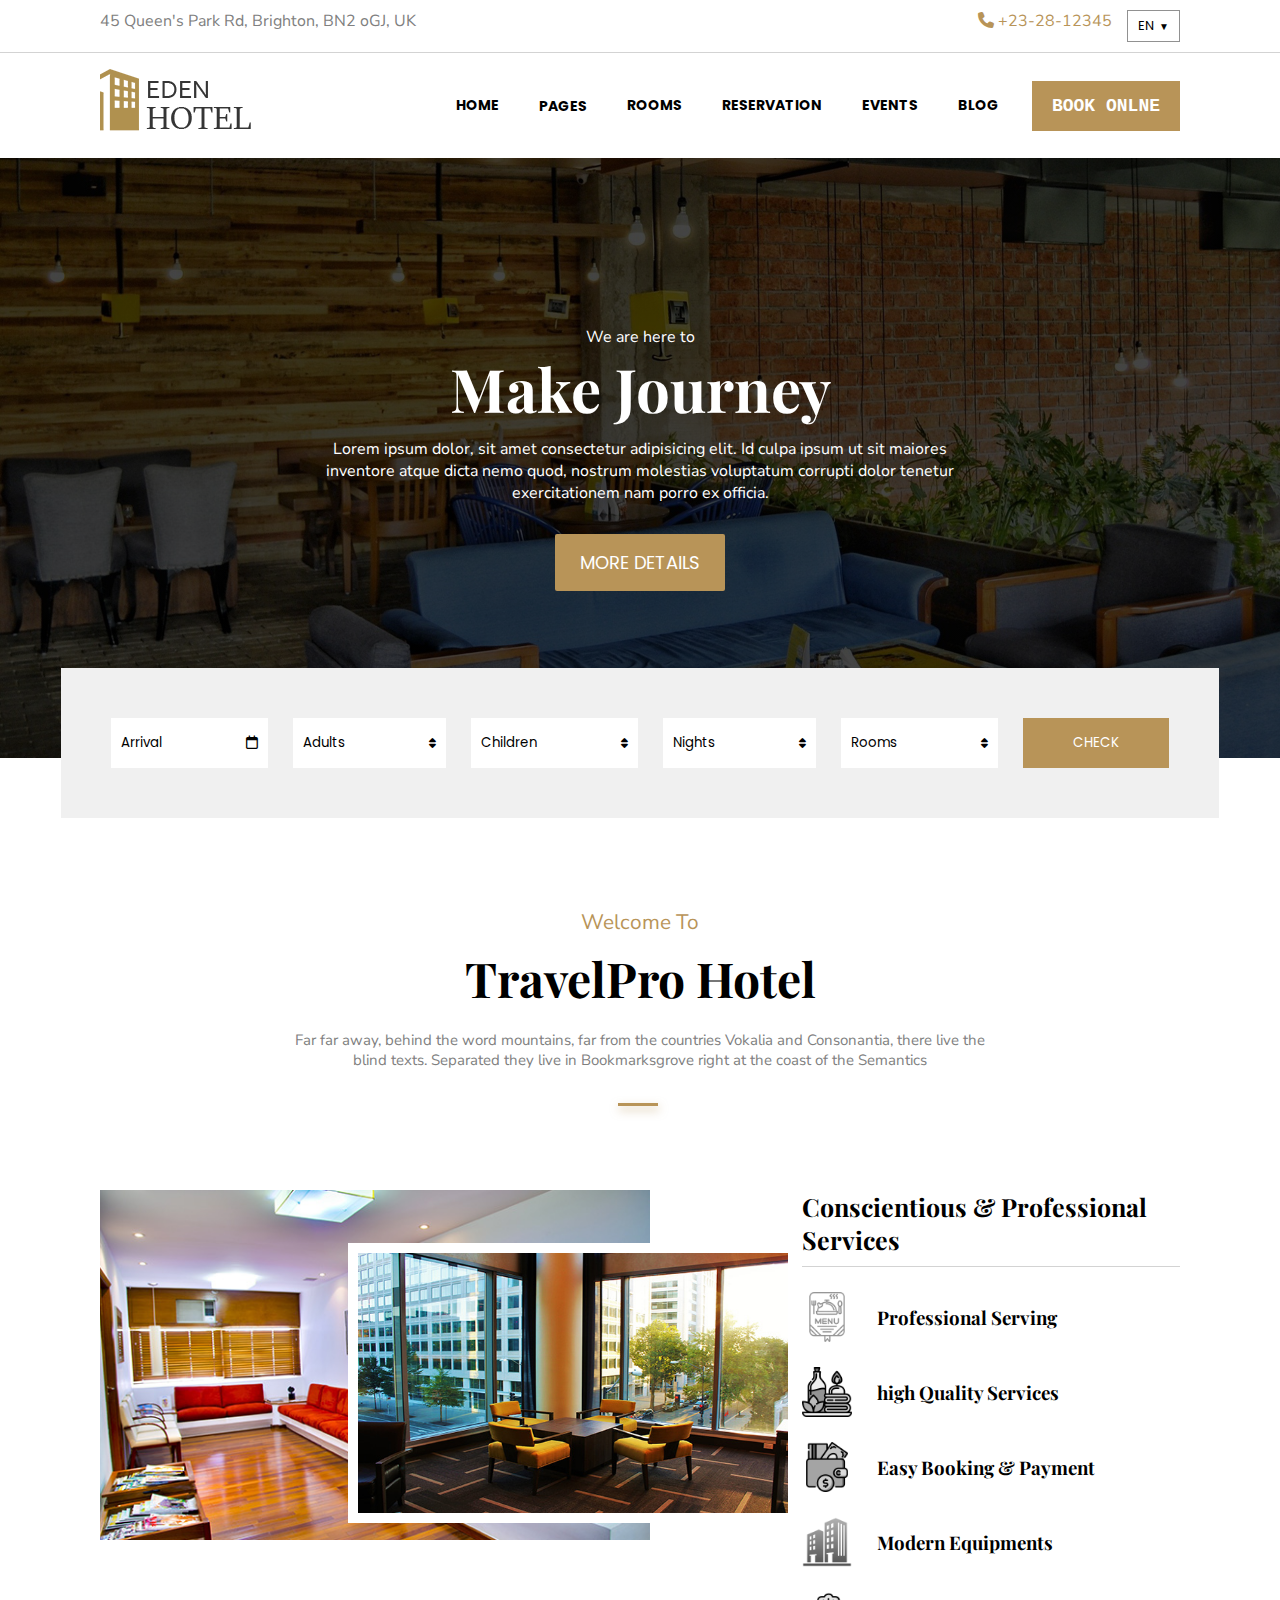
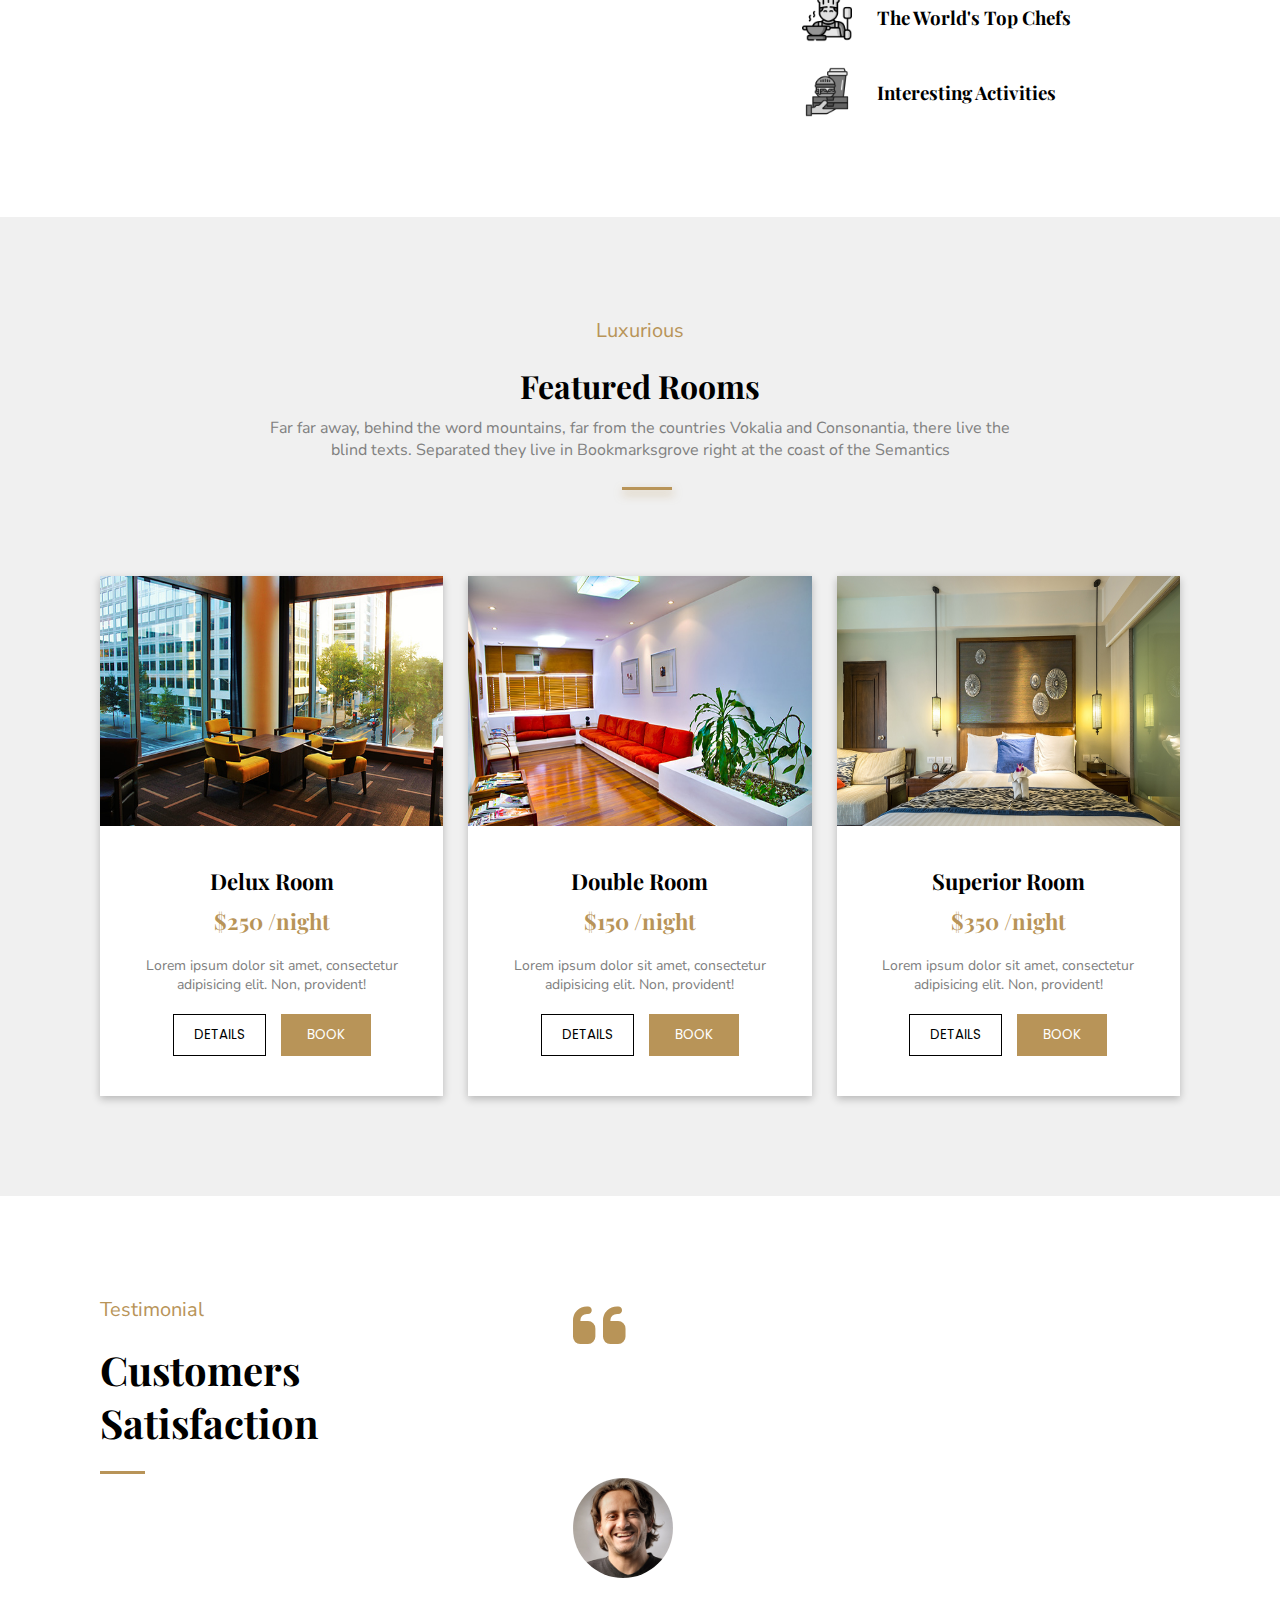
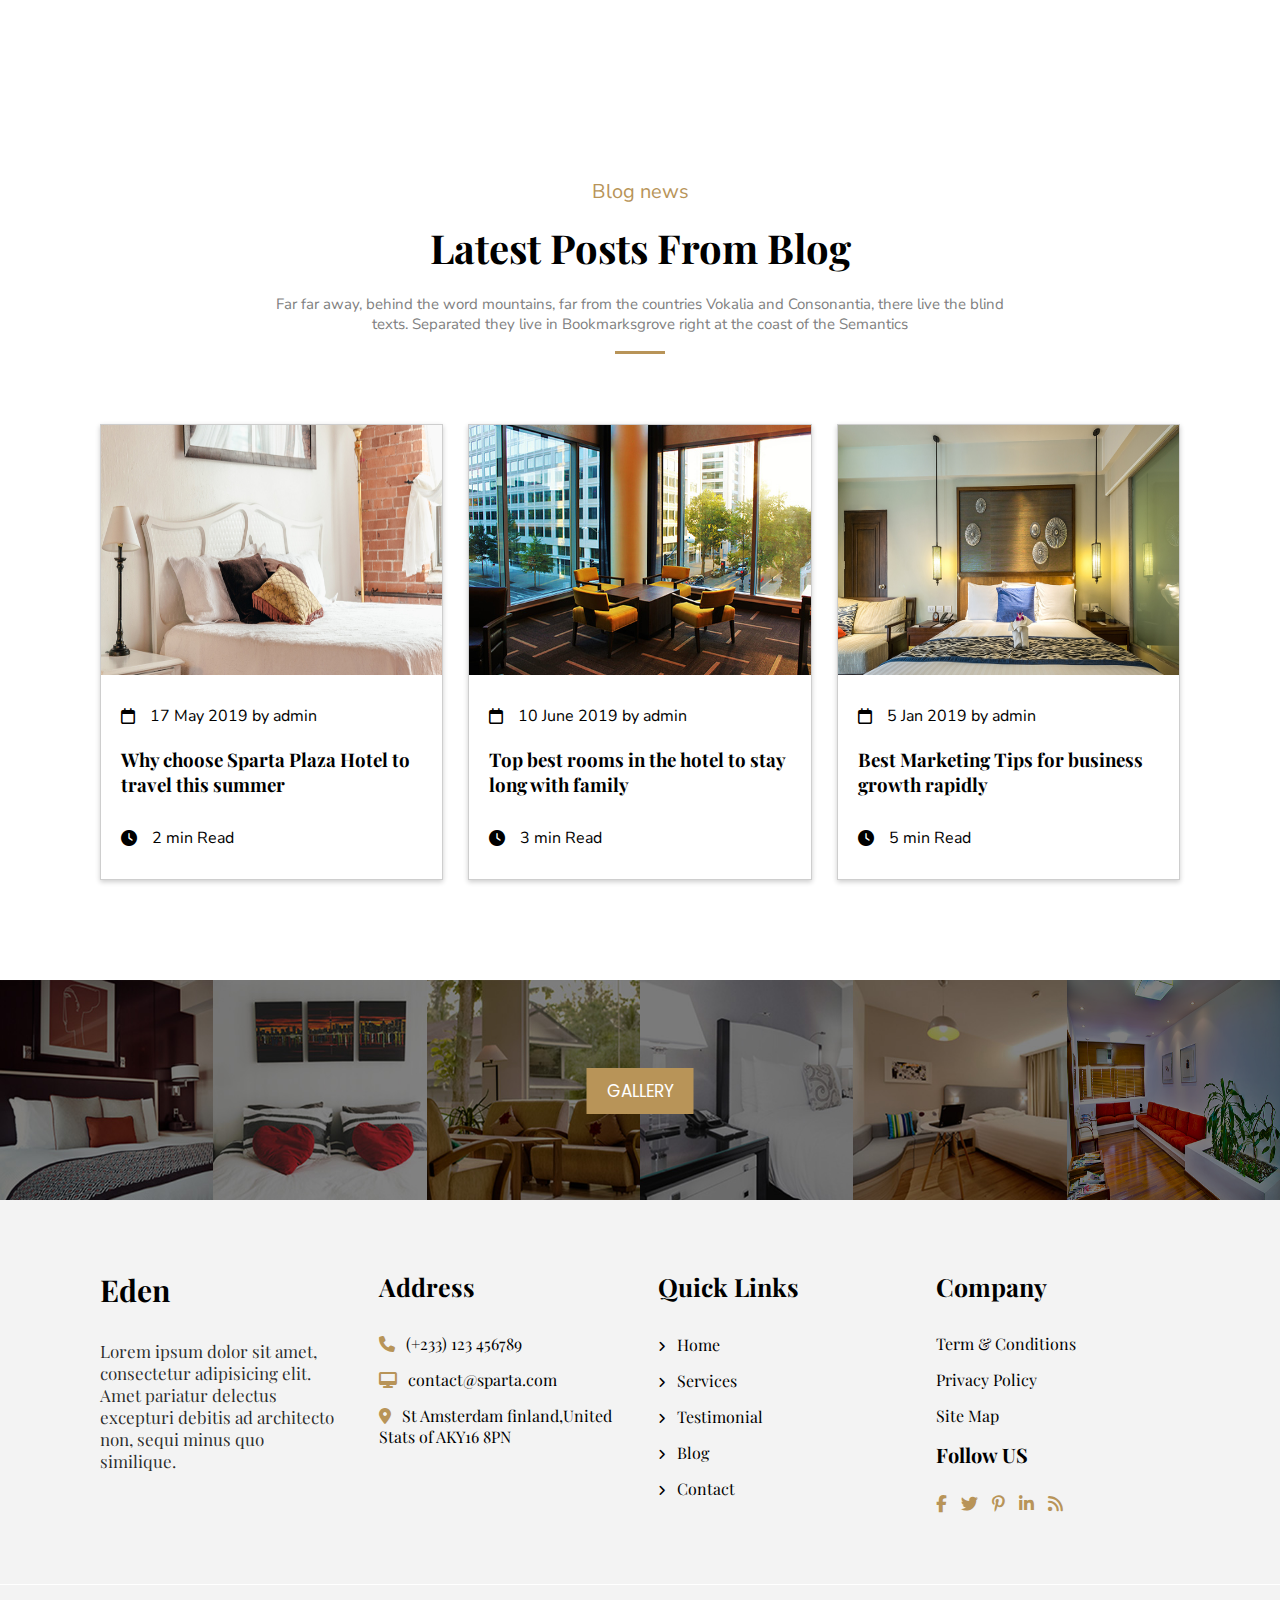
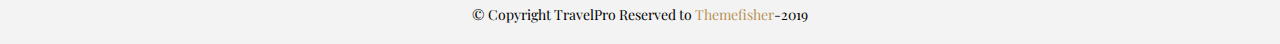
<file: index.html>
<!DOCTYPE html>
<html lang="en">
    <head>
        <meta charset="utf-8">
        <meta name="viewport" content="width=device-width, initial-scale=1.0">
        <meta http-equiv="X-UA-Compatible" content="IE=Edge">

        <title>Eden | Hotel template</title>

        <link rel="stylesheet" href="assets/style.css">
        <link href="https://fonts.googleapis.com/css2?family=Nunito+Sans:ital,opsz,wght@0,6..12,200..1000;1,6..12,200..1000&display=swap" rel="stylesheet">
        <link href="https://fonts.googleapis.com/css2?family=Playfair+Display&family=Poppins&display=swap" rel="stylesheet">
        <link href="https://fonts.googleapis.com/css2?family=Playfair+Display:wght@400;700&display=swap" rel="stylesheet">

       <link rel="stylesheet" href="https://cdnjs.cloudflare.com/ajax/libs/font-awesome/6.5.0/css/all.min.css">

    </head>

    <body>

         <div class="nav_top">
            <div class="nav_top_content1">

                <p>45 Queen's Park Rd, Brighton, BN2 oGJ, UK</p>
            </div>

              <div class="nav_top_content2">

                <p> <i class="fas fa-phone"></i>  +23-28-12345</p>

                <div class="nav_drop_down">

                    <div class="drop_down_button">
                        <button>EN</button>
                    </div>

                    <div class="drop_down_content">
                        <a href="#">EN</a>
                         <a href="#">FR</a>
                          <a href="#">JA</a>
                           <a href="#">CA</a>
                            <a href="#">FR</a>
                    </div>
                </div>
              </div>


        </div>




       <nav>

       

        <hr style="border: none; height: 1px; background-color: lightgrey;">
                       <div class="navbar">
            <div class="navlogo">
                <img src="assets/images/logo.png" alt="">
            </div>

            <ul class="navlinks">
                

                <a href="index.html">HOME</a>

                <div class="page_dropdown">

                    <div class="page_dropdown_head">
                <a href="#">PAGES</a></div>

                <div class="page_dropdown_content">
                    <a href="about.html">About Us</a>
                    <a href="service.html">Services</a>

                </div>
            
            </div>
                <a href="room_details.html">ROOMS</a>
                <a href="select_room.html">RESERVATION</a>
                <a href="make_reservation.html">EVENTS</a>
                <a href="blog.html">BLOG</a>


            </ul>
<div class="navbar_button">
    <button>BOOK ONLNE</button>
</div>
        </div>



       </nav>


       <div class="hero_section">
        <div class="hero_header">
            <p>We are here to</p>
            <h1>Make Journey</h1>
        </div>

        <div class="hero_content">
            <p>Lorem ipsum dolor, sit amet consectetur adipisicing elit.
                 Id culpa ipsum ut sit maiores inventore atque dicta nemo quod, 
                 nostrum molestias voluptatum corrupti dolor tenetur exercitationem 
                 nam porro ex officia.</p>
        </div>

        <div class="hero_button">
            <button>MORE DETAILS</button>
        </div>

        <div class="hero_footer">

            <div class="hero_footer_content">
        <button>Arrival  <i class="fa-regular fa-calendar"></i></button>

        <button class="abc">Adults  <i class="fas fa-sort"></i></button>
        <button class="abc">Children  <i class="fas fa-sort"></i></button>
        <button class="abc">Nights  <i class="fas fa-sort"></i></button>
        <button class="abc">Rooms  <i class="fas fa-sort"></i></button>
            </div>

            <div class="hero_footer_button">
                <button>CHECK</button>
            </div>
        </div>
       </div>

       <div class="about_section">

        <div class="about_head">

        <div class="about_header1">
            <p>Welcome To</p>

        </div>

        <div class="about_header2">
            <h1>TravelPro Hotel</h1>
        </div>

        <div class="about_header3">
            <p>Far far away, behind the word mountains, far from the countries Vokalia and Consonantia, there live the blind texts. 
                Separated they live in Bookmarksgrove right at the coast of the Semantics</p>
        </div></div>

        <div class="about_container">
            <div class="about_image">
                <div class="about_image1">
                    <img src="assets/images/about1.jpeg" alt="">
                    <div class="about_image2">
                    <img src="assets/images/about2.jpeg" alt="">
                </div>
                </div>

                
                
            </div>

            <div class="about_content">
                <div class="about_content_head">
                    <h1>Conscientious &
Professional Services</h1>
                </div>
                 <hr style="border: none; height: 1px; background-color: lightgrey; font: inherit;">

                <div class="about_content_content">
                   
                    <div class="about_card1">

                      

                         <img src="assets/images/menu.png" alt="">

                     
                        <h3>Professional Serving</h3>
                        
                    </div>

                    <div class="about_card1">

                         <img src="assets/images/spa.png" alt="">
                        <h3>high Quality Services</h3>
                        
                    </div>

                    <div class="about_card1">

                         <img src="assets/images/wallet.png" alt="">
                        <h3>Easy Booking & Payment</h3>
                        
                    </div>

                    <div class="about_card1">

                         <img src="assets/images/residential.png" alt="">
                        <h3>Modern Equipments</h3>
                        
                    </div>

                    <div class="about_card1">

                         <img src="assets/images/cooking.png" alt="">
                        <h3>The World's Top Chefs</h3>
                        
                    </div>

                    <div class="about_card1">

                         <img src="assets/images/food-delivery.png" alt="">
                        <h3>Interesting Activities</h3>
                        
                    </div>
                </div>

            </div>

           
        </div>
       </div>

       <div class="room_section">
        <div class="room_head">

        <div class="room_header1">
            <p>Luxurious</p>

        </div>

        <div class="room_header2">
            <h1>Featured Rooms</h1>
            
        </div>

        <div class="room_header3">
            <p>Far far away, behind the word mountains, far from the countries Vokalia and Consonantia, there live the blind texts. 
                Separated they live in Bookmarksgrove right at the coast of the Semantics</p>
            
        </div></div>

        <div class="room_container">
            <div class="room_card">

                <div class="room_card_image">

                <img src="assets/images/about2.jpeg" alt=""></div>

                <div class="room_content">
                    <div class="room_content1">
                        <h3>Delux Room</h3>
                    </div>

                    <div class="room_content2">
                        <h3>$250 /night</h3>
                    </div>

                    <div class="room_content3">
                        <p>Lorem ipsum dolor sit amet, consectetur adipisicing elit. Non, provident!</p>
                    </div>

                    <div class="room_content4">
                        <button class="details">DETAILS</button>
                        <button class="book">BOOK</button>
                    </div>
                </div>
            </div>


             <div class="room_card">
                  <div class="room_card_image">

                <img src="assets/images/about1.jpeg" alt=""></div>

                <div class="room_content">
                    <div class="room_content1">
                        <h3>Double Room</h3>
                    </div>

                    <div class="room_content2">
                        <h3>$150 /night</h3>
                    </div>

                    <div class="room_content3">
                        <p>Lorem ipsum dolor sit amet, consectetur adipisicing elit. Non, provident!</p>
                    </div>

                    <div class="room_content4">
                        <button class="details">DETAILS</button>
                        <button class="book">BOOK</button>
                    </div>
                </div>
            </div>



             <div class="room_card">
                  <div class="room_card_image">

                <img src="assets/images/about3.jpeg" alt=""></div>

                <div class="room_content">
                    <div class="room_content1">
                        <h3>Superior Room</h3>
                    </div>

                    <div class="room_content2">
                        <h3>$350 /night</h3>
                    </div>

                    <div class="room_content3">
                        <p>Lorem ipsum dolor sit amet, consectetur adipisicing elit. Non, provident!</p>
                    </div>

                    <div class="room_content4">
                        <button class="details">DETAILS</button>
                        <button class="book">BOOK</button>
                    </div>
                </div>
            </div>
        </div>
       </div>

       <div class="testimonial_section">

        <div class="testimonial_header">
            <p>Testimonial</p>
            <h1>Customers Satisfaction</h1>
        </div>

        <div class="testimonial_content">
            <i class="fas fa-quote-left"></i>
            <div class="testimonial_content1">
                <p>"This Company created an e-commerce site with the tools to make our business a success, with
                     innovative ideas we feel that our site has unique elements that make us stand out from the crowd."</p>
            </div>

            <div class="testimonial_content2">
                <div class="testimonial_profile">
                    <img src="assets/images/testimonial.jpeg" alt="">
                </div>

                <div class="testimonial_profile_content">
                    <p>Rose Ray</p>
                    <p>CEO-Themefisher</p>
                </div>
            </div>
        </div>
       </div>

       <div class="blog_section">
        <div class="blog_head">

            <div class="blog_head1">
                <p>Blog news</p>
            </div>

            <div class="blog_head2">
                <h1>Latest Posts From Blog</h1>
            </div>

            <div class="blog_head3">
                <p>Far far away, behind the word mountains, far from the countries Vokalia and Consonantia, 
there live the blind texts. Separated they live in Bookmarksgrove right at the coast of the Semantics</p>
            </div>
        </div>

        <div class="blog_container">

            <div class="blog_card">
                <div class="blog_img">
                    <img src="assets/images/blog.jpeg" alt="">
                </div>

                <div class="blog_content">

                    <div class="blog_content1">
                       
                       <i class="fa-regular fa-calendar"></i>      <p>  17 May 2019 by admin</p>

                    </div>

                    <div class="blog_content2">
                        <h3>Why choose Sparta Plaza Hotel to travel this summer</h3>
                    </div>

                    <div class="blog_content3">
                        <i class="fas fa-clock"></i><p> 2 min Read</p>
                    </div>
                </div>
            </div>


              <div class="blog_card">
                <div class="blog_img">
                    <img src="assets/images/about2.jpeg" alt="">
                </div>

                <div class="blog_content">

                    <div class="blog_content1">
                        <i class="fa-regular fa-calendar"></i>
                        <p>10 June 2019 by admin</p>

                    </div>

                    <div class="blog_content2">
                        <h3>Top best rooms in the hotel to stay long with family</h3>
                    </div>

                    <div class="blog_content3">
                        <i class="fas fa-clock"></i><p> 3 min Read</p>
                    </div>
                </div>
            </div>



              <div class="blog_card">
                <div class="blog_img">
                    <img src="assets/images/about3.jpeg" alt="">
                </div>

                <div class="blog_content">

                    <div class="blog_content1">
                        <i class="fa-regular fa-calendar"></i>
                        <p>5 Jan 2019 by admin</p>

                    </div>

                    <div class="blog_content2">
                        <h3>Best Marketing Tips for business growth rapidly</h3>
                    </div>

                    <div class="blog_content3">
                        <i class="fas fa-clock"></i><p> 5 min Read</p>
                    </div>
                </div>
            </div>
        </div>
       </div>

       <div class="gallery_section">
        <div class="gallery_card">
            <img src="assets/images/gallery1.jpeg" alt="">
        </div>
        <div class="gallery_card">
            <img src="assets/images/gallery2.jpeg" alt="">
        </div>
        <div class="gallery_card">
            <img src="assets/images/gallery3.jpeg" alt="">
        </div>
        <div class="gallery_card">
            <img src="assets/images/gallery4.jpeg" alt="">
        </div>
        <div class="gallery_card">
            <img src="assets/images/test.jpeg" alt="">
        </div>
        <div class="gallery_card">
            <img src="assets/images/about1.jpeg" alt="">
        </div>

        <div class="gallery_button">
            <button>GALLERY</button>
        </div>
       </div>

       <div class="footer_section">

        <div class="footer_container">

        <div class="footer1">
            <h1>Eden</h1>
            <p>Lorem ipsum dolor sit amet, consectetur adipisicing elit.
 Amet pariatur delectus excepturi debitis ad architecto non, sequi minus quo similique.</p>
        </div>

        <div class="footer2">
            <h1>Address</h1>

 <p><i class="fas fa-phone"></i> (+233) 123 456789</p>

 <p><i class="fas fa-desktop"></i>  contact@sparta.com </p>

 <p><i class="fas fa-map-marker-alt"></i>  St Amsterdam finland,United Stats of AKY16 8PN</p>
        </div>
        <div class="footer3">
            <h1>Quick Links</h1>

<a href="index.html"><i class="fas fa-angle-right"></i>  Home</a>
<a href="service.html"><i class="fas fa-angle-right"></i>  Services</a>
<a href="about.html"><i class="fas fa-angle-right"></i>  Testimonial</a>
<a href="blog.html"><i class="fas fa-angle-right"></i>  Blog</a>
<a href="make_reservation.html"><i class="fas fa-angle-right"></i>  Contact</a>
        </div>

        <div class="footer4">
            <h1>Company</h1>


<a href="about.html"> Term & Conditions</a>
<a href="room_details.html">  Privacy Policy</a>
<a href="select_room.html">  Site Map</a>

<p>Follow US</p>
<div class="footer4_icons">

<i class="fab fa-facebook-f"></i>
<i class="fab fa-twitter"></i>
<i class="fab fa-pinterest-p"></i>
<i class="fab fa-linkedin-in"></i>
<i class="fas fa-rss"></i></div>


        </div>


        </div>
        <hr style="border: none; height: 1px; background-color:white;">

        <div class="footer5">
            <p>© Copyright TravelPro Reserved to <span>Themefisher</span>-2019</p>
        </div>
       </div>
    


    </body>

</html>
</file>
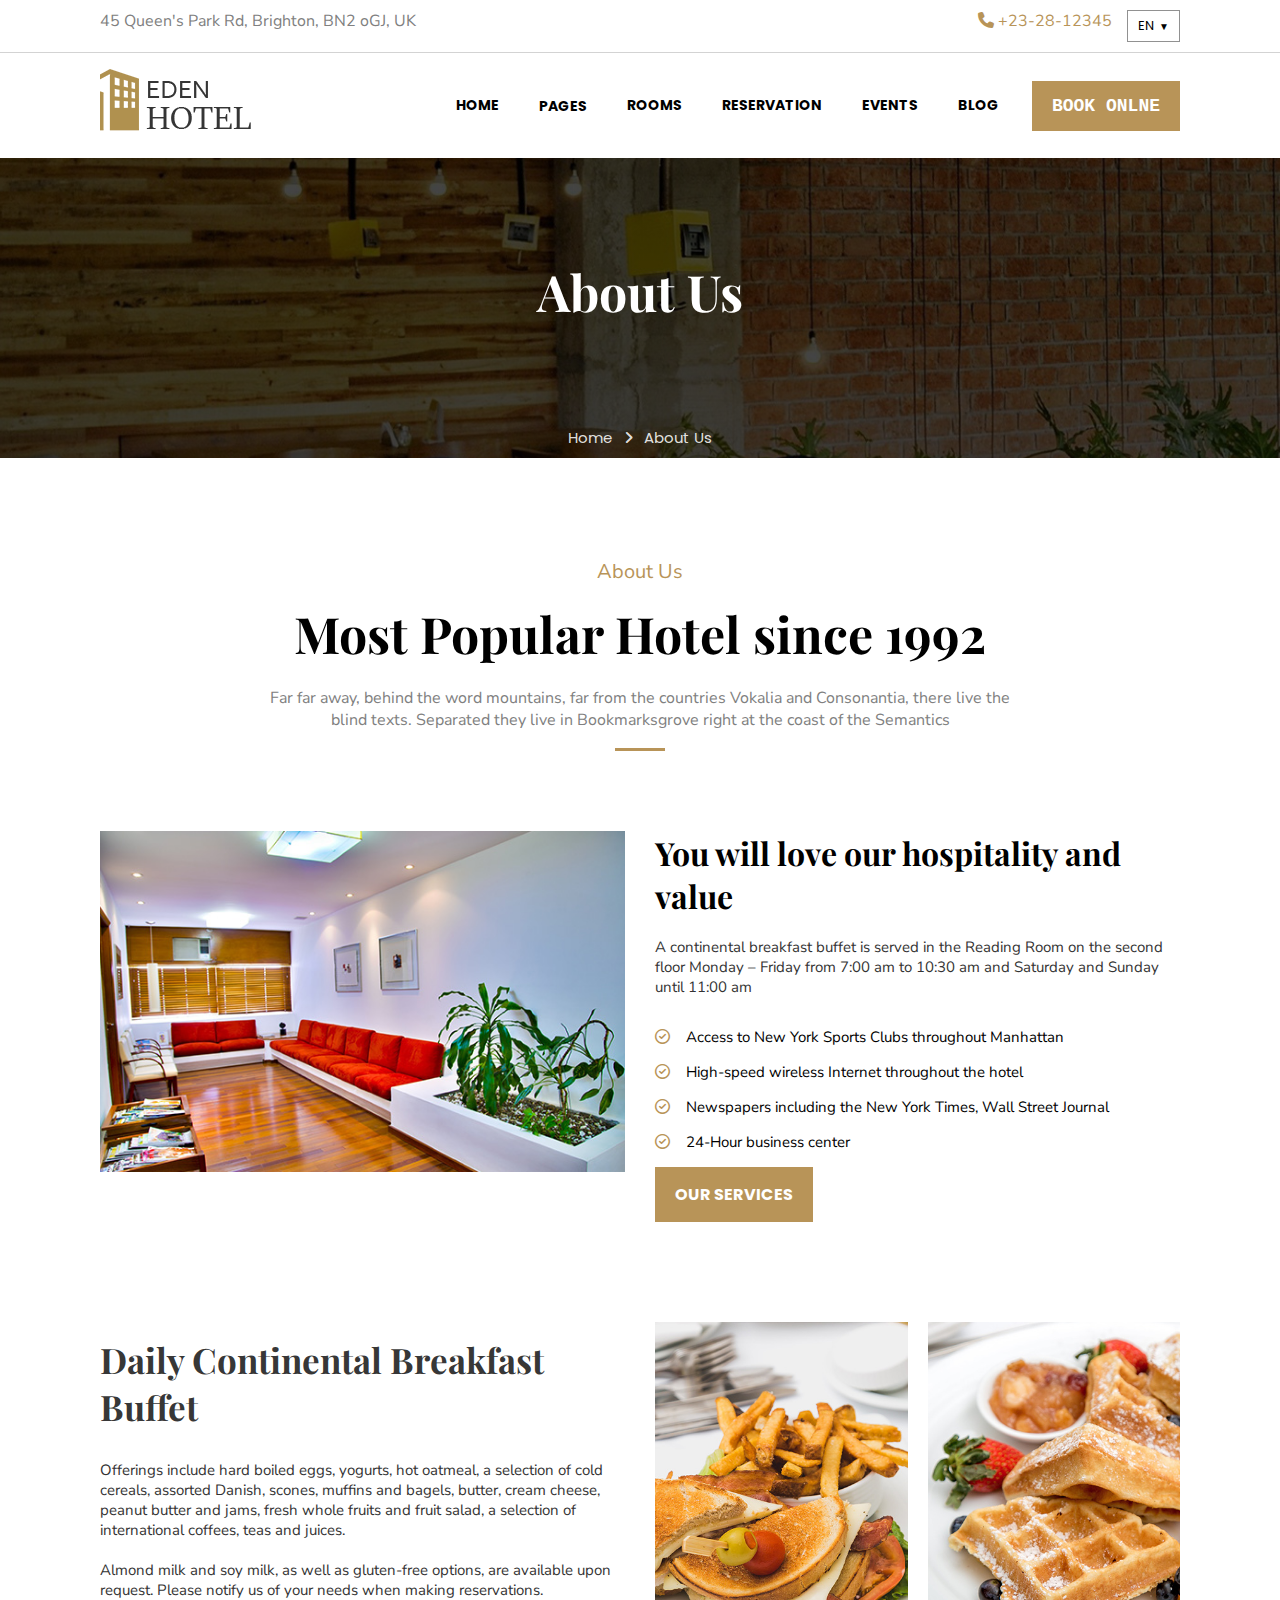
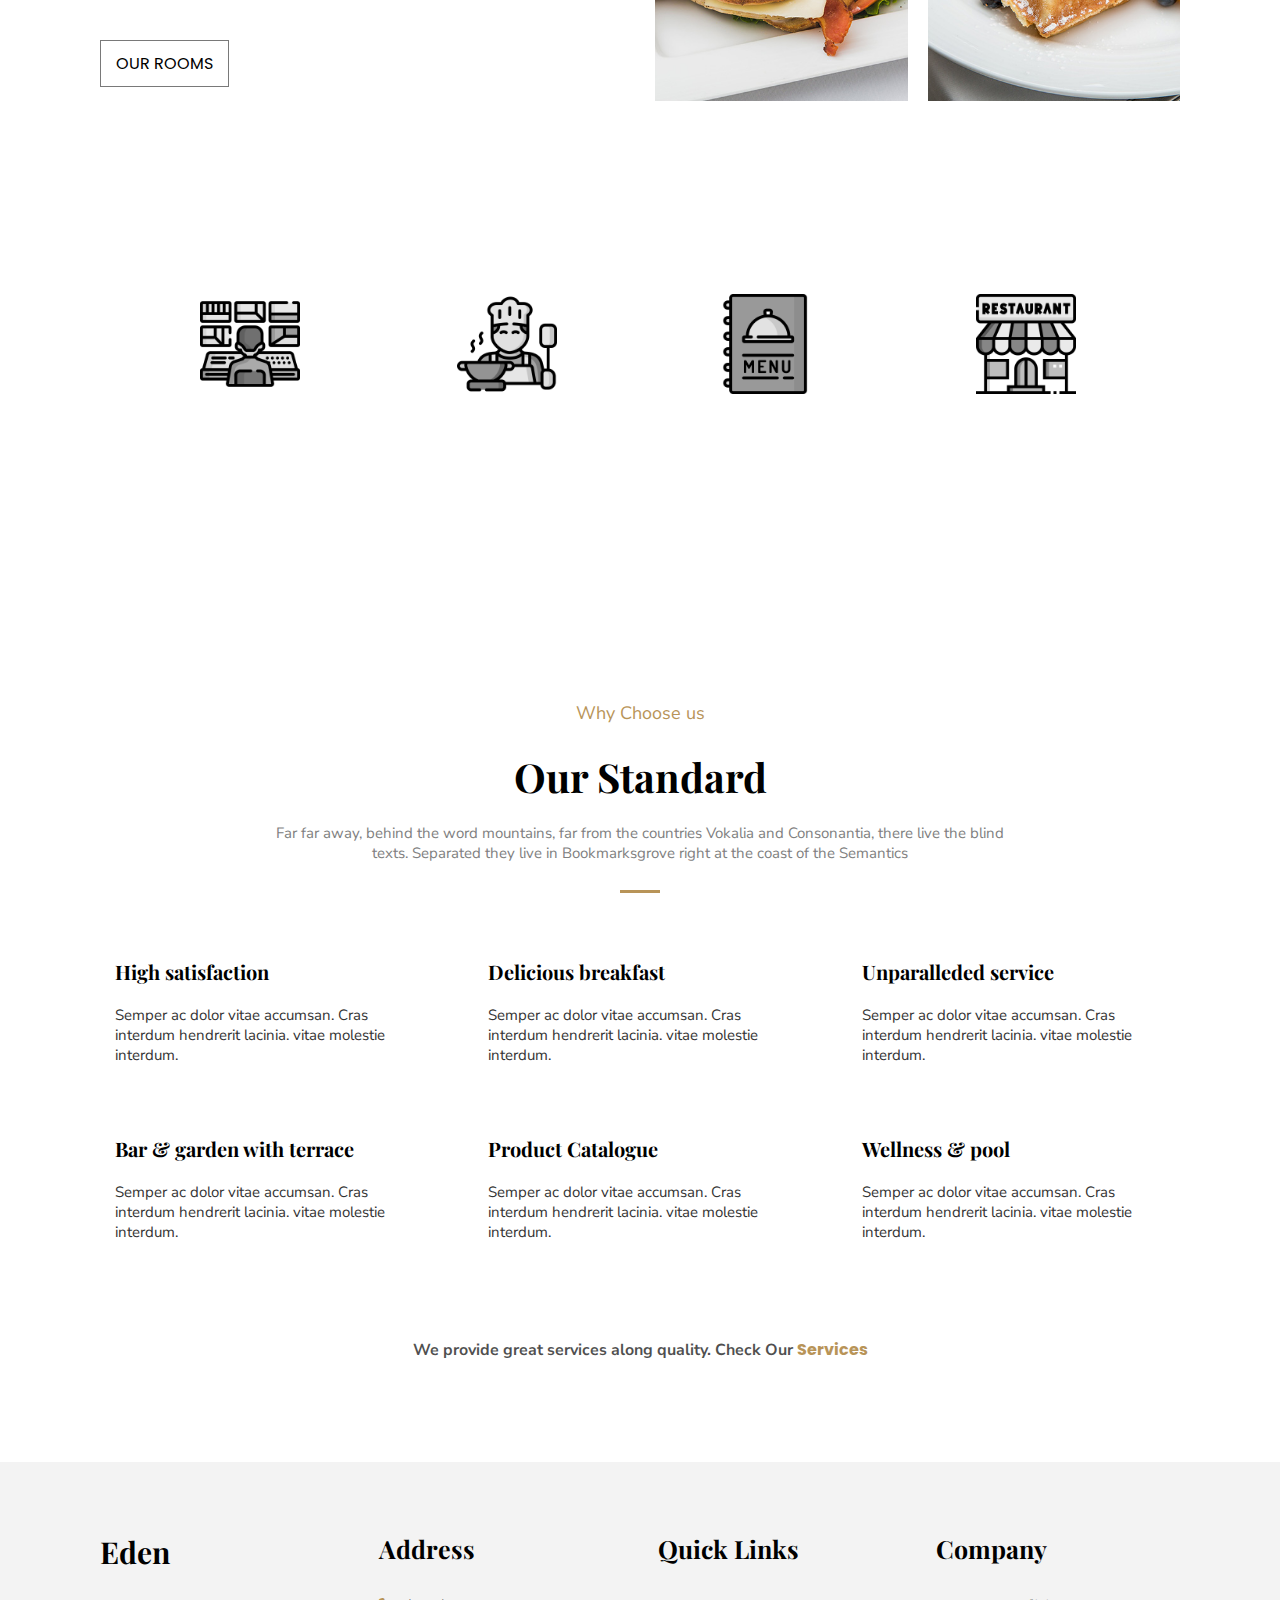
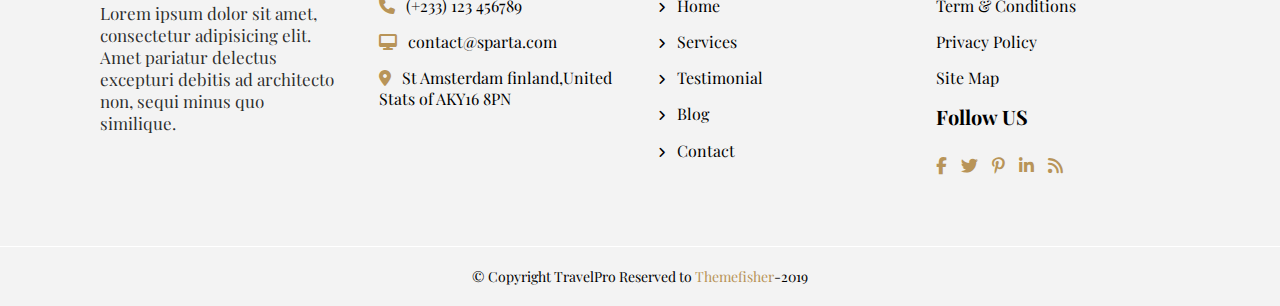
<file: about.html>
<!DOCTYPE html>
<html lang="en">
    <head>
        <meta charset="utf-8">
        <meta name="viewport" content="width=device-width, initial-scale=1.0">
        <meta http-equiv="X-UA-Compatible" content="IE=Edge">

        <title>Eden | Hotel template</title>

        <link rel="stylesheet" href="assets/style.css">
        <link href="https://fonts.googleapis.com/css2?family=Nunito+Sans:ital,opsz,wght@0,6..12,200..1000;1,6..12,200..1000&display=swap" rel="stylesheet">
        <link href="https://fonts.googleapis.com/css2?family=Playfair+Display&family=Poppins&display=swap" rel="stylesheet">
        <link href="https://fonts.googleapis.com/css2?family=Playfair+Display:wght@400;700&display=swap" rel="stylesheet">

       <link rel="stylesheet" href="https://cdnjs.cloudflare.com/ajax/libs/font-awesome/6.5.0/css/all.min.css">

    </head>

    <body>

                <div class="nav_top">
            <div class="nav_top_content1">

                <p>45 Queen's Park Rd, Brighton, BN2 oGJ, UK</p>
            </div>

              <div class="nav_top_content2">

                <p> <i class="fas fa-phone"></i>  +23-28-12345</p>

                <div class="nav_drop_down">

                    <div class="drop_down_button">
                        <button>EN</button>
                    </div>

                    <div class="drop_down_content">
                        <a href="#">EN</a>
                         <a href="#">FR</a>
                          <a href="#">JA</a>
                           <a href="#">CA</a>
                            <a href="#">FR</a>
                    </div>
                </div>
              </div>


        </div>




       <nav>


        <hr style="border: none; height: 1px; background-color: lightgrey;">


        <div class="navbar">
            <div class="navlogo">
                <img src="assets/images/logo.png" alt="">
            </div>

            <ul class="navlinks">
                

                <a href="index.html">HOME</a>

                <div class="page_dropdown">

                    <div class="page_dropdown_head">
                <a href="#">PAGES</a></div>

                <div class="page_dropdown_content">
                    <a href="about.html">About Us</a>
                    <a href="service.html">Services</a>

                </div>
            
            </div>
                <a href="room_details.html">ROOMS</a>
                <a href="select_room.html">RESERVATION</a>
                <a href="make_reservation.html">EVENTS</a>
                <a href="blog.html">BLOG</a>


            </ul>
<div class="navbar_button">
    <button>BOOK ONLNE</button>
</div>
        </div>
       </nav>

       <div class="about_hero">

        <h1>About Us</h1>
       
        <div class="about_hero_content">
        <a href="#">Home</a>
         <a href="#"><i class="fas fa-angle-right"></i> About Us</a>
         </div>
        
       </div>

       <div class="about_room">

        <div class="about_room_head">

            <div class="about_room_head1">
                <p>About Us</p>
            </div>

             <div class="about_room_head2">
                <h1>Most Popular Hotel since 1992</h1>
             </div>

              <div class="about_room_head3">
                <p>Far far away, behind the word mountains, far from the countries Vokalia and Consonantia, there live the blind texts. 
                    Separated they live in Bookmarksgrove right at the coast of the Semantics</p>
              </div>

        </div>

        <div class="about_room_container">
            <div class="about_room_image">
                <img src="assets/images/about1.jpeg" alt="">
            </div>

            <div class="about_room_content">

                <div class="about_room_content1">
                    <h1>You will love our hospitality and value</h1>
                </div>

                <div class="about_room_content2">
                    <p>A continental breakfast buffet is served in the Reading Room on the second floor 
                        Monday – Friday from 7:00 am to 10:30 am and Saturday and Sunday until 11:00 am</p>
                </div>

                 <div class="about_room_content3">

 <p> <i class="far fa-check-circle"></i> Access to New York Sports Clubs throughout Manhattan</p>
<p> <i class="far fa-check-circle"></i> High-speed wireless Internet throughout the hotel</p>
<p> <i class="far fa-check-circle"></i> Newspapers including the New York Times, Wall Street Journal</p>
<p> <i class="far fa-check-circle"></i> 24-Hour business center</p>


                 </div>

                 <div class="about_room_content4">
                    <button>OUR SERVICES</button>

                 </div>

            </div>
        </div>

       </div>

       <div class="breakfast_container">
        <div class="breakfast_content">
            <div class="breakfast_content1">
                <h1>Daily Continental Breakfast Buffet</h1>
            </div>

            <div class="breakfast_content2">
                <p>Offerings include hard boiled eggs, yogurts, hot oatmeal, a selection of cold cereals, assorted Danish, scones, muffins and bagels, butter, cream cheese, peanut butter and jams, 
                    fresh whole fruits and fruit salad, a selection of international coffees, teas and juices.</p>
            </div>

            <div class="breakfast_content3">
                <p>Almond milk and soy milk, as well as gluten-free options, are available upon request. 
                    Please notify us of your needs when making reservations.</p>
            </div>

            <div class="breakfast_content4">
                <button>OUR ROOMS</button>
            </div>

        </div>

        <div class="breakfast_image">
            <img src="assets/images/breakfast1.jpeg" alt="">

            <img src="assets/images/breakfast2.jpeg" alt="">
        </div>
       </div>

       <div class="about_icons">
        <div class="about_icons_card">
            <img src="assets/images/rooms.png" alt="">

            <h1>250</h1>
            <p>ROOMS</p>
        </div>

          <div class="about_icons_card">
            <img src="assets/images/cooking.png" alt="">

            <h1>150</h1>
            <p>STAFFS</p>
        </div>

          <div class="about_icons_card">
            <img src="assets/images/menu1.png" alt="">

            <h1>120</h1>
            <p>MENUS</p>
        </div>

          <div class="about_icons_card">
            <img src="assets/images/restaurant.png" alt="">

            <h1>4</h1>
            <p>RESTAURANT</p>
        </div>
       </div>

       <div class="standard_section">

        <div class="standard_head">
            <div class="standard_head1">
                <p>Why Choose us</p>

            </div>

            <div class="standard_head2">
                <h1>Our Standard</h1>
                
            </div>

            <div class="standard_head3">
                <p>Far far away, behind the word mountains, far from the 
                    countries Vokalia and Consonantia, there live the blind texts.
                     Separated they live in Bookmarksgrove right at the coast of the Semantics</p>
                
            </div>
        </div>

        <div class="standard_container">

            <div class="standard_card">
                <h3>High satisfaction</h3>
                <p>Semper ac dolor vitae accumsan. Cras interdum hendrerit lacinia. vitae molestie interdum.</p>
            </div>

              <div class="standard_card">
                <h3>Delicious breakfast</h3>
                <p>Semper ac dolor vitae accumsan. Cras interdum hendrerit lacinia. vitae molestie interdum.</p>
            </div>

              <div class="standard_card">
                <h3>Unparalleded service</h3>
                <p>Semper ac dolor vitae accumsan. Cras interdum hendrerit lacinia. vitae molestie interdum.</p>
            </div>

              <div class="standard_card">
                <h3>Bar & garden with terrace</h3>
                <p>Semper ac dolor vitae accumsan. Cras interdum hendrerit lacinia. vitae molestie interdum.</p>
            </div>

              <div class="standard_card">
                <h3>Product Catalogue</h3>
                <p>Semper ac dolor vitae accumsan. Cras interdum hendrerit lacinia. vitae molestie interdum.</p>
            </div>

              <div class="standard_card">
                <h3>Wellness & pool</h3>
                <p>Semper ac dolor vitae accumsan. Cras interdum hendrerit lacinia. vitae molestie interdum.</p>
            </div>
           
        </div>
         <div class="standard_bottom">
            <p>We provide great services along quality. Check Our <span>Services</span></p>
        </div>

        
       </div>


              <div class="footer_section">

        <div class="footer_container">

        <div class="footer1">
            <h1>Eden</h1>
            <p>Lorem ipsum dolor sit amet, consectetur adipisicing elit.
 Amet pariatur delectus excepturi debitis ad architecto non, sequi minus quo similique.</p>
        </div>

        <div class="footer2">
            <h1>Address</h1>

 <p><i class="fas fa-phone"></i> (+233) 123 456789</p>

 <p><i class="fas fa-desktop"></i>  contact@sparta.com </p>

 <p><i class="fas fa-map-marker-alt"></i>  St Amsterdam finland,United Stats of AKY16 8PN</p>
        </div>

        <div class="footer3">
            <h1>Quick Links</h1>

<a href="index.html"><i class="fas fa-angle-right"></i>  Home</a>
<a href="service.html"><i class="fas fa-angle-right"></i>  Services</a>
<a href="about.html"><i class="fas fa-angle-right"></i>  Testimonial</a>
<a href="blog.html"><i class="fas fa-angle-right"></i>  Blog</a>
<a href="make_reservation.html"><i class="fas fa-angle-right"></i>  Contact</a>
        </div>

        <div class="footer4">
            <h1>Company</h1>


<a href="about.html"> Term & Conditions</a>
<a href="room_details.html">  Privacy Policy</a>
<a href="select_room.html">  Site Map</a>

<p>Follow US</p>
<div class="footer4_icons">

<i class="fab fa-facebook-f"></i>
<i class="fab fa-twitter"></i>
<i class="fab fa-pinterest-p"></i>
<i class="fab fa-linkedin-in"></i>
<i class="fas fa-rss"></i></div>


        </div>
        
        </div>
        <hr style="border: none; height: 1px; background-color:white;">

        <div class="footer5">
            <p>© Copyright TravelPro Reserved to <span>Themefisher</span>-2019</p>
        </div>
       </div>
    

       </body>

       </html>
</file>
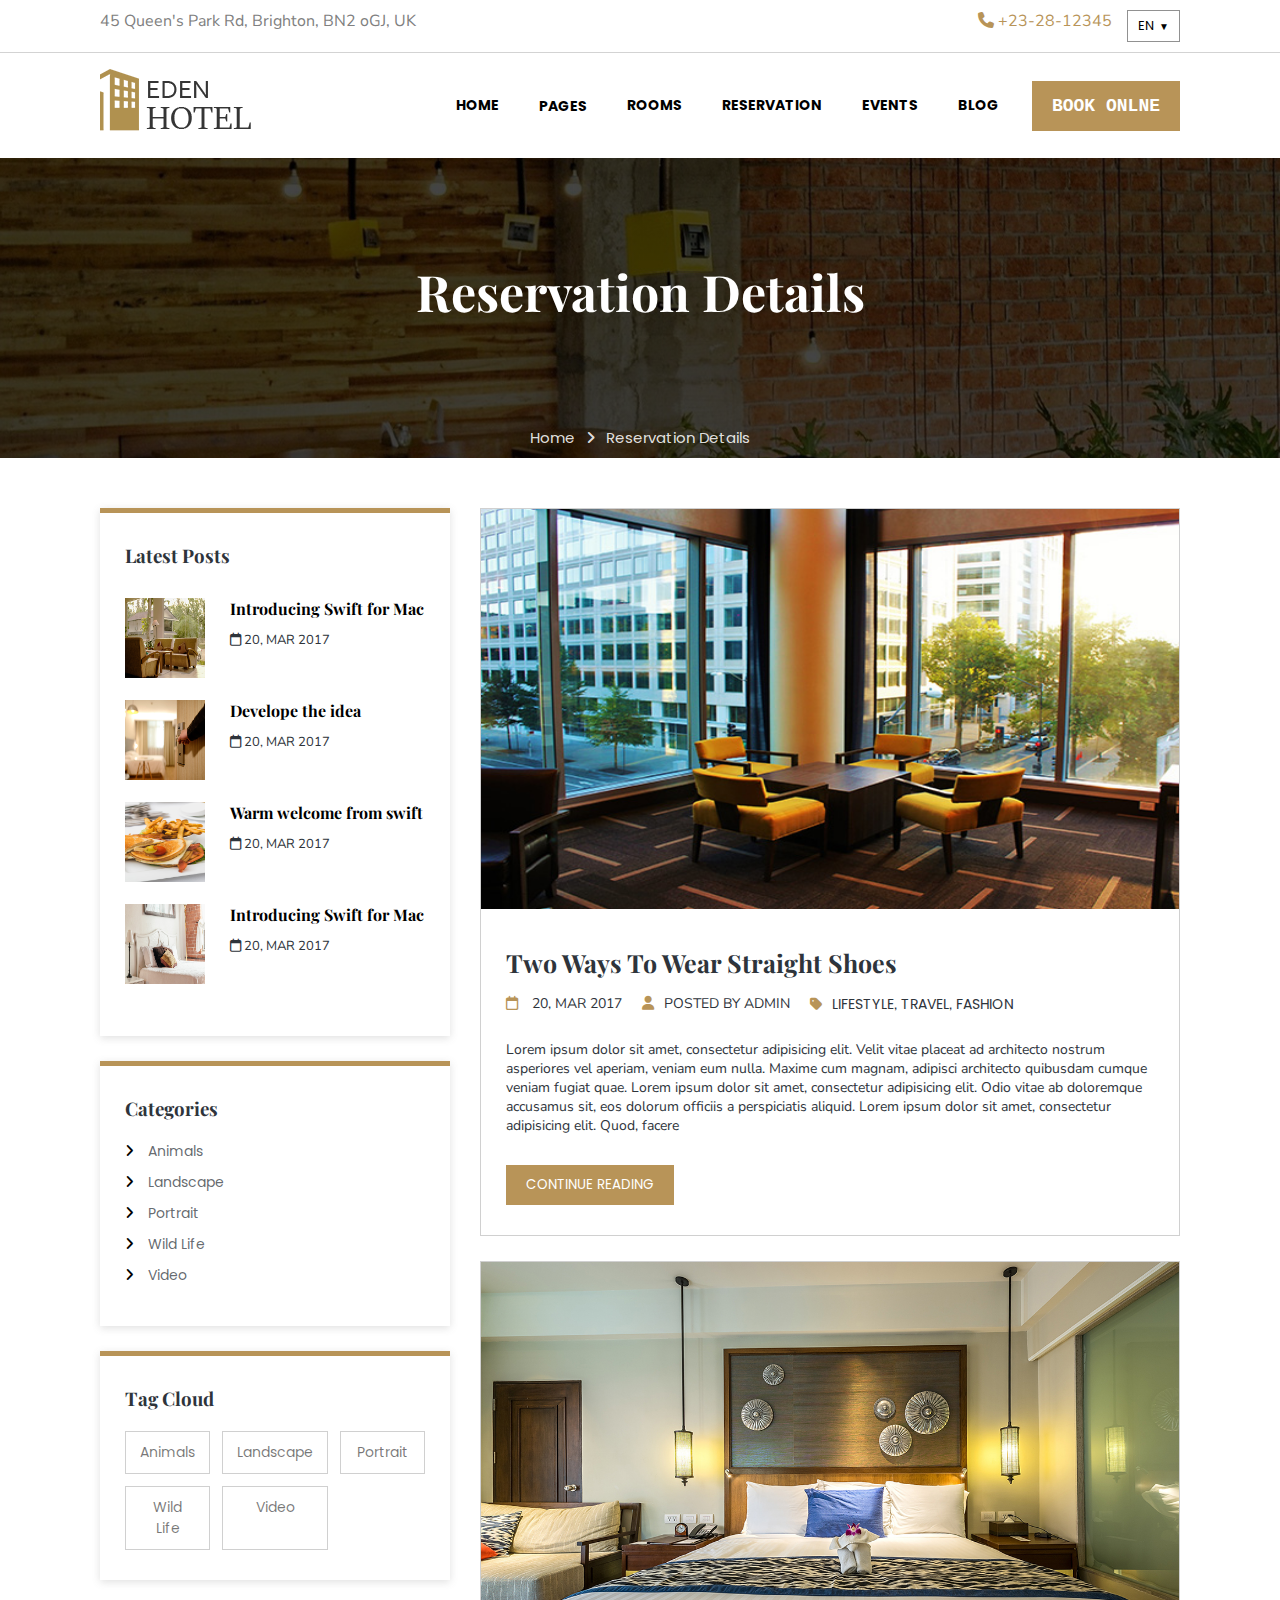
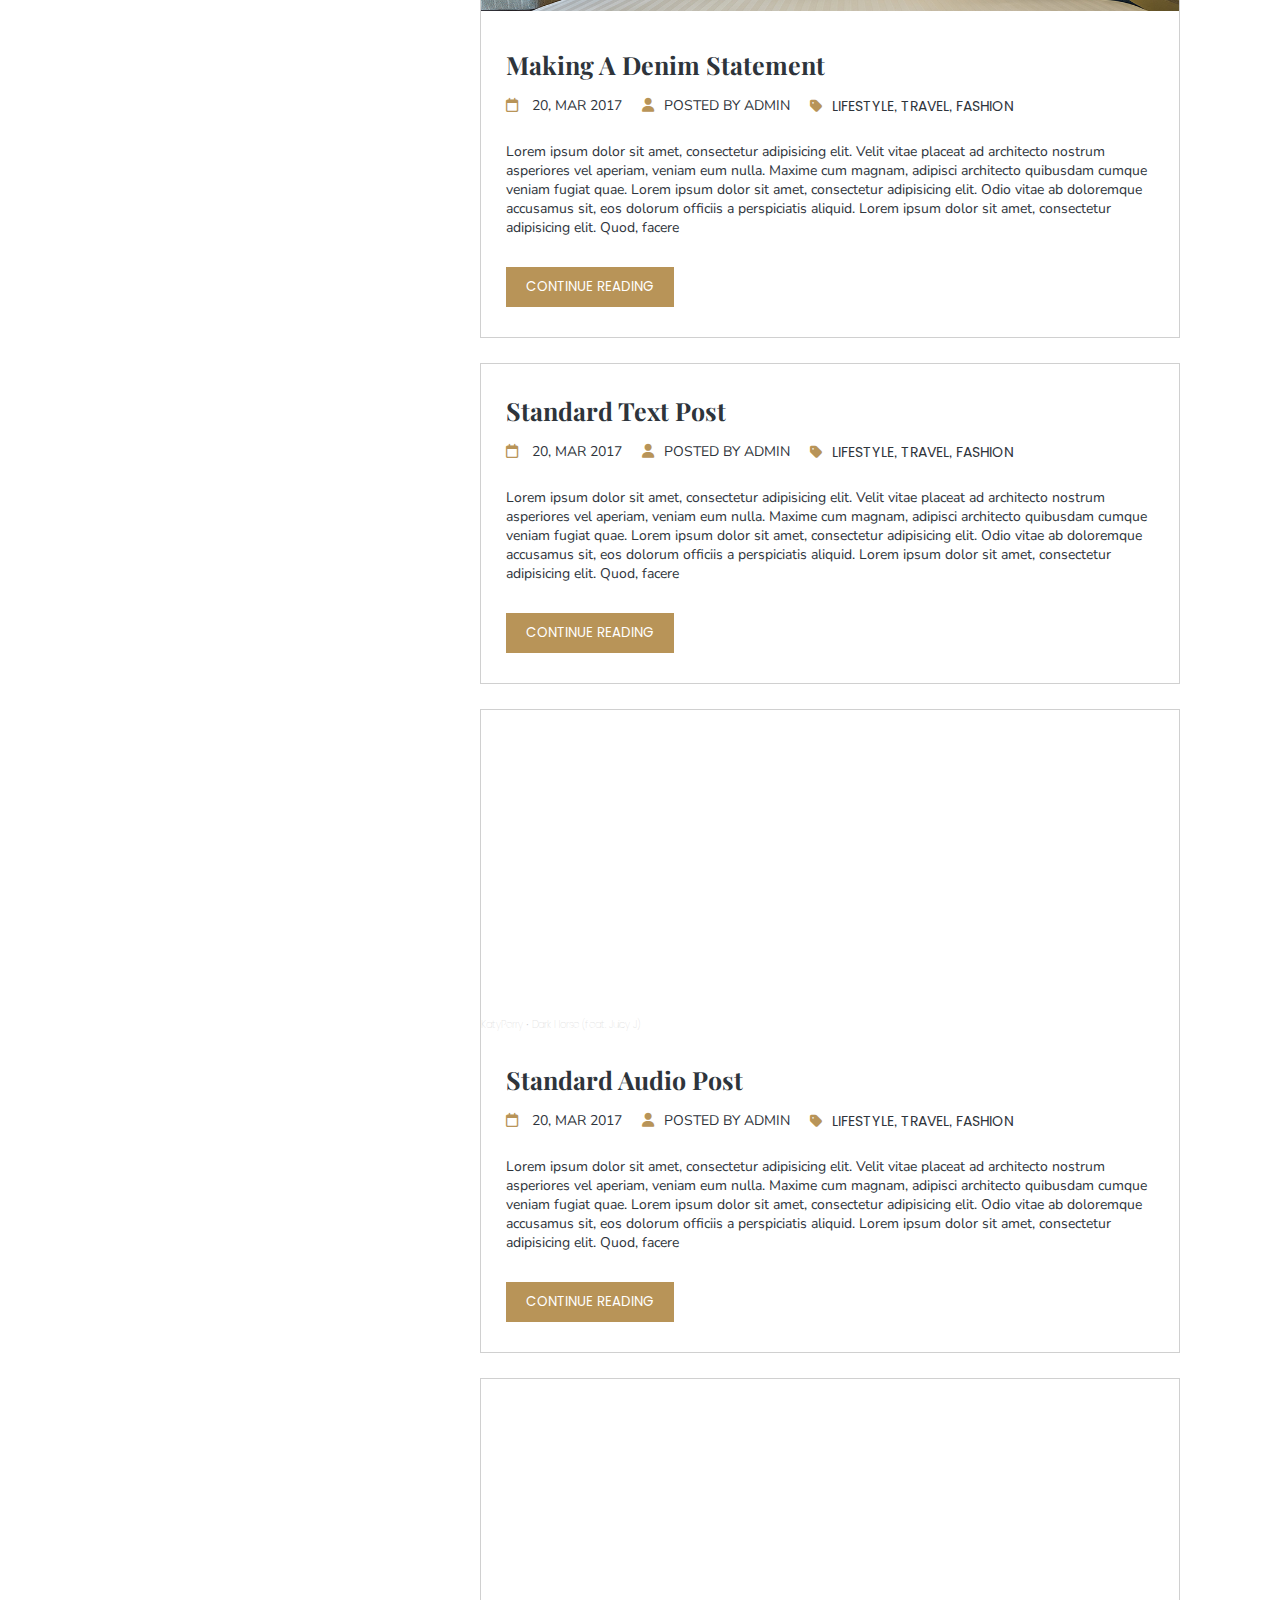
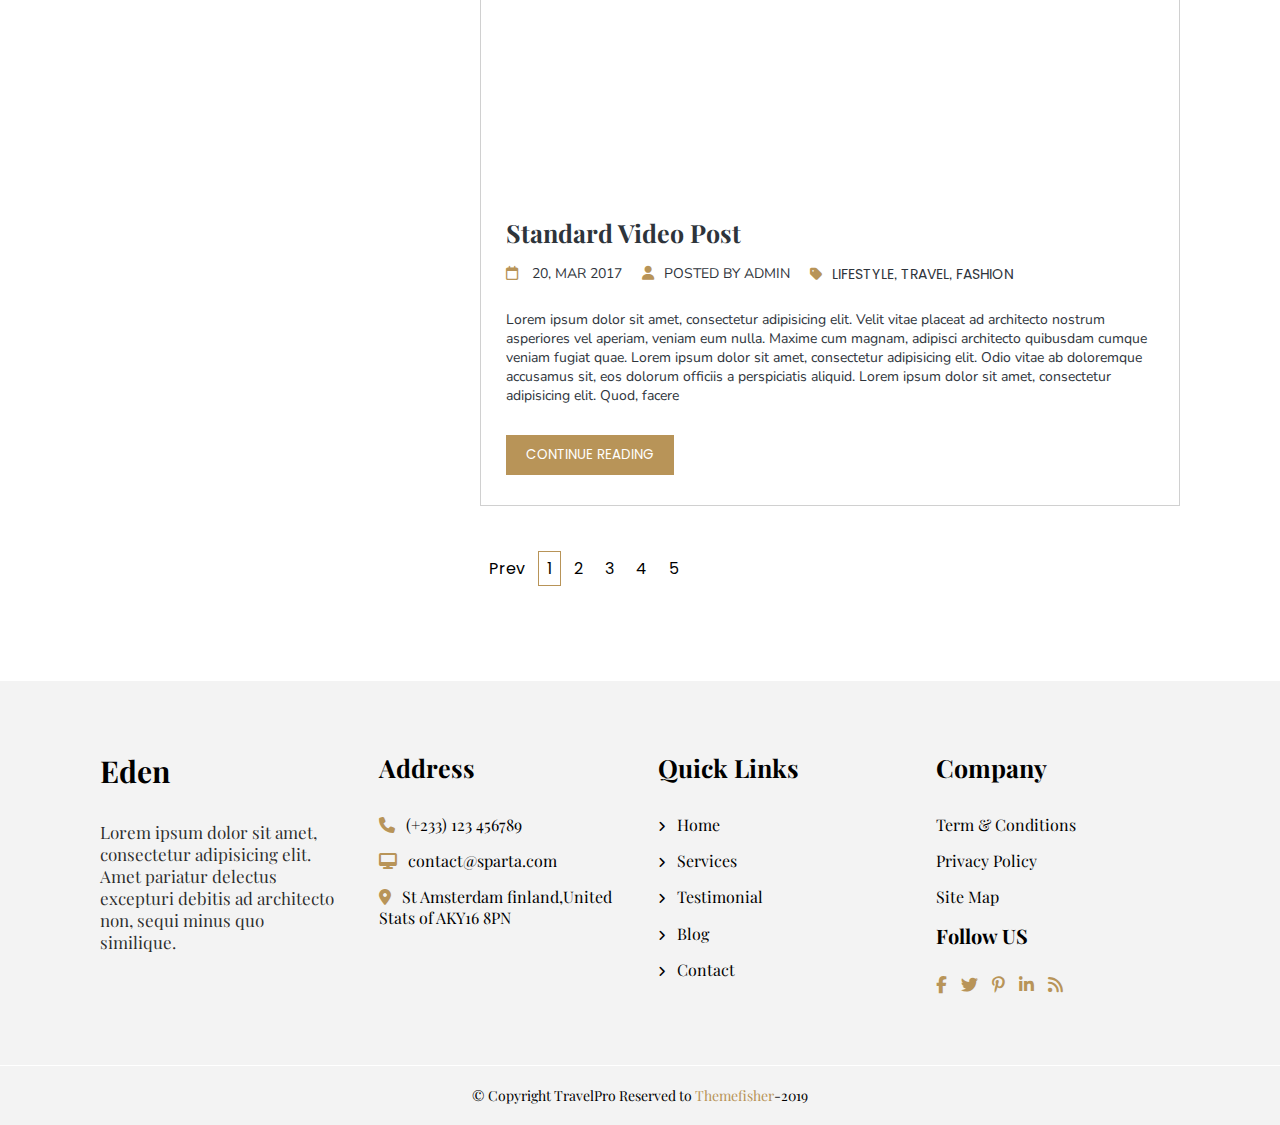
<file: blog.html>
<!DOCTYPE html>
<html lang="en">
    <head>
        <meta charset="utf-8">
        <meta name="viewport" content="width=device-width, initial-scale=1.0">
        <meta http-equiv="X-UA-Compatible" content="IE=Edge">

        <title>Eden | Hotel template</title>

        <link rel="stylesheet" href="assets/style.css">
        <link href="https://fonts.googleapis.com/css2?family=Nunito+Sans:ital,opsz,wght@0,6..12,200..1000;1,6..12,200..1000&display=swap" rel="stylesheet">
        <link href="https://fonts.googleapis.com/css2?family=Montserrat:wght@400;500;600;700&display=swap" rel="stylesheet">

        <link href="https://fonts.googleapis.com/css2?family=Playfair+Display&family=Poppins&display=swap" rel="stylesheet">
        <link href="https://fonts.googleapis.com/css2?family=Playfair+Display:wght@400;700&display=swap" rel="stylesheet">

       <link rel="stylesheet" href="https://cdnjs.cloudflare.com/ajax/libs/font-awesome/6.5.0/css/all.min.css">

    </head>

    <body>

                <div class="nav_top">
            <div class="nav_top_content1">

                <p>45 Queen's Park Rd, Brighton, BN2 oGJ, UK</p>
            </div>

              <div class="nav_top_content2">

                <p> <i class="fas fa-phone"></i>  +23-28-12345</p>

                <div class="nav_drop_down">

                    <div class="drop_down_button">
                        <button>EN</button>
                    </div>

                    <div class="drop_down_content">
                        <a href="#">EN</a>
                         <a href="#">FR</a>
                          <a href="#">JA</a>
                           <a href="#">CA</a>
                            <a href="#">FR</a>
                    </div>
                </div>
              </div>


        </div>




       <nav>


        <hr style="border: none; height: 1px; background-color: lightgrey;">


        <div class="navbar">
            <div class="navlogo">
                <img src="assets/images/logo.png" alt="">
            </div>

            <ul class="navlinks">
                

                <a href="index.html">HOME</a>

                <div class="page_dropdown">

                    <div class="page_dropdown_head">
                <a href="#">PAGES</a></div>

                <div class="page_dropdown_content">
                    <a href="about.html">About Us</a>
                    <a href="service.html">Services</a>

                </div>
            
            </div>
                <a href="room_details.html">ROOMS</a>
                <a href="select_room.html">RESERVATION</a>
                <a href="make_reservation.html">EVENTS</a>
                <a href="blog.html">BLOG</a>


            </ul>
<div class="navbar_button">
    <button>BOOK ONLNE</button>
</div>
        </div>
       </nav>

       <div class="about_hero">

        <h1>Reservation Details</h1>
       
        <div class="about_hero_content">
        <a href="#">Home</a>
         <a href="#"><i class="fas fa-angle-right"></i> Reservation Details</a>
         </div>
        
       </div>

       <div class="blog_section1">
        <div class="blog_Section1_left">

            <div class="blog_Section1_card1">
             <h3>Latest Posts</h3>
            <div class="blog_card1_content1">

                
                 <div class="blog_card1_image">
                    <div class="blog_card1_image1">
                    <img src="assets/images/sroom3.jpeg" alt=""></div>
                    <div class="blog_card1_image_content">

                        <h3>Introducing Swift for Mac</h3>
                        <p><i class="fa-regular fa-calendar"></i> 20, MAR 2017</p>
                    </div>


                 </div>

            </div>


            <div class="blog_card1_content1">

                
                 <div class="blog_card1_image">
                    <div class="blog_card1_image1">
                    <img src="assets/images/sroom6.jpeg" alt=""></div>
                    <div class="blog_card1_image_content">

                        <h3>Develope the idea</h3>
                        <p><i class="fa-regular fa-calendar"></i> 20, MAR 2017</p>
                    </div>


                 </div>

            </div>


            <div class="blog_card1_content1">

                 
                 <div class="blog_card1_image">
                    <div class="blog_card1_image1">
                    <img src="assets/images/breakfast1.jpeg" alt=""></div>
                    <div class="blog_card1_image_content">

                        <h3>Warm welcome from swift</h3>
                        <p><i class="fa-regular fa-calendar"></i> 20, MAR 2017</p>
                    </div>
                 </div>
            </div>


            <div class="blog_card1_content1">

                 
                 <div class="blog_card1_image">
                    <div class="blog_card1_image1">
                    <img src="assets/images/blog.jpeg" alt=""></div>
                    <div class="blog_card1_image_content">

                        <h3>Introducing Swift for Mac</h3>
                        <p><i class="fa-regular fa-calendar"></i> 20, MAR 2017</p>
                    </div>
                 </div>
            </div>
            </div>


            <div class="blog_card1_categories">
                <h3>Categories</h3>

                <a href="#"><i class="fas fa-angle-right"></i> Animals</a>
                <a href="#"><i class="fas fa-angle-right"></i> Landscape</a>
                <a href="#"><i class="fas fa-angle-right"></i> Portrait</a>
                <a href="#"><i class="fas fa-angle-right"></i> Wild Life</a>
                <a href="#"><i class="fas fa-angle-right"></i> Video</a>
                
               
            </div>


            <div class="blog_card1_cloud">

                <h3>Tag Cloud</h3>

                <div class="cloud_links">

                <a href="#">Animals </a>
                <a href="#">Landscape </a>
                <a href="#">Portrait</a>
                <a href="#">Wild Life</a>
                <a href="#">Video</a></div>
            </div>
           



        </div>

        <div class="blog_Section1_right">

            <div class="Section1_right_card1">

                <div class="right_card1_image">
                    <img src="assets/images/about2.jpeg" alt="">
                </div>
                <div class="card1_main_content">

                <div class="right_card1_head1">
                    <h1>Two Ways To Wear Straight Shoes</h1>
                </div>

                <div class="right_card1_head2">

                    <p><i class="fa-regular fa-calendar"></i> 20, MAR 2017 </p>
                    <p><i class="fas fa-user"></i>POSTED BY ADMIN  </p>
                    <p><i class="fas fa-tag"></i><span>LIFESTYLE</span>, <span>TRAVEL</span>, <span>FASHION</span></p>
                    
                </div>

                <div class="right_card1_content">
                    <p>Lorem ipsum dolor sit amet, consectetur adipisicing elit. Velit vitae placeat ad 
                        architecto nostrum asperiores vel aperiam, veniam eum nulla. Maxime cum magnam, 
                        adipisci architecto quibusdam cumque veniam fugiat quae. Lorem ipsum dolor sit amet, 
                        consectetur adipisicing elit. Odio vitae ab doloremque accusamus sit, eos dolorum officiis
                         a perspiciatis aliquid. Lorem ipsum dolor sit amet, consectetur adipisicing elit. Quod, facere</p>
                </div>

                <div class="right_card1_button">
                    <button>CONTINUE READING</button>
                </div></div>

            </div>

             <div class="section1_right_card5">

                <div class="right_card5_image">
                    <img src="assets/images/about3.jpeg" alt="">
                </div>

                <div class="card5_main_content">

                <div class="right_card5_head1">
                <h1>Making A Denim Statement</h1></div>

                <div class="right_card5_head2">

                     <p><i class="fa-regular fa-calendar"></i> 20, MAR 2017 </p>
                    <p><i class="fas fa-user"></i>POSTED BY ADMIN  </p>
                    <p><i class="fas fa-tag"></i><span>LIFESTYLE</span>, <span>TRAVEL</span>, <span>FASHION</span></p>
                    

                </div>

                <div class="right_card5_content">
                    <p>Lorem ipsum dolor sit amet, consectetur adipisicing elit. Velit vitae placeat ad architecto 
                        nostrum asperiores vel aperiam, veniam eum nulla. Maxime cum magnam, adipisci 
                        architecto quibusdam cumque veniam fugiat quae. Lorem ipsum dolor sit amet,
                         consectetur adipisicing elit. Odio vitae ab doloremque accusamus sit, eos dolorum officiis a
                         perspiciatis aliquid. Lorem ipsum dolor sit amet, consectetur adipisicing elit. Quod, facere</p>
                </div>

                <div class="right_card5_button">
                    <button>CONTINUE READING</button>
                </div>
            </div></div>

            



            <div class="section1_right_card2">

                 <div class="card2_main_content">
                <div class="right_card2_head1">
                <h1>Standard Text Post</h1></div>

                <div class="right_card2_head2">

                     <p><i class="fa-regular fa-calendar"></i> 20, MAR 2017 </p>
                    <p><i class="fas fa-user"></i>POSTED BY ADMIN  </p>
                    <p><i class="fas fa-tag"></i><span>LIFESTYLE</span>, <span>TRAVEL</span>, <span>FASHION</span></p>
                    

                </div>

                <div class="right_card2_content">
                    <p>Lorem ipsum dolor sit amet, consectetur adipisicing elit. Velit vitae placeat ad architecto 
                        nostrum asperiores vel aperiam, veniam eum nulla. Maxime cum magnam, adipisci 
                        architecto quibusdam cumque veniam fugiat quae. Lorem ipsum dolor sit amet,
                         consectetur adipisicing elit. Odio vitae ab doloremque accusamus sit, eos dolorum officiis a
                         perspiciatis aliquid. Lorem ipsum dolor sit amet, consectetur adipisicing elit. Quod, facere</p>
                </div>

                <div class="right_card2_button">
                    <button>CONTINUE READING</button>
                </div></div>
            </div>



            <div class="section1_right_card3">

                <div class="audio">
                    
       <iframe width="100%" height="300" scrolling="no" frameborder="no" allow="autoplay" 
       src="https://w.soundcloud.com/player/?url=https%3A//api.soundcloud.com/tracks/115637399&color=%23ff5500&auto_play=false&hide_related=false&show_comments=true&show_user=true&show_reposts=false&show_teaser=true&visual=true"></iframe>
       <div style="font-size: 10px; color: #cccccc;line-break: anywhere;word-break: normal;overflow: hidden;white-space: nowrap;text-overflow: ellipsis; font-family: Interstate,Lucida Grande,Lucida Sans Unicode,Lucida Sans,Garuda,Verdana,Tahoma,sans-serif;font-weight: 100;"><a href="https://soundcloud.com/katyperry" title="KatyPerry" target="_blank" style="color: #cccccc; text-decoration: none;">KatyPerry</a> · <a href="https://soundcloud.com/katyperry/dark-horse-feat-juicy-j" title="Dark Horse (feat. Juicy J)" target="_blank" style="color: #cccccc; text-decoration: none;">Dark Horse (feat. Juicy J)</a></div>

                </div>

                 <div class="card3_main_content">

                <div class="right_card3_head1">
                <h1>Standard Audio Post</h1></div>

                <div class="right_card3_head2">

                     <p><i class="fa-regular fa-calendar"></i> 20, MAR 2017 </p>
                    <p><i class="fas fa-user"></i>POSTED BY ADMIN  </p>
                    <p><i class="fas fa-tag"></i><span>LIFESTYLE</span>, <span>TRAVEL</span>, <span>FASHION</span></p>
                    

                </div>

                <div class="right_card3_content">
                    <p>Lorem ipsum dolor sit amet, consectetur adipisicing elit. Velit vitae placeat ad architecto 
                        nostrum asperiores vel aperiam, veniam eum nulla. Maxime cum magnam, adipisci 
                        architecto quibusdam cumque veniam fugiat quae. Lorem ipsum dolor sit amet,
                         consectetur adipisicing elit. Odio vitae ab doloremque accusamus sit, eos dolorum officiis a
                         perspiciatis aliquid. Lorem ipsum dolor sit amet, consectetur adipisicing elit. Quod, facere</p>
                </div>

                <div class="right_card3_button">
                    <button>CONTINUE READING</button></div>
                </div>



            </div>



            <div class="section1_right_card4">

                <div class="youtube">
                    <iframe width="560" height="315" src="https://www.youtube.com/embed/J5ZZaxGePTc?si=zYjTl_f7IVx00b-I" title="YouTube video player" frameborder="0" allow="accelerometer; autoplay; clipboard-write; encrypted-media; gyroscope; picture-in-picture; web-share" referrerpolicy="strict-origin-when-cross-origin" allowfullscreen></iframe>
                </div>

                <div class="card4_main_content">

                <div class="right_card4_head1">
                <h1>Standard Video Post</h1></div>

                <div class="right_card4_head2">

                     <p><i class="fa-regular fa-calendar"></i> 20, MAR 2017 </p>
                    <p><i class="fas fa-user"></i>POSTED BY ADMIN  </p>
                    <p><i class="fas fa-tag"></i><span>LIFESTYLE</span>, <span>TRAVEL</span>, <span>FASHION</span></p>
                    

                </div>

                <div class="right_card4_content">
                    <p>Lorem ipsum dolor sit amet, consectetur adipisicing elit. Velit vitae placeat ad architecto 
                        nostrum asperiores vel aperiam, veniam eum nulla. Maxime cum magnam, adipisci 
                        architecto quibusdam cumque veniam fugiat quae. Lorem ipsum dolor sit amet,
                         consectetur adipisicing elit. Odio vitae ab doloremque accusamus sit, eos dolorum officiis a
                         perspiciatis aliquid. Lorem ipsum dolor sit amet, consectetur adipisicing elit. Quod, facere</p>
                </div>

                <div class="right_card4_button">
                    <button>CONTINUE READING</button></div>
                </div>

            </div>

                   <div class="next_page">
        <a href="#">Prev</a>
        <a href="#">1</a>
        <a href="#">2</a>
        <a href="#">3</a>
        <a href="#">4</a>
        <a href="#">5</a>
       </div>
            
        </div>
       </div>









       
                     <div class="footer_section">

        <div class="footer_container">

        <div class="footer1">
            <h1>Eden</h1>
            <p>Lorem ipsum dolor sit amet, consectetur adipisicing elit.
 Amet pariatur delectus excepturi debitis ad architecto non, sequi minus quo similique.</p>
        </div>

        <div class="footer2">
            <h1>Address</h1>

 <p><i class="fas fa-phone"></i> (+233) 123 456789</p>

 <p><i class="fas fa-desktop"></i>  contact@sparta.com </p>

 <p><i class="fas fa-map-marker-alt"></i>  St Amsterdam finland,United Stats of AKY16 8PN</p>
        </div>

        <div class="footer3">
            <h1>Quick Links</h1>

<a href="index.html"><i class="fas fa-angle-right"></i>  Home</a>
<a href="service.html"><i class="fas fa-angle-right"></i>  Services</a>
<a href="about.html"><i class="fas fa-angle-right"></i>  Testimonial</a>
<a href="blog.html"><i class="fas fa-angle-right"></i>  Blog</a>
<a href="make_reservation.html"><i class="fas fa-angle-right"></i>  Contact</a>
        </div>

        <div class="footer4">
            <h1>Company</h1>


<a href="about.html"> Term & Conditions</a>
<a href="room_details.html">  Privacy Policy</a>
<a href="select_room.html">  Site Map</a>

<p>Follow US</p>
<div class="footer4_icons">

<i class="fab fa-facebook-f"></i>
<i class="fab fa-twitter"></i>
<i class="fab fa-pinterest-p"></i>
<i class="fab fa-linkedin-in"></i>
<i class="fas fa-rss"></i></div>


        </div>


        </div>
        <hr style="border: none; height: 1px; background-color:white;">

        <div class="footer5">
            <p>© Copyright TravelPro Reserved to <span>Themefisher</span>-2019</p>
        </div>
       </div>

       </body>
       </html>
</file>
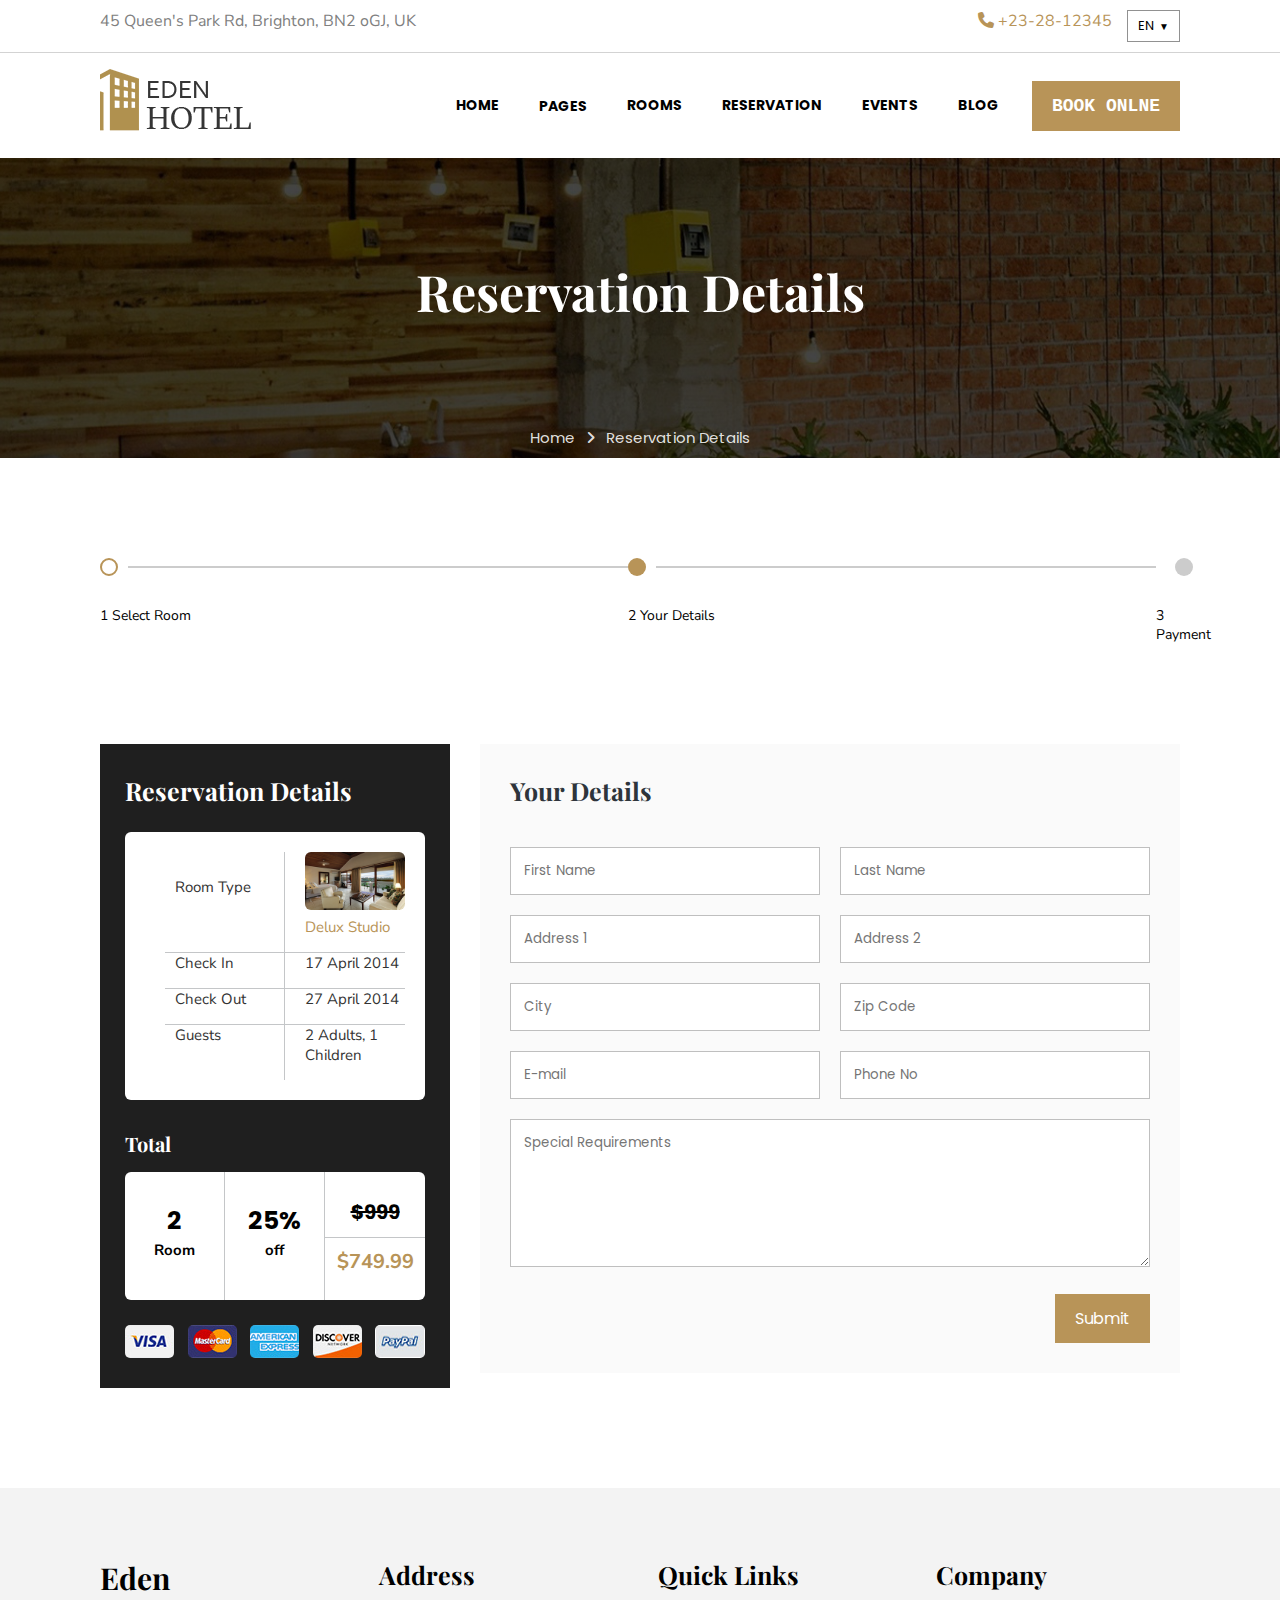
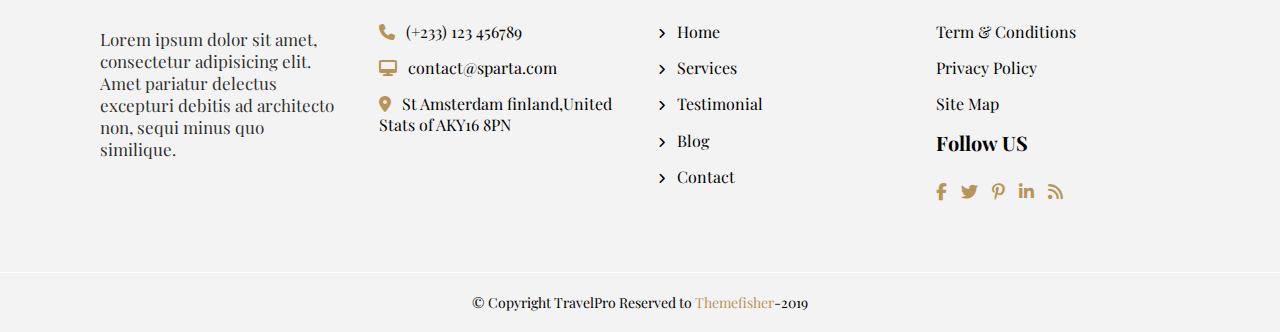
<file: make_reservation.html>
<!DOCTYPE html>
<html lang="en">
    <head>
        <meta charset="utf-8">
        <meta name="viewport" content="width=device-width, initial-scale=1.0">
        <meta http-equiv="X-UA-Compatible" content="IE=Edge">

        <title>Eden | Hotel template</title>

        <link rel="stylesheet" href="assets/style.css">
        <link href="https://fonts.googleapis.com/css2?family=Nunito+Sans:ital,opsz,wght@0,6..12,200..1000;1,6..12,200..1000&display=swap" rel="stylesheet">
        <link href="https://fonts.googleapis.com/css2?family=Montserrat:wght@400;500;600;700&display=swap" rel="stylesheet">

        <link href="https://fonts.googleapis.com/css2?family=Playfair+Display&family=Poppins&display=swap" rel="stylesheet">
        <link href="https://fonts.googleapis.com/css2?family=Playfair+Display:wght@400;700&display=swap" rel="stylesheet">

       <link rel="stylesheet" href="https://cdnjs.cloudflare.com/ajax/libs/font-awesome/6.5.0/css/all.min.css">

    </head>

    <body>

                <div class="nav_top">
            <div class="nav_top_content1">

                <p>45 Queen's Park Rd, Brighton, BN2 oGJ, UK</p>
            </div>

              <div class="nav_top_content2">

                <p> <i class="fas fa-phone"></i>  +23-28-12345</p>

                <div class="nav_drop_down">

                    <div class="drop_down_button">
                        <button>EN</button>
                    </div>

                    <div class="drop_down_content">
                        <a href="#">EN</a>
                         <a href="#">FR</a>
                          <a href="#">JA</a>
                           <a href="#">CA</a>
                            <a href="#">FR</a>
                    </div>
                </div>
              </div>


        </div>



       <nav>



        <hr style="border: none; height: 1px; background-color: lightgrey;">


        <div class="navbar">
            <div class="navlogo">
                <img src="assets/images/logo.png" alt="">
            </div>

            <ul class="navlinks">
                

                <a href="index.html">HOME</a>

                <div class="page_dropdown">

                    <div class="page_dropdown_head">
                <a href="#">PAGES</a></div>

                <div class="page_dropdown_content">
                    <a href="about.html">About Us</a>
                    <a href="service.html">Services</a>

                </div>
            
            </div>
                <a href="room_details.html">ROOMS</a>
                <a href="select_room.html">RESERVATION</a>
                <a href="make_reservation.html">EVENTS</a>
                <a href="blog.html">BLOG</a>


            </ul>
<div class="navbar_button">
    <button>BOOK ONLNE</button>
</div>
        </div>
       </nav>

       <div class="about_hero">

        <h1>Reservation Details</h1>
       
        <div class="about_hero_content">
        <a href="#">Home</a>
         <a href="#"><i class="fas fa-angle-right"></i> Reservation Details</a>
         </div>
        
       </div>


    <div class="reservation_details_section1">
  <a href="select_room.html" class="reservation steper1">
    <div class="def">
      <div class="circle"></div>
      <div class="line"></div>
    </div>
    <p>1 Select Room</p>
  </a>

  <a href="#" class="reservation steper2">
    <div class="def">
      <div class="circle"></div>
      <div class="line"></div>
    </div>
    <p>2 Your Details</p>
  </a>

  <a href="#" class="reservation steper3">
    <div class="def">
      <div class="circle"></div>
      
    </div>
    <p>3 Payment</p>
  </a>
</div>


<div class="reservation_section2">

    <div class="reservation_card1">
        <div class="reservation_card1_head">
            <h1>Reservation Details</h1>
        </div>

        <div class="reservation_card1_table">
            <div class="card1_table_head">

                <div class="card1_table_left1">
                    <p>Room Type</p>
                </div>

                  <div class="card1_table_right1">
                    <img src="assets/images/tableimg.jpeg" alt="">
                    <p>Delux Studio</p>
                </div>

            </div>

            <div class="card1_table_content1">
                <div class="card1_table_left2">
                    <p>Check In	</p>
                </div>

                <div class="card1_table_right2">
                    <p>17 April 2014</p>
                </div>
            </div>


             <div class="card1_table_content2">
                <div class="card1_table_left2">
                    <p>Check Out</p>
                </div>

                <div class="card1_table_right2">
                    <p>27 April 2014</p>
                </div>
            </div>


                  <div class="card1_table_content3">
                <div class="card1_table_left2">
                    <p>Guests</p>
                </div>

                <div class="card1_table_right2">
                    <p>2 Adults, 1 Children</p>
                </div>
            </div>
        </div>

        <div class="reservation_card1_bottom">

            <div class="card1_bottom_head">
                <h1>Total</h1>
            </div>

            <div class="card1_bottom_grid">

                <div class="card1_bottom_grid1">
                    <p><span>2</span> Room</p>

                </div>

                <div class="card1_bottom_grid2">
                     <p><span>25%</span> off</p>
                    
                </div>

                <div class="card1_bottom_grid3">

                    <div class="bottom_grid3_up">
                        <p><del>$999</del></p>

                    </div>

                    <div class="bottom_grid3_down">
                        <p>$749.99</p>

                    </div>      
                </div>

            </div>

            <div class="card1_payments">
                <img src="assets/images/pay1.jpeg" alt="">
                <img src="assets/images/pay2.jpeg" alt="">
                <img src="assets/images/pay3.jpeg" alt="">
                <img src="assets/images/pay4.jpeg" alt="">
                <img src="assets/images/pay5.jpeg" alt="">
            </div>
        </div>
    </div>

    
    <div class="reservation_card2">

        <div class="reservation_card2_head">
            <h1>Your Details</h1>
        </div>

        <div class="reservation_card2_message">
            <form action="blog.html">

            <div class="card2_message_row1">
                <div class="message_row1_column1">
                    <input type="text" placeholder="First Name" required>
                </div>

                <div class="message_row1_column2">
                    <input type="text" placeholder="Last Name" required>
                </div>
            </div>

              <div class="card2_message_row2">
                <div class="message_row1_column1">
                    <input type="text" placeholder="Address 1" required>
                </div>

                <div class="message_row1_column2">
                    <input type="text" placeholder="Address 2" required>
                </div>
            </div>

              <div class="card2_message_row3">
                <div class="message_row1_column1">
                    <input type="text" placeholder="City" required>
                </div>

                <div class="message_row1_column2">
                    <input type="text" inputmode="numeric" pattern="\d*" placeholder="Zip Code" required>
                </div>
            </div>

              <div class="card2_message_row4">
                <div class="message_row1_column1">
                    <input type="email" placeholder="E-mail" required>
                </div>

                <div class="message_row1_column2">
                    <input type="tel" pattern="\d{10}" maxlength="10" placeholder="Phone No" required>
                </div>
            </div>

            <div class="card2_message_row5">
                <textarea name="" id="" rows="6" placeholder="Special Requirements" required></textarea>
            </div>

            <div class="card2_submit">
                <input type="submit" value="Submit">
            </div>
            </form>

        </div>


        
    </div>
</div>



                     <div class="footer_section">

        <div class="footer_container">

        <div class="footer1">
            <h1>Eden</h1>
            <p>Lorem ipsum dolor sit amet, consectetur adipisicing elit.
 Amet pariatur delectus excepturi debitis ad architecto non, sequi minus quo similique.</p>
        </div>

        <div class="footer2">
            <h1>Address</h1>

 <p><i class="fas fa-phone"></i> (+233) 123 456789</p>

 <p><i class="fas fa-desktop"></i>  contact@sparta.com </p>

 <p><i class="fas fa-map-marker-alt"></i>  St Amsterdam finland,United Stats of AKY16 8PN</p>
        </div>

        <div class="footer3">
            <h1>Quick Links</h1>

<a href="index.html"><i class="fas fa-angle-right"></i>  Home</a>
<a href="service.html"><i class="fas fa-angle-right"></i>  Services</a>
<a href="about.html"><i class="fas fa-angle-right"></i>  Testimonial</a>
<a href="blog.html"><i class="fas fa-angle-right"></i>  Blog</a>
<a href="make_reservation.html"><i class="fas fa-angle-right"></i>  Contact</a>
        </div>

        <div class="footer4">
            <h1>Company</h1>


<a href="about.html"> Term & Conditions</a>
<a href="room_details.html">  Privacy Policy</a>
<a href="select_room.html">  Site Map</a>

<p>Follow US</p>
<div class="footer4_icons">

<i class="fab fa-facebook-f"></i>
<i class="fab fa-twitter"></i>
<i class="fab fa-pinterest-p"></i>
<i class="fab fa-linkedin-in"></i>
<i class="fas fa-rss"></i></div>


        </div>
        </div>
        <hr style="border: none; height: 1px; background-color:white;">

        <div class="footer5">
            <p>© Copyright TravelPro Reserved to <span>Themefisher</span>-2019</p>
        </div>
       </div>


</body>
</html>
</file>
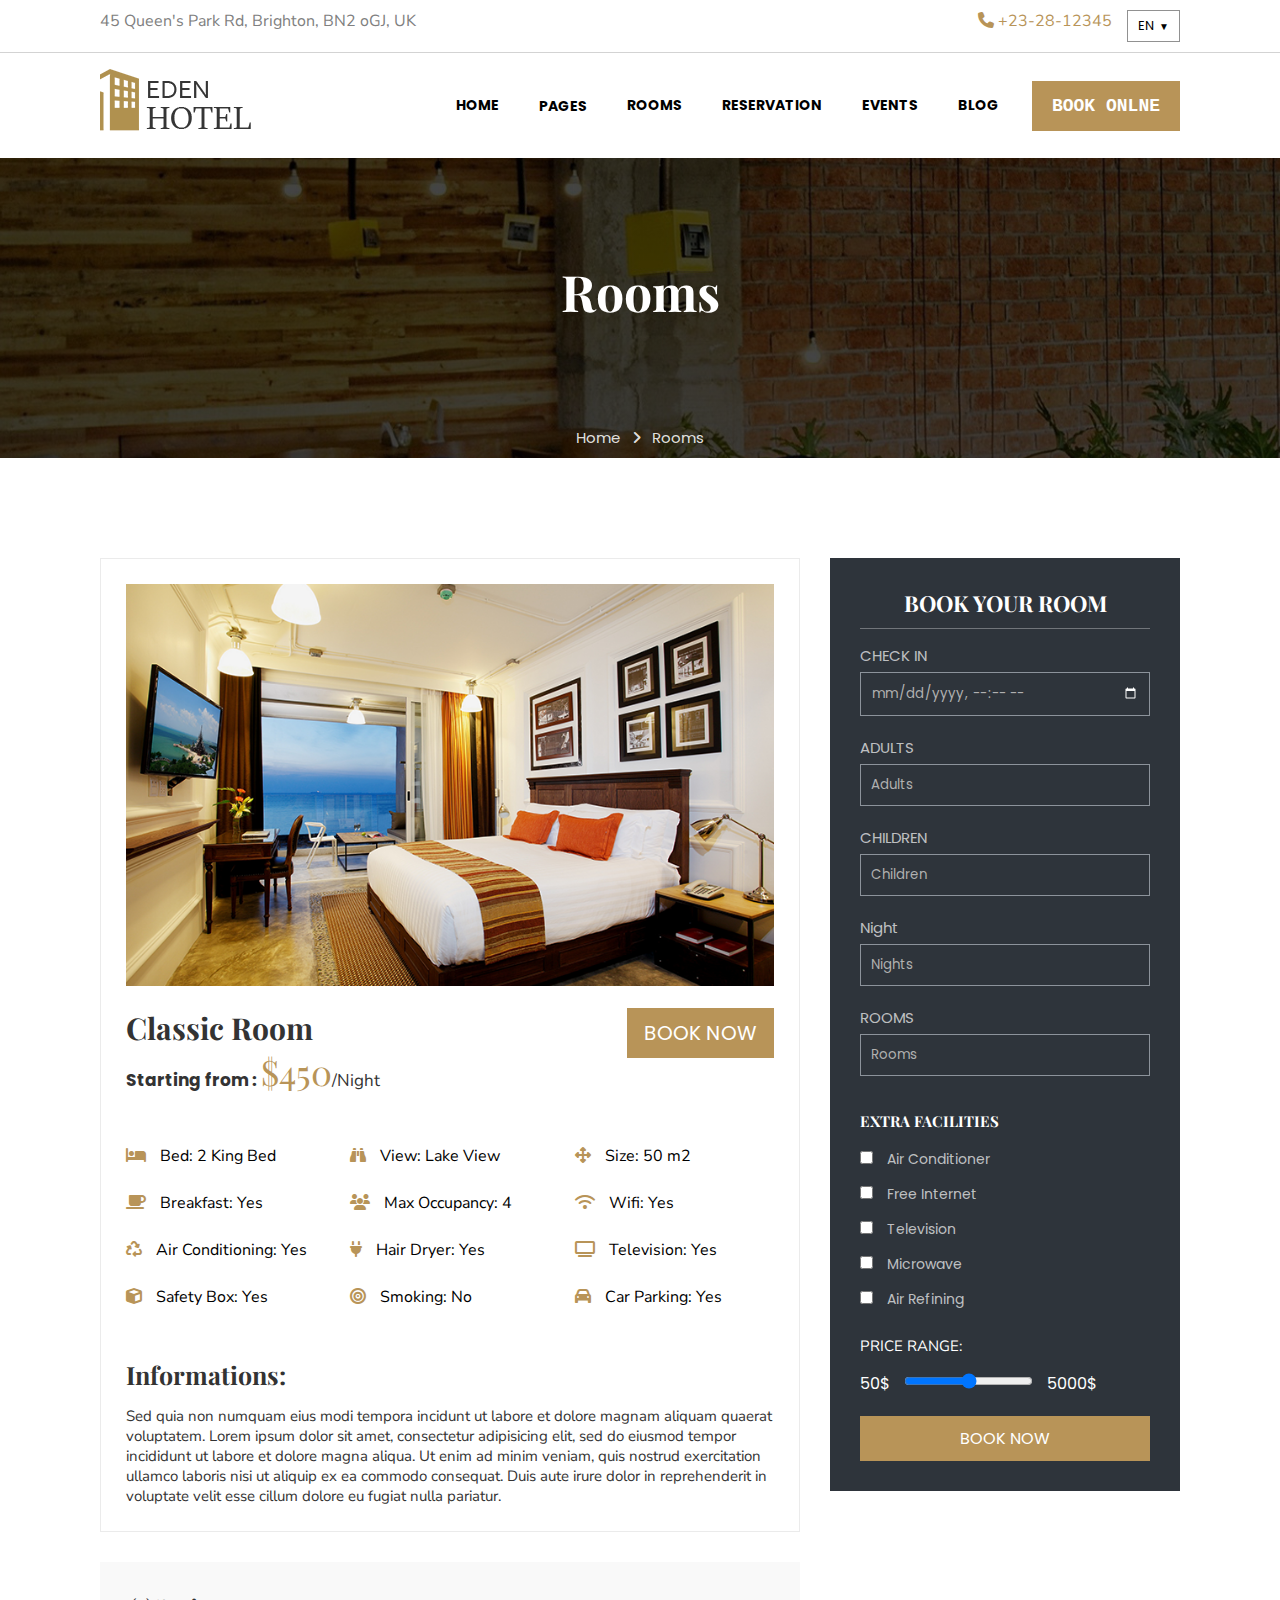
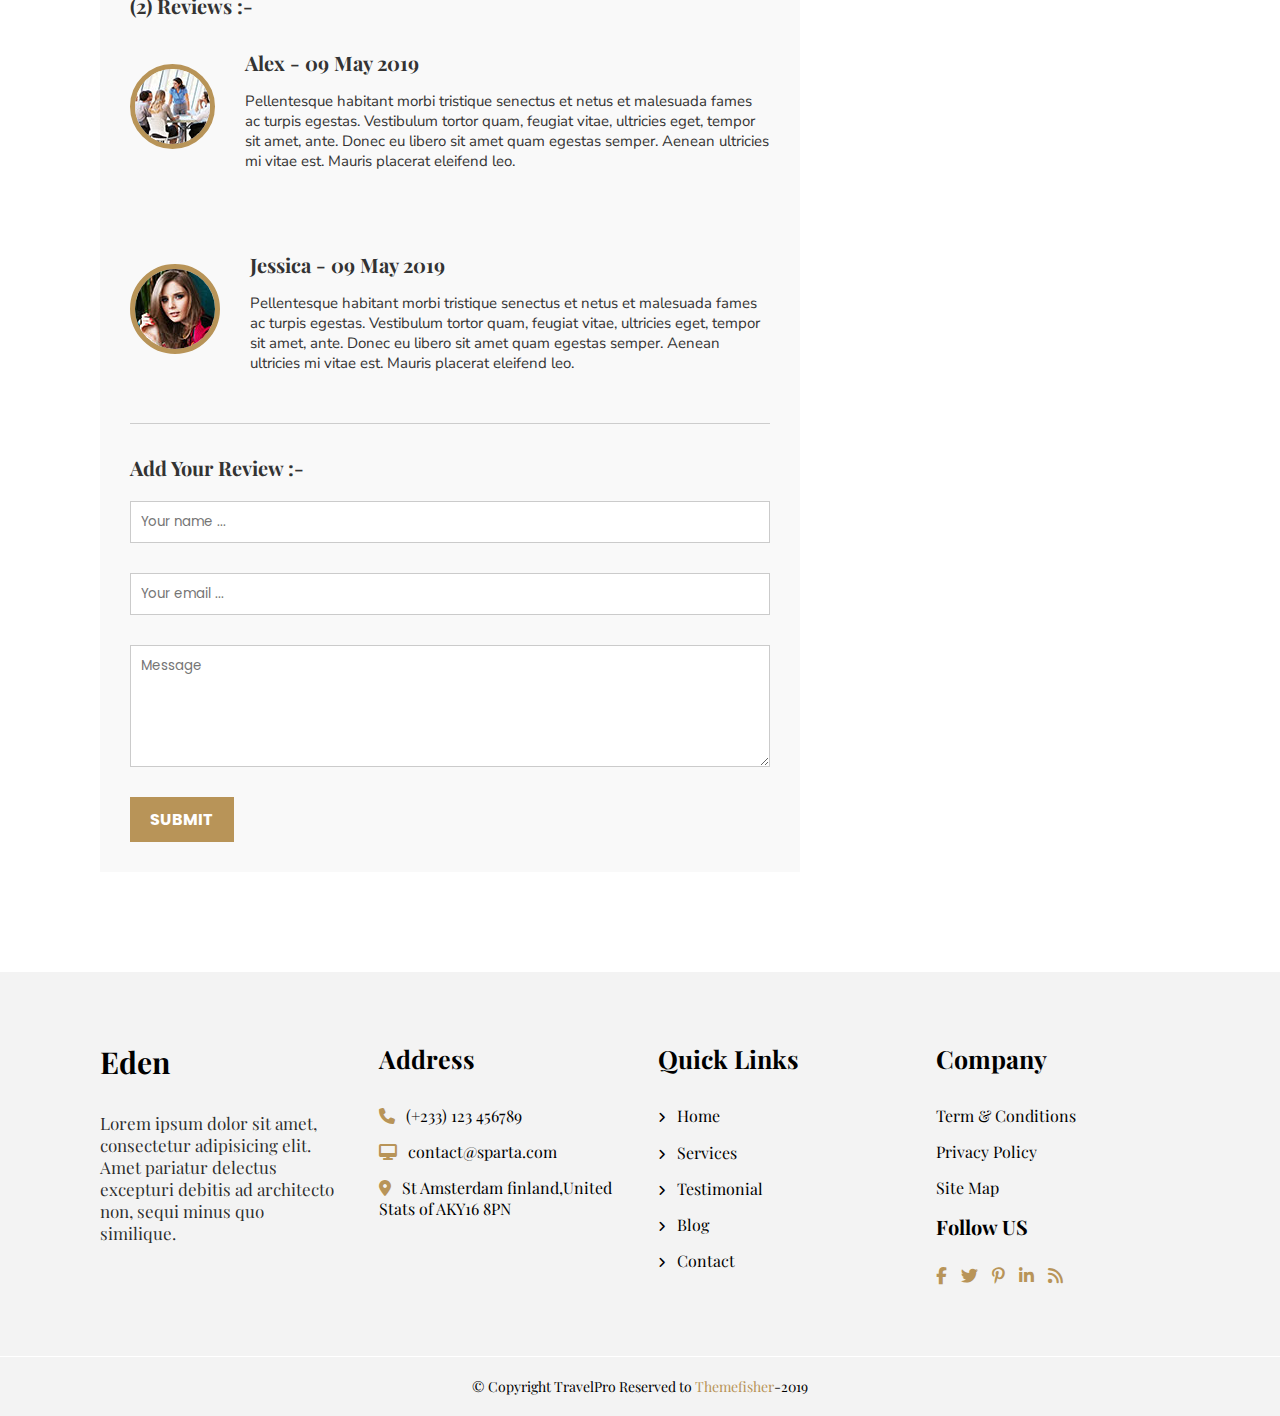
<file: room_details.html>
<!DOCTYPE html>
<html lang="en">
    <head>
        <meta charset="utf-8">
        <meta name="viewport" content="width=device-width, initial-scale=1.0">
        <meta http-equiv="X-UA-Compatible" content="IE=Edge">

        <title>Eden | Hotel template</title>

        <link rel="stylesheet" href="assets/style.css">
        <link href="https://fonts.googleapis.com/css2?family=Nunito+Sans:ital,opsz,wght@0,6..12,200..1000;1,6..12,200..1000&display=swap" rel="stylesheet">
        <link href="https://fonts.googleapis.com/css2?family=Playfair+Display&family=Poppins&display=swap" rel="stylesheet">
        <link href="https://fonts.googleapis.com/css2?family=Playfair+Display:wght@400;700&display=swap" rel="stylesheet">

       <link rel="stylesheet" href="https://cdnjs.cloudflare.com/ajax/libs/font-awesome/6.5.0/css/all.min.css">

    </head>

    <body>
         <div class="nav_top">
            <div class="nav_top_content1">

                <p>45 Queen's Park Rd, Brighton, BN2 oGJ, UK</p>
            </div>

              <div class="nav_top_content2">

                <p> <i class="fas fa-phone"></i>  +23-28-12345</p>

                <div class="nav_drop_down">

                    <div class="drop_down_button">
                        <button>EN</button>
                    </div>

                    <div class="drop_down_content">
                        <a href="#">EN</a>
                         <a href="#">FR</a>
                          <a href="#">JA</a>
                           <a href="#">CA</a>
                            <a href="#">FR</a>
                    </div>
                </div>
              </div>


        </div>



       <nav>
       


        <hr style="border: none; height: 1px; background-color: lightgrey;">


        <div class="navbar">
            <div class="navlogo">
                <img src="assets/images/logo.png" alt="">
            </div>

            <ul class="navlinks">
                

                <a href="index.html">HOME</a>

                <div class="page_dropdown">

                    <div class="page_dropdown_head">
                <a href="#">PAGES</a></div>

                <div class="page_dropdown_content">
                    <a href="about.html">About Us</a>
                    <a href="service.html">Services</a>

                </div>
            
            </div>
                <a href="room_details.html">ROOMS</a>
                <a href="select_room.html">RESERVATION</a>
                <a href="make_reservation.html">EVENTS</a>
                <a href="blog.html">BLOG</a>


            </ul>
<div class="navbar_button">
    <button>BOOK ONLNE</button>
</div>
        </div>
       </nav>

       <div class="about_hero">

        <h1>Rooms</h1>
       
        <div class="about_hero_content">
        <a href="#">Home</a>
         <a href="#"><i class="fas fa-angle-right"></i> Rooms</a>
         </div>
        
       </div>


       <div class="room_section1">

        <div class="room_section1_card1">

            <div class="room_section1_image">
                <img src="assets/images/room_section.png" alt="">
            </div>

            <div class="room_card1_head">
            <div class="room_card1_head1">
                <h1>Classic Room</h1>
                <p><span class="start">Starting from :</span> <span class="dollar">$450</span>/Night</p></div>

                <div class="room_head_button">
                <button>BOOK NOW</button></div>
            </div>

            

            <div class="room_card1_amenties">

                 
               
                 <p><i class="fa fa-bed"></i> Bed: 2 King Bed</p>
                  <p><i class="fa fa-binoculars"></i>  View: Lake View</p>
                   <p><i class="fa fa-arrows-alt" ></i> Size: 50 m2</p>
                   <p><i class="fa fa-coffee" ></i>  Breakfast: Yes</p>
                   <p><i class="fa fa-users"></i> Max Occupancy: 4</p>
                   <p><i class="fa fa-wifi"></i> Wifi: Yes</p>
                   <p><i class="fa fa-recycle" ></i>  Air Conditioning: Yes</p>
                   <p><i class="fa fa-plug"></i> Hair Dryer: Yes</p>
                   <p><i class="fa fa-tv"></i>  Television: Yes</p>
                   <p><i class="fa fa-cube" ></i>  Safety Box: Yes</p>
                   <p><i class="fa fa-bullseye"></i>  Smoking: No</p>
                   <p><i class="fa fa-car" aria-hidden="true"></i>  Car Parking: Yes</p>
            </div>

            <div class="room_card1_content">
                <h1>Informations:</h1>
                <p>
Sed quia non numquam eius modi tempora incidunt ut labore et dolore magnam aliquam quaerat voluptatem.
Lorem ipsum dolor sit amet, consectetur adipisicing elit, sed do eiusmod tempor 
incididunt ut labore et dolore magna aliqua. Ut enim ad minim veniam, quis nostrud exercitation
 ullamco laboris nisi ut aliquip ex ea commodo consequat. Duis aute irure dolor in reprehenderit
  in voluptate velit esse cillum dolore eu fugiat nulla pariatur.
            </p>

</div>
        </div>

            <div class="room_section1_card2">

                <div class="room_card2_head">
                    <h1>BOOK YOUR ROOM</h1>
                </div>

                <hr style="border: none; height: 1px ; background-color: rgba(255, 255, 255, 0.322);">

                <form action="index.html">

                <div class="room_card2_inputs">

                    <div class="room_inputs">

                    <label>CHECK IN</label>
                    <input type="datetime-local" required></div>

                    <div class="room_inputs">
                    <label>ADULTS</label>
                    <input type="text" placeholder="Adults" required></div>

                    <div class="room_inputs">

                    <label>CHILDREN</label>
                    <input type="text" placeholder="Children" required></div>

                    <div class="room_inputs">

                     <label>Night</label>
                    <input type="text" placeholder="Nights" required></div>

                    <div class="room_inputs">

                     <label>ROOMS</label>
                    <input type="text" placeholder="Rooms" required></div>
                </div>

                <div class="room_checkbox">
                    <h1>EXTRA FACILITIES</h1>

                    <div class="room_check">

                    <input type="checkbox" id="air" name="facilities">
                    <label for="air">Air Conditioner</label></div>

                    <div class="room_check">

                     <input type="checkbox" name="facilities" id="Free Internet">
                    <label for="Free Internet">Free Internet</label></div>

                    <div class="room_check">

                     <input type="checkbox" name="facilities" id="Television">
                    <label for="Television">Television</label></div>

                    <div class="room_check">

                     <input type="checkbox" name="facilities" id="Microwave">
                    <label for="Microwave">Microwave</label></div>

                    <div class="room_check">

                     <input type="checkbox" name="facilities" id="Air Refining">
                    <label for="Air Refining">Air Refining</label></div>
                </div>

                <div class="room_range">

                    <p>PRICE RANGE:</p>
                    <label for="">50$</label>

                    <input type="range" required>

                    <label for="">5000$</label>
                </div>

                <div class="room_button">
                    <input type="submit" value="BOOK NOW">
                </div>
                </form>


            
        </div>

         <div class="room_section1_card3">

            <div class="room_card3_head">
                <h1>(2) Reviews :-</h1>
            </div>

            <div class="room_card3_profile">

                <div class="profile1_img">
                    <img src="assets/images/roomprofile1.jpeg" alt="">
                </div>

                <div class="profile1_content">
                    <h1>Alex - 09 May 2019</h1>

                    <p>Pellentesque habitant morbi tristique senectus et netus et malesuada fames ac turpis egestas. 
Vestibulum tortor quam, feugiat vitae, ultricies eget, tempor sit amet, ante.
 Donec eu libero sit amet quam egestas semper.
 Aenean ultricies mi vitae est. Mauris placerat eleifend leo.</p>
                </div>
            </div>

                <div class="room_card3_profile">

                <div class="profile1_img">
                    <img src="assets/images/roomprofile2.jpeg" alt="">
                </div>

                <div class="profile1_content">
                    <h1>Jessica - 09 May 2019</h1>

                    <p>Pellentesque habitant morbi tristique senectus et netus et malesuada fames ac turpis egestas. 
Vestibulum tortor quam, feugiat vitae, ultricies eget, tempor sit amet, ante.
 Donec eu libero sit amet quam egestas semper.
 Aenean ultricies mi vitae est. Mauris placerat eleifend leo.</p>
                </div>
            </div>

            <hr style="border: none; height: 1px; background-color: rgba(0, 0, 0, 0.178);">

            <div class="room_message">
                <h1>Add Your Review :-</h1>
                <form action="index.html">

                <div class="room_message_inputs">
                    
                    <input type="text" placeholder="Your name ..." required> 

                     <input type="email" placeholder="Your email ..." required>

                     <textarea name="" id="" rows="5" placeholder="Message" required></textarea>

                     <input type="submit" value="SUBMIT">
                     
                </div></form>
            </div>


            
        </div>
       </div>





       
              <div class="footer_section">

        <div class="footer_container">

        <div class="footer1">
            <h1>Eden</h1>
            <p>Lorem ipsum dolor sit amet, consectetur adipisicing elit.
 Amet pariatur delectus excepturi debitis ad architecto non, sequi minus quo similique.</p>
        </div>

        <div class="footer2">
            <h1>Address</h1>

 <p><i class="fas fa-phone"></i> (+233) 123 456789</p>

 <p><i class="fas fa-desktop"></i>  contact@sparta.com </p>

 <p><i class="fas fa-map-marker-alt"></i>  St Amsterdam finland,United Stats of AKY16 8PN</p>
        </div>
        <div class="footer3">
            <h1>Quick Links</h1>

<a href="index.html"><i class="fas fa-angle-right"></i>  Home</a>
<a href="service.html"><i class="fas fa-angle-right"></i>  Services</a>
<a href="about.html"><i class="fas fa-angle-right"></i>  Testimonial</a>
<a href="blog.html"><i class="fas fa-angle-right"></i>  Blog</a>
<a href="make_reservation.html"><i class="fas fa-angle-right"></i>  Contact</a>
        </div>

        <div class="footer4">
            <h1>Company</h1>


<a href="about.html"> Term & Conditions</a>
<a href="room_details.html">  Privacy Policy</a>
<a href="select_room.html">  Site Map</a>

<p>Follow US</p>
<div class="footer4_icons">

<i class="fab fa-facebook-f"></i>
<i class="fab fa-twitter"></i>
<i class="fab fa-pinterest-p"></i>
<i class="fab fa-linkedin-in"></i>
<i class="fas fa-rss"></i></div>


        </div>
        </div>
        <hr style="border: none; height: 1px; background-color:white;">

        <div class="footer5">
            <p>© Copyright TravelPro Reserved to <span>Themefisher</span>-2019</p>
        </div>
       </div>



       </body>
       </html>
</file>
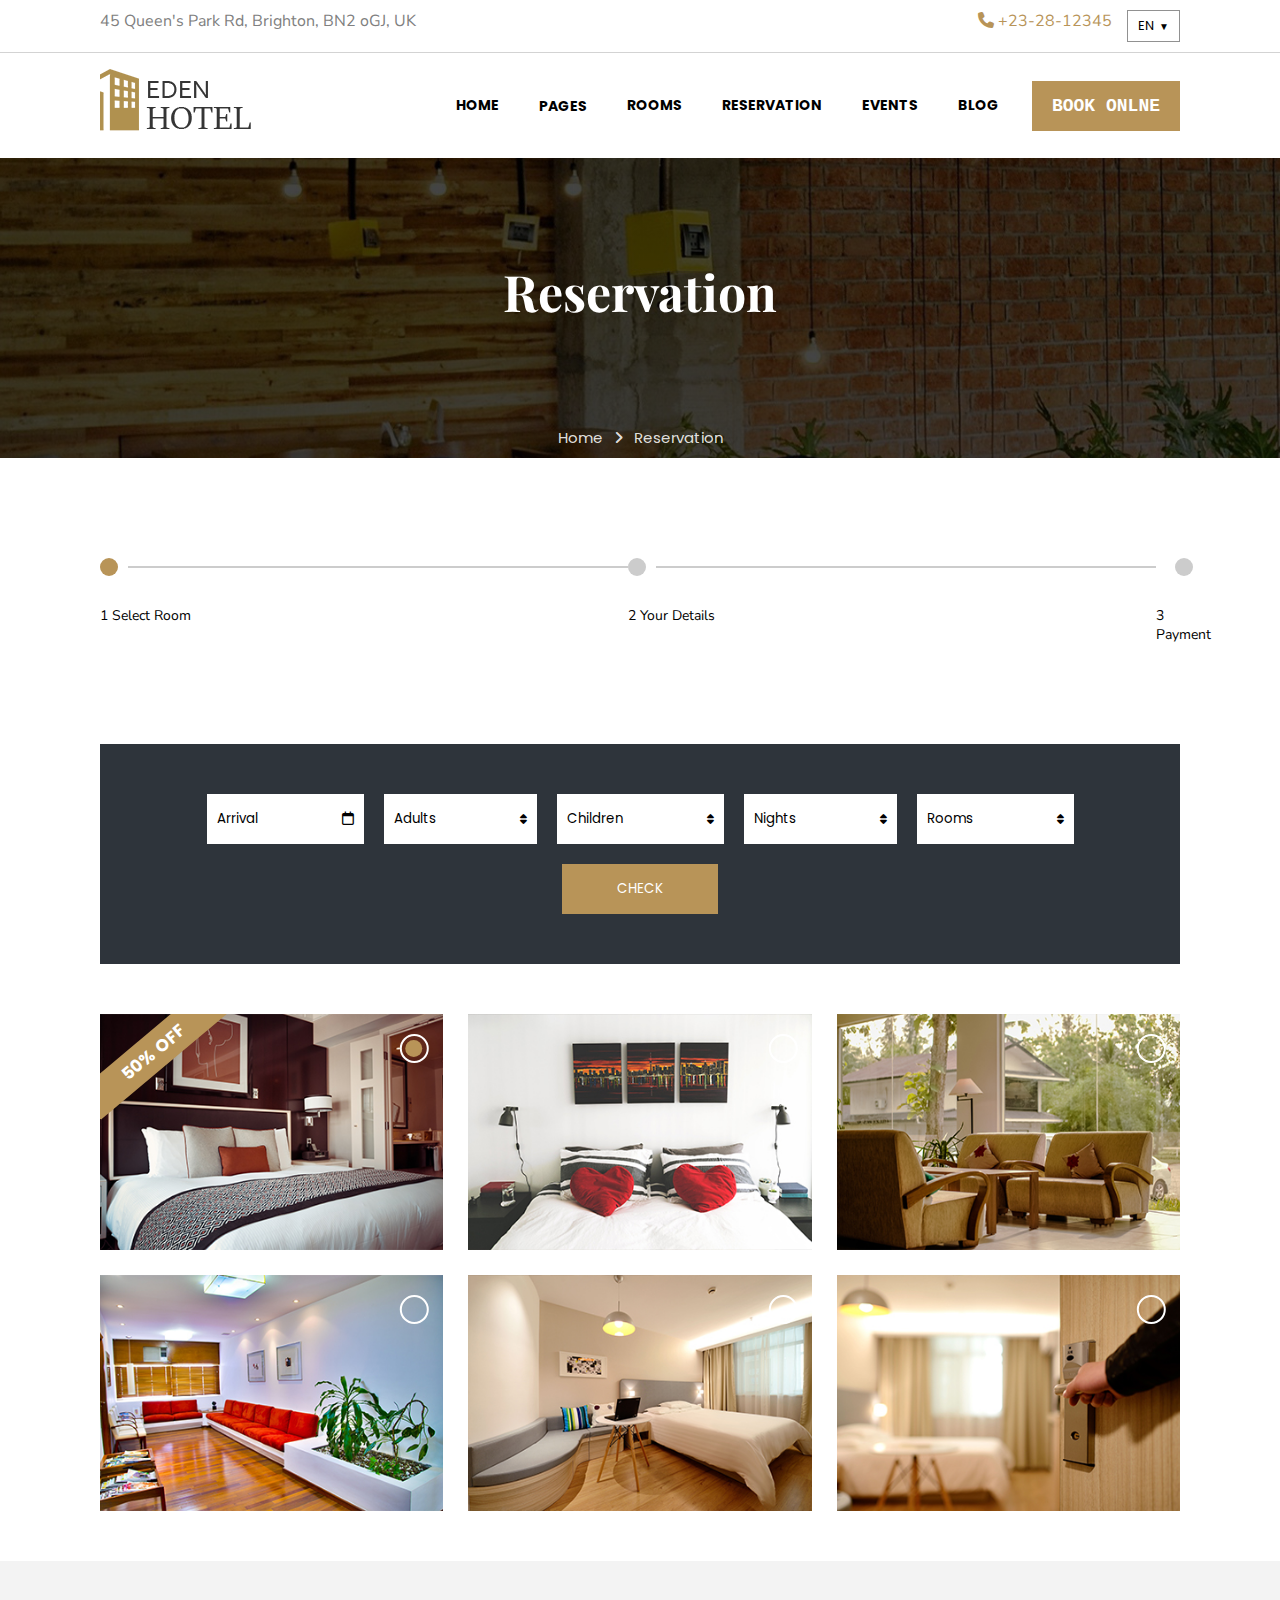
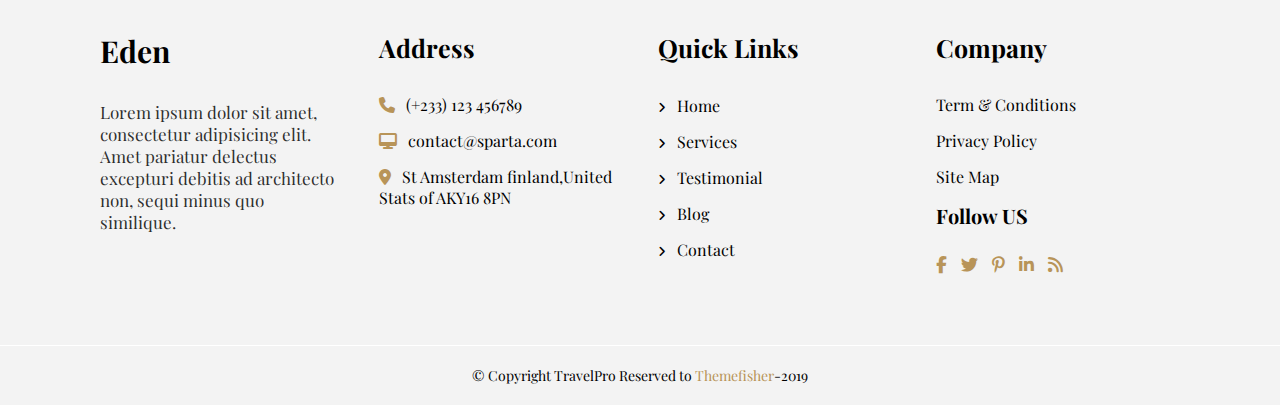
<file: select_room.html>
<!DOCTYPE html>
<html lang="en">
    <head>
        <meta charset="utf-8">
        <meta name="viewport" content="width=device-width, initial-scale=1.0">
        <meta http-equiv="X-UA-Compatible" content="IE=Edge">

        <title>Eden | Hotel template</title>

        <link rel="stylesheet" href="assets/style.css">
        <link href="https://fonts.googleapis.com/css2?family=Nunito+Sans:ital,opsz,wght@0,6..12,200..1000;1,6..12,200..1000&display=swap" rel="stylesheet">
        <link href="https://fonts.googleapis.com/css2?family=Montserrat:wght@400;500;600;700&display=swap" rel="stylesheet">

        <link href="https://fonts.googleapis.com/css2?family=Playfair+Display&family=Poppins&display=swap" rel="stylesheet">
        <link href="https://fonts.googleapis.com/css2?family=Playfair+Display:wght@400;700&display=swap" rel="stylesheet">

       <link rel="stylesheet" href="https://cdnjs.cloudflare.com/ajax/libs/font-awesome/6.5.0/css/all.min.css">

    </head>

    <body>
         <div class="nav_top">
            <div class="nav_top_content1">

                <p>45 Queen's Park Rd, Brighton, BN2 oGJ, UK</p>
            </div>

              <div class="nav_top_content2">

                <p> <i class="fas fa-phone"></i>  +23-28-12345</p>

                <div class="nav_drop_down">

                    <div class="drop_down_button">
                        <button>EN</button>
                    </div>

                    <div class="drop_down_content">
                        <a href="#">EN</a>
                         <a href="#">FR</a>
                          <a href="#">JA</a>
                           <a href="#">CA</a>
                            <a href="#">FR</a>
                    </div>
                </div>
              </div>


        </div>



       <nav>
       


        <hr style="border: none; height: 1px; background-color: lightgrey;">


        <div class="navbar">
            <div class="navlogo">
                <img src="assets/images/logo.png" alt="">
            </div>

            <ul class="navlinks">
                

                <a href="index.html">HOME</a>

                <div class="page_dropdown">

                    <div class="page_dropdown_head">
                <a href="#">PAGES</a></div>

                <div class="page_dropdown_content">
                    <a href="about.html">About Us</a>
                    <a href="service.html">Services</a>

                </div>
            
            </div>
                <a href="room_details.html">ROOMS</a>
                <a href="select_room.html">RESERVATION</a>
                <a href="make_reservation.html">EVENTS</a>
                <a href="blog.html">BLOG</a>


            </ul>
<div class="navbar_button">
    <button>BOOK ONLNE</button>
</div>
        </div>
       </nav>

       <div class="about_hero">

        <h1>Reservation</h1>
       
        <div class="about_hero_content">
        <a href="#">Home</a>
         <a href="#"><i class="fas fa-angle-right"></i> Reservation</a>
         </div>
        
       </div>


    <div class="select_room_section1">
  <a href="#" class="step step1">
    <div class="def">
      <div class="circle"></div>
      <div class="line"></div>
    </div>
    <p>1 Select Room</p>
  </a>

  <a href="make_reservation.html" class="step step2">
    <div class="def">
      <div class="circle"></div>
      <div class="line"></div>
    </div>
    <p>2 Your Details</p>
  </a>

  <a href="#" class="step step3">
    <div class="def">
      <div class="circle"></div>
      
    </div>
    <p>3 Payment</p>
  </a>
</div>

<div class="select_room_footer">

            <div class="select_room_footer_content">
        <button>Arrival  <i class="fa-regular fa-calendar"></i></button>

        <button class="abc">Adults  <i class="fas fa-sort"></i></button>
        <button class="abc">Children  <i class="fas fa-sort"></i></button>
        <button class="abc">Nights  <i class="fas fa-sort"></i></button>
        <button class="abc">Rooms  <i class="fas fa-sort"></i></button>
            </div>

            <div class="select_room_footer_button">
                <button>CHECK</button>
            </div>
        </div>

<div class="select_room_section2">
    <div class="select_room_card">
         
        
        <div class="select_room_image">
            <img src="assets/images/sroom1.jpeg" alt="">

            <div class="off">
                <h3>50% OFF</h3>
            </div>
        </div>

        <div class="select_room_content">
            <h3>Luxury Couple Suit</h3>
           <p>Lorem Ipsum is simply dummy text of the printing and typesetting industry</p>

           <div class="select_room_icons">
            <span class="fa fa-coffee"></span>
            <span class="fa fa-users"></span>
            <span class="fa fa-car"></span>
            <span class="fa fa-tv"></span>
            <span class="fa fa-wifi"></span>
            
            <span class="fa fa-wine-glass-alt "></span>
           </div>

           <div class="select_room_bottom">
            <p><span>$149</span> Per Night</p>
            <p><span>2</span> Adults</p>
           </div>
        </div>

    </div>


     <div class="select_room_card">
        <div class="select_room_image">
            <img src="assets/images/sroom2.jpeg" alt="">
        </div>

        <div class="select_room_content">
            <h3>Luxury Couple Suit</h3>
           <p>Lorem Ipsum is simply dummy text of the printing and typesetting industry</p>

           <div class="select_room_icons">
            <span class="fa fa-coffee"></span>
            <span class="fa fa-users"></span>
            <span class="fa fa-car"></span>
            <span class="fa fa-tv"></span>
            <span class="fa fa-wifi"></span>
            
            <span class="fa fa-wine-glass-alt "></span>
           </div>

           <div class="select_room_bottom">
            <p><span>$149</span> Per Night</p>
            <p><span>2</span> Adults</p>
           </div>
        </div>

    </div>


     <div class="select_room_card">
        <div class="select_room_image">
            <img src="assets/images/sroom3.jpeg" alt="">
        </div>

        <div class="select_room_content">
            <h3>Luxury Couple Suit</h3>
           <p>Lorem Ipsum is simply dummy text of the printing and typesetting industry</p>

           <div class="select_room_icons">
            <span class="fa fa-coffee"></span>
            <span class="fa fa-users"></span>
            <span class="fa fa-car"></span>
            <span class="fa fa-tv"></span>
            <span class="fa fa-wifi"></span>
            
            <span class="fa fa-wine-glass-alt "></span>
           </div>

           <div class="select_room_bottom">
            <p><span>$149</span> Per Night</p>
            <p><span>2</span> Adults</p>
           </div>
        </div>

    </div>


     <div class="select_room_card">
        <div class="select_room_image">
            <img src="assets/images/sroom4.jpeg" alt="">
        </div>

        <div class="select_room_content">
            <h3>Luxury Couple Suit</h3>
           <p>Lorem Ipsum is simply dummy text of the printing and typesetting industry</p>

           <div class="select_room_icons">
            <span class="fa fa-coffee"></span>
            <span class="fa fa-users"></span>
            <span class="fa fa-car"></span>
            <span class="fa fa-tv"></span>
            <span class="fa fa-wifi"></span>
            
            <span class="fa fa-wine-glass-alt "></span>
           </div>

           <div class="select_room_bottom">
            <p><span>$149</span> Per Night</p>
            <p><span>2</span> Adults</p>
           </div>
        </div>

    </div>


     <div class="select_room_card">
        <div class="select_room_image">
            <img src="assets/images/sroom5.jpeg" alt="">
        </div>

        <div class="select_room_content">
            <h3>Luxury Couple Suit</h3>
           <p>Lorem Ipsum is simply dummy text of the printing and typesetting industry</p>

           <div class="select_room_icons">
            <span class="fa fa-coffee"></span>
            <span class="fa fa-users"></span>
            <span class="fa fa-car"></span>
            <span class="fa fa-tv"></span>
            <span class="fa fa-wifi"></span>
            
            <span class="fa fa-wine-glass-alt "></span>
           </div>

           <div class="select_room_bottom">
            <p><span>$149</span> Per Night</p>
            <p><span>2</span> Adults</p>
           </div>
        </div>

    </div>


     <div class="select_room_card">
        <div class="select_room_image">
            <img src="assets/images/sroom6.jpeg" alt="">
        </div>

        <div class="select_room_content">
            <h3>Luxury Couple Suit</h3>
           <p>Lorem Ipsum is simply dummy text of the printing and typesetting industry</p>

           <div class="select_room_icons">
            <span class="fa fa-coffee"></span>
            <span class="fa fa-users"></span>
            <span class="fa fa-car"></span>
            <span class="fa fa-tv"></span>
            <span class="fa fa-wifi"></span>
            
            <span class="fa fa-wine-glass-alt "></span>
           </div>

           <div class="select_room_bottom">
            <p><span>$149</span> Per Night</p>
            <p><span>2</span> Adults</p>
           </div>
        </div>

    </div>
</div>


                     <div class="footer_section">

        <div class="footer_container">

        <div class="footer1">
            <h1>Eden</h1>
            <p>Lorem ipsum dolor sit amet, consectetur adipisicing elit.
 Amet pariatur delectus excepturi debitis ad architecto non, sequi minus quo similique.</p>
        </div>

        <div class="footer2">
            <h1>Address</h1>

 <p><i class="fas fa-phone"></i> (+233) 123 456789</p>

 <p><i class="fas fa-desktop"></i>  contact@sparta.com </p>

 <p><i class="fas fa-map-marker-alt"></i>  St Amsterdam finland,United Stats of AKY16 8PN</p>
        </div>
        <div class="footer3">
            <h1>Quick Links</h1>

<a href="index.html"><i class="fas fa-angle-right"></i>  Home</a>
<a href="service.html"><i class="fas fa-angle-right"></i>  Services</a>
<a href="about.html"><i class="fas fa-angle-right"></i>  Testimonial</a>
<a href="blog.html"><i class="fas fa-angle-right"></i>  Blog</a>
<a href="make_reservation.html"><i class="fas fa-angle-right"></i>  Contact</a>
        </div>

        <div class="footer4">
            <h1>Company</h1>


<a href="about.html"> Term & Conditions</a>
<a href="room_details.html">  Privacy Policy</a>
<a href="select_room.html">  Site Map</a>

<p>Follow US</p>
<div class="footer4_icons">

<i class="fab fa-facebook-f"></i>
<i class="fab fa-twitter"></i>
<i class="fab fa-pinterest-p"></i>
<i class="fab fa-linkedin-in"></i>
<i class="fas fa-rss"></i></div>


        </div>
        </div>
        <hr style="border: none; height: 1px; background-color:white;">

        <div class="footer5">
            <p>© Copyright TravelPro Reserved to <span>Themefisher</span>-2019</p>
        </div>
       </div>

       </body>
       </html>
</file>
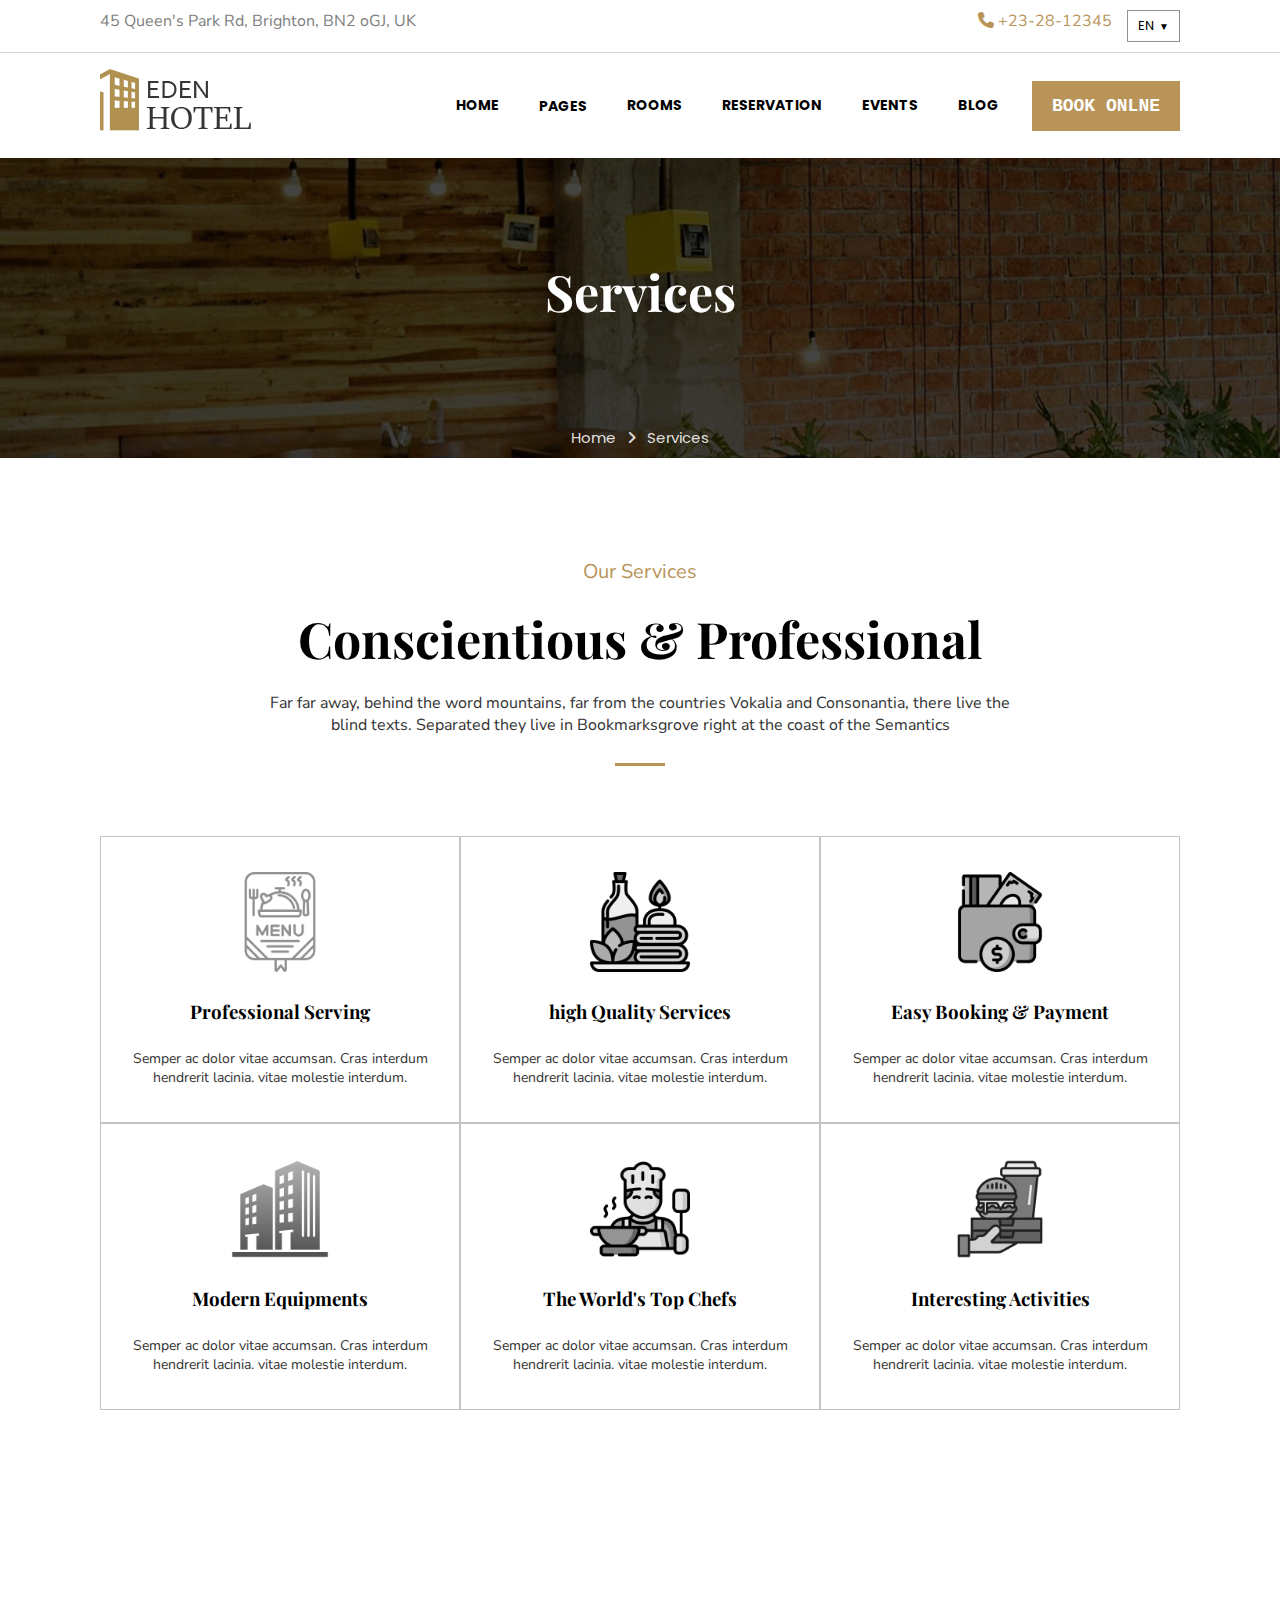
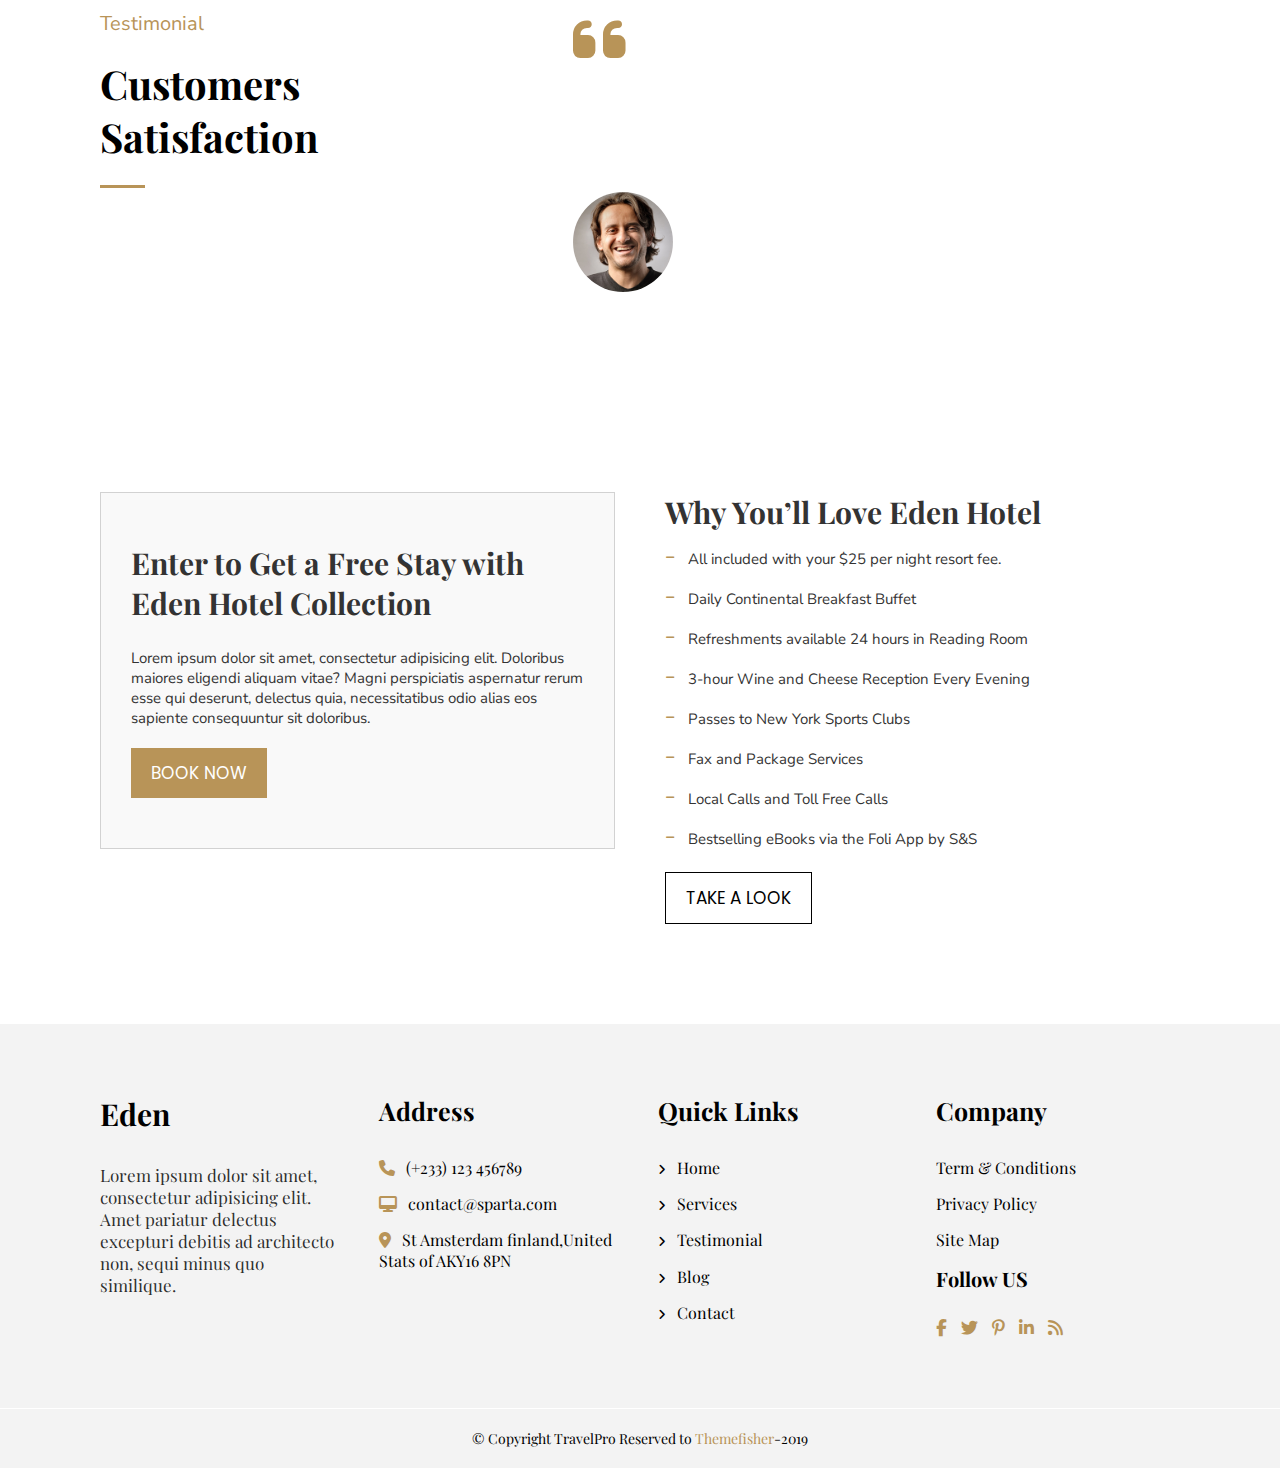
<file: service.html>
<!DOCTYPE html>
<html lang="en">
    <head>
        <meta charset="utf-8">
        <meta name="viewport" content="width=device-width, initial-scale=1.0">
        <meta http-equiv="X-UA-Compatible" content="IE=Edge">

        <title>Eden | Hotel template</title>

        <link rel="stylesheet" href="assets/style.css">
        <link href="https://fonts.googleapis.com/css2?family=Nunito+Sans:ital,opsz,wght@0,6..12,200..1000;1,6..12,200..1000&display=swap" rel="stylesheet">
        <link href="https://fonts.googleapis.com/css2?family=Playfair+Display&family=Poppins&display=swap" rel="stylesheet">
        <link href="https://fonts.googleapis.com/css2?family=Playfair+Display:wght@400;700&display=swap" rel="stylesheet">

       <link rel="stylesheet" href="https://cdnjs.cloudflare.com/ajax/libs/font-awesome/6.5.0/css/all.min.css">

    </head>

    <body>
 <div class="nav_top">
            <div class="nav_top_content1">

                <p>45 Queen's Park Rd, Brighton, BN2 oGJ, UK</p>
            </div>

              <div class="nav_top_content2">

                <p> <i class="fas fa-phone"></i>  +23-28-12345</p>

                <div class="nav_drop_down">

                    <div class="drop_down_button">
                        <button>EN</button>
                    </div>

                    <div class="drop_down_content">
                        <a href="#">EN</a>
                         <a href="#">FR</a>
                          <a href="#">JA</a>
                           <a href="#">CA</a>
                            <a href="#">FR</a>
                    </div>
                </div>
              </div>


        </div>



       <nav>
       

        <hr style="border: none; height: 1px; background-color: lightgrey;">


        <div class="navbar">
            <div class="navlogo">
                <img src="assets/images/logo.png" alt="">
            </div>

            <ul class="navlinks">
                

                <a href="index.html">HOME</a>

                <div class="page_dropdown">

                    <div class="page_dropdown_head">
                <a href="#">PAGES</a></div>

                <div class="page_dropdown_content">
                    <a href="about.html">About Us</a>
                    <a href="service.html">Services</a>

                </div>
            
            </div>
                <a href="room_details.html">ROOMS</a>
                <a href="select_room.html">RESERVATION</a>
                <a href="make_reservation.html">EVENTS</a>
                <a href="blog.html">BLOG</a>


            </ul>
<div class="navbar_button">
    <button>BOOK ONLNE</button>
</div>
        </div>
       </nav>

       <div class="about_hero">

        <h1>Services</h1>
       
        <div class="about_hero_content">
        <a href="#">Home</a>
         <a href="#"><i class="fas fa-angle-right"></i> Services</a>
         </div>
        
       </div>

       <div class="service_section1">
        <div class="service_section1_head">

             <div class="service_section1_head1">
                <p>Our Services</p>
             </div>

              <div class="service_section1_head2"><h1>Conscientious & Professional</h1>
</div>
              
               <div class="service_section1_head3"> <p>Far far away, behind the word mountains, far from the countries Vokalia and Consonantia, there live the blind texts.
                 Separated they live in Bookmarksgrove right at the coast of the Semantics</p></div>
              

        </div>

        <div class="service_section1_container">


            <div class="service_section1_card">
                    <img src="assets/images/menu.png" alt="">

                     
                        <h3>Professional Serving</h3>

                        <p>Semper ac dolor vitae accumsan. Cras interdum hendrerit lacinia. vitae molestie interdum.</p>
            </div>

            <div class="service_section1_card">
                   <img src="assets/images/spa.png" alt="">
                        <h3>high Quality Services</h3>
                        <p>Semper ac dolor vitae accumsan. Cras interdum hendrerit lacinia. vitae molestie interdum.</p>
            </div>



            <div class="service_section1_card">
                           <img src="assets/images/wallet.png" alt="">
                        <h3>Easy Booking & Payment</h3>

                        <p>Semper ac dolor vitae accumsan. Cras interdum hendrerit lacinia. vitae molestie interdum.</p>
            </div>

            <div class="service_section1_card">
                     <img src="assets/images/residential.png" alt="">
                        <h3>Modern Equipments</h3>
                        

                        <p>Semper ac dolor vitae accumsan. Cras interdum hendrerit lacinia. vitae molestie interdum.</p>
            </div>

            <div class="service_section1_card">
                    <img src="assets/images/cooking.png" alt="">
                        <h3>The World's Top Chefs</h3>
                        

                        <p>Semper ac dolor vitae accumsan. Cras interdum hendrerit lacinia. vitae molestie interdum.</p>
            </div>

            <div class="service_section1_card">
                    <img src="assets/images/food-delivery.png" alt="">
                        <h3>Interesting Activities</h3>
                        

                        <p>Semper ac dolor vitae accumsan. Cras interdum hendrerit lacinia. vitae molestie interdum.</p>
            </div>
        </div>
       </div>

        <div class="testimonial_section">

        <div class="testimonial_header">
            <p>Testimonial</p>
            <h1>Customers Satisfaction</h1>
        </div>

        <div class="testimonial_content">
            <i class="fas fa-quote-left"></i>
            <div class="testimonial_content1">
                <p>"This Company created an e-commerce site with the tools to make our business a success, with
                     innovative ideas we feel that our site has unique elements that make us stand out from the crowd."</p>
            </div>

            <div class="testimonial_content2">
                <div class="testimonial_profile">
                    <img src="assets/images/testimonial.jpeg" alt="">
                </div>

                <div class="testimonial_profile_content">
                    <p>Rose Ray</p>
                    <p>CEO-Themefisher</p>
                </div>
            </div>
        </div>
       </div>



       <div class="service_section2">

        <div class="service_section2_card1">

            <h1>Enter to Get a Free Stay with Eden Hotel Collection</h1>
            <p>Lorem ipsum dolor sit amet, consectetur adipisicing elit. Doloribus maiores eligendi aliquam vitae? Magni perspiciatis aspernatur rerum esse qui deserunt, 
                delectus quia, necessitatibus odio alias eos sapiente consequuntur sit doloribus.</p>

                <button>BOOK NOW</button>


        </div>

        <div class="service_section2_card2">
            <h1>Why You’ll Love Eden Hotel</h1>

            <p><span>-</span>All included with your $25 per night resort fee.</p>
            <p><span>-</span>Daily Continental Breakfast Buffet</p>
            <p><span>-</span>Refreshments available 24 hours in Reading Room</p>
            <p><span>-</span>3-hour Wine and Cheese Reception Every Evening</p>
            <p><span>-</span>Passes to New York Sports Clubs</p>
            <p><span>-</span>Fax and Package Services</p>
            <p><span>-</span>Local Calls and Toll Free Calls</p>
            <p><span>-</span>Bestselling eBooks via the Foli App by S&S</p>

            <button>TAKE A LOOK</button>
        </div>
       </div>


              <div class="footer_section">

        <div class="footer_container">

        <div class="footer1">
            <h1>Eden</h1>
            <p>Lorem ipsum dolor sit amet, consectetur adipisicing elit.
 Amet pariatur delectus excepturi debitis ad architecto non, sequi minus quo similique.</p>
        </div>

        <div class="footer2">
            <h1>Address</h1>

 <p><i class="fas fa-phone"></i> (+233) 123 456789</p>

 <p><i class="fas fa-desktop"></i>  contact@sparta.com </p>

 <p><i class="fas fa-map-marker-alt"></i>  St Amsterdam finland,United Stats of AKY16 8PN</p>
        </div>

        <div class="footer3">
            <h1>Quick Links</h1>

<a href="index.html"><i class="fas fa-angle-right"></i>  Home</a>
<a href="service.html"><i class="fas fa-angle-right"></i>  Services</a>
<a href="about.html"><i class="fas fa-angle-right"></i>  Testimonial</a>
<a href="blog.html"><i class="fas fa-angle-right"></i>  Blog</a>
<a href="make_reservation.html"><i class="fas fa-angle-right"></i>  Contact</a>
        </div>

        <div class="footer4">
            <h1>Company</h1>


<a href="about.html"> Term & Conditions</a>
<a href="room_details.html">  Privacy Policy</a>
<a href="select_room.html">  Site Map</a>

<p>Follow US</p>
<div class="footer4_icons">

<i class="fab fa-facebook-f"></i>
<i class="fab fa-twitter"></i>
<i class="fab fa-pinterest-p"></i>
<i class="fab fa-linkedin-in"></i>
<i class="fas fa-rss"></i></div>


        </div>
        </div>
        <hr style="border: none; height: 1px; background-color:white;">

        <div class="footer5">
            <p>© Copyright TravelPro Reserved to <span>Themefisher</span>-2019</p>
        </div>
       </div>
       </body>
       </html>
</file>
<file: assets/style.css>
* {
  margin: 0;
  padding: 0;
  box-sizing: border-box;
  font-family: "Poppins", sans-serif;
  scroll-behavior: smooth;
}

p {
  font-family: "Nunito Sans", sans-serif;
}
h1,
h2,
h3 {
  font-family: "Playfair Display", serif;
}
button {
  border: none;
  background-color: transparent;
}

a {
  text-decoration: none;
}

li {
  list-style: none;
}

nav {
  width: 100%;
  background-color: white;
  position: sticky;
  z-index: 1000;
  top: 0;
  font-family: "Nunito Sans", sans-serif;
}

.nav_top {
  display: flex;
  flex-wrap: wrap;
  justify-content: space-between;
  padding: 10px 100px;
  font-family: "Nunito Sans", sans-serif;
}

.nav_top_content1 {
  color: grey;
  cursor: pointer;
  transition: all 0.5s ease;
}

.nav_top_content1:hover {
  color: #b89458;
}

.nav_top_content2 {
  display: flex;
  gap: 15px;
  cursor: pointer;
}

.nav_top_content2 > p {
  color: #b89458;
}

.nav_drop_down {
  position: relative;
}
.drop_down_button button {
  border: 1px solid rgba(0, 0, 0, 0.432);
  padding: 5px 10px;
  font-size: 13px;
  cursor: pointer;
  transition: all 0.5s ease;
}
.drop_down_button button:hover {
  border: 1px solid #b89458;
}

.nav_drop_down:hover .drop_down_content {
  display: block;
}

.drop_down_button button::after {
  content: "\25BC";
  padding-left: 5px;
  font-size: 10px;
}

.drop_down_content a {
  display: block;
  padding: 5px 10px;
  font-size: 13px;
  color: black;
  z-index: 999;

  background-color: whitesmoke;
}

.drop_down_content a:hover {
  background-color: lightgrey;
}
.drop_down_content {
  border: 1px solid rgba(0, 0, 0, 0.432);
  display: none;
  position: absolute;
  min-width: 100%;
}

.navbar {
  padding: 10px 100px;
  display: flex;
  flex-wrap: wrap;
  align-items: center;
  justify-content: space-between;
}
.navlogo {
  width: 30%;

  cursor: pointer;
}

.navlinks {
  display: flex;
  flex-wrap: wrap;
  align-items: center;
  justify-content: space-between;
  gap: 40px;
}

.navlinks a {
  color: #000000;

  font-size: 14px;
  font-weight: bold;
  transition: all 0.4s;
}

.navlinks a:hover {
  color: #b89458;
}

.page_dropdown {
  position: relative;
}

.page_dropdown_head a {
  transition: all 0.4s;
}

.page_dropdown:hover .page_dropdown_content {
  display: block;
}
.page_dropdown_content {
  position: absolute;
  display: none;
  transition: all 0.4s;
}
.page_dropdown_content a {
  display: block;
  background-color: white;
  z-index: 999;
  font-size: 15px;
  font-weight: lighter;
  transition: all 0.4s;
  white-space: nowrap;
  padding: 10px 15px;
}

.page_dropdown_content a:hover {
  background-color: #b89458;
  color: white;
}

.navbar_button button {
  font-family: monospace;
  font-size: 18px;
  font-weight: bolder;
  background-color: #b89458;
  color: white;
  padding: 15px 20px;
  cursor: pointer;
}

.navbar_button button:hover {
  background-color: black;
}

.hero_section {
  height: 600px;
  background-image: linear-gradient(rgba(0, 0, 0, 0.5), rgba(0, 0, 0, 0.5)),
    url("images/hero.jpg");
  background-repeat: no-repeat;
  background-position: center;
  background-size: cover;
  color: white;
  display: flex;
  flex-direction: column;
  justify-content: center;
  align-items: center;
  text-align: center;
  position: relative;
}

.hero_header h1 {
  font-size: 60px;
  padding-bottom: 10px;
}
.hero_content {
  width: 50%;
  padding-bottom: 30px;
}
.hero_button button {
  color: white;
  text-align: center;
  background-color: #b89458;
  padding: 15px 25px;
  transition: all 0.3s;
  font-size: 18px;
  border-radius: 2px;
}

.hero_button button:hover {
  background-color: #6c5527;
}

.hero_footer {
  background-color: #f0f0f0;
  padding: 50px;
  display: flex;
  flex-wrap: wrap;
  justify-content: center;
  align-items: center;
  gap: 25px;
  position: absolute;
  bottom: -10%;
}

.hero_footer_content {
  display: flex;
  flex-wrap: wrap;
  gap: 25px;
}

.hero_footer_content button {
  padding: 15px 10px;
  background-color: white;
  position: relative;
}

.hero_footer_button button {
  padding: 15px 50px;
  background-color: #b89458;
  color: white;
}

.hero_footer_button button:hover {
  background-color: #6c5527;
}

.hero_footer_content i {
  padding-left: 80px;
}

.abc i {
  font-size: 11px;
}

.about_section {
  padding: 150px 100px 100px 100px;
}

.about_header1 p {
  color: #b89458;
  text-align: center;
  font-size: 1.3em;
}

.about_header2 h1 {
  font-size: 3em;
  text-align: center;
  padding-top: 10px;
}

.about_head {
  display: flex;
  justify-content: center;
  align-items: center;
  flex-direction: column;
}
.about_header3 p {
  width: 70%;
  text-align: center;
  font-size: 15px;
  color: grey;
  position: relative;
  margin: 0 auto;
  padding: 20px;
}

.about_header3 p::after {
  content: "";
  width: 40px;
  height: 3px;
  position: absolute;
  background-color: #b89458;
  left: 45%;
  bottom: -20%;
  box-shadow: 1px 4px 10px #b895589a;
  transform: translateX(40%);
}

.about_container {
  padding-top: 100px;
  display: flex;
  flex-wrap: wrap;
  gap: 20px;
  justify-content: space-between;
}

.about_image {
  width: 60%;
}

.about_content {
  width: 35%;
}
.about_image1 {
  position: relative;
  height: 350px;
  width: 550px;
}

.about_image1 img {
  width: 100%;
  height: 100%;
}

.about_image2 {
  position: absolute;
  top: 15%;
  border: 10px solid white;
  height: 280px;
  width: 450px;
  left: 45%;
}

.about_image2 img {
  height: 100%;
  width: 100%;
}

.about_content_head h1 {
  font-size: 25px;
  text-align: left;
  padding-bottom: 10px;
}

.about_card1 img {
  height: 50px;
  width: 50px;
  filter: grayscale(1);
  transition: all 0.4s;
  cursor: pointer;
}

.about_card1 img:hover {
  filter: grayscale(0);
  transform: rotate(360deg);
}

.about_card1 {
  display: flex;
  align-items: center;

  padding-top: 25px;
}

.about_card1 h3 {
  padding-left: 25px;
}

.room_section {
  background-color: #f0f0f0;
  padding: 100px;
}

.room_head {
  display: flex;
  flex-direction: column;
  justify-content: center;
  align-items: center;
}
.room_header1 p {
  color: #b89458;
  font-size: 20px;
}

.room_header2 h1 {
  padding-top: 20px;
}

.room_header3 p {
  width: 70%;
  text-align: center;
  margin: 0 auto;
  color: grey;
  padding: 10px 0 15px 0;
  position: relative;
}

.room_header3 p::after {
  content: "";
  position: absolute;
  width: 50px;
  height: 3px;
  background-color: #b89458;
  left: 45%;
  bottom: -20%;
  box-shadow: 1px 4px 10px #b895589a;
  transform: translateX(40%);
}

.room_container {
  padding-top: 100px;
  display: grid;
  grid-template-columns: repeat(3, 1fr);
  gap: 25px;
}

.room_card {
  background-color: white;
  box-shadow: rgba(0, 0, 0, 0.24) 0px 3px 8px;
}

.room_card_image {
  height: 250px;
  overflow: hidden;
}

.room_card_image img {
  width: 100%;
  height: 100%;
  transition: all 0.4s;
}
.room_card:hover img {
  transform: scale(1.3);
}
.room_content {
  padding: 40px;
}

.room_content1 h3 {
  text-align: center;
  font-size: 22px;
}

.room_content2 h3 {
  text-align: center;
  font-size: 22px;
  color: #b89458;
  padding-top: 10px;
}

.room_content3 {
  text-align: center;
  font-size: 14px;
  padding-top: 20px;
  color: grey;
}

.room_content4 {
  padding-top: 20px;
  display: flex;
  justify-content: center;
  gap: 15px;
}

.details {
  padding: 10px 20px;
  border: 1px solid black;
  transition: all 0.4s;
}

.details:hover {
  background-color: #b89458;
  color: white;
  border: 1px solid transparent;
  transform: translateY(5px);
}

.book {
  padding: 10px 25px;
  background-color: #b89458;
  color: white;
  border: 1px solid transparent;
  transition: all 0.4s;
}

.book:hover {
  color: #b89458;
  background-color: white;
  border: 1px solid #b89458;
  transform: translateY(5px);
}

.testimonial_section {
  padding: 0 0 0 100px;
  display: grid;
  grid-template-columns: repeat(1, 1fr) repeat(1, 2fr);
  gap: 30px;
}

.testimonial_header p {
  color: #b89458;
  padding: 100px 0 20px 0;
  font-size: 20px;
}

.testimonial_header h1 {
  font-size: 40px;
  font-family: "Playfair Display", serif;
  position: relative;
}

.testimonial_header h1::after {
  content: "";
  background-color: #b89458;
  position: absolute;
  width: 45px;
  height: 3px;
  left: 0;
  bottom: -25px;
  transform: translateX(0%);
}

.testimonial_content {
  background-image: linear-gradient(rgba(0, 0, 0, 0.5), rgba(0, 0, 0, 0.5)),
    url("images/testimonialbg.jpg");
  background-repeat: no-repeat;
  background-position: center;
  background-size: cover;
  color: white;
  background-attachment: fixed;
  padding: 100px 100px 100px 60px;
}

.testimonial_content i {
  color: #b89458;
  font-size: 60px;
  padding-bottom: 20px;
}

.testimonial_content1 p {
  font-weight: bold;
  font-size: 18px;
}

.testimonial_content2 {
  display: flex;
  align-items: center;
  padding-top: 30px;
}

.testimonial_profile {
  width: 100px;
  height: 100px;
  position: relative;

  border-radius: 50%;
}

.testimonial_profile img {
  height: 100%;
  width: 100%;
  border-radius: 50%;
}

.testimonial_profile_content {
  padding-left: 20px;
}
.testimonial_profile_content p:nth-child(1) {
  font-weight: bold;
  font-size: 20px;
}

.blog_section {
  padding: 100px;
}

.blog_head {
  display: flex;
  flex-direction: column;
  justify-content: center;
  align-items: center;
}

.blog_head1 p {
  color: #b89458;
  font-size: 20px;
}

.blog_head2 h1 {
  padding-top: 16px;
  font-family: "Playfair Display", serif;
  font-size: 40px;
}

.blog_head3 {
  width: 70%;
  text-align: center;
  color: grey;
  font-size: 15px;
  font-family: "Playfair Display", serif;
  padding: 20px 0;
  position: relative;
}

.blog_head3::after {
  content: "";
  position: absolute;
  width: 50px;
  height: 3px;
  background-color: #b89458;
  bottom: 0;
  left: 50%;
  transform: translateX(-50%);
}

.blog_container {
  display: grid;
  grid-template-columns: repeat(3, 1fr);
  gap: 25px;
  padding-top: 70px;
}

.blog_card {
  border: 1px solid rgba(128, 128, 128, 0.39);
  box-shadow: 0px 2px 5px rgba(0, 0, 0, 0.2);
}

.blog_img {
  height: 250px;
  overflow: hidden;
}

.blog_img img {
  width: 100%;
  height: 100%;
  transition: all 0.4s;
}

.blog_card:hover .blog_img img {
  transform: scale(1.1);
}

.blog_card:hover .blog_content1 {
  color: #b89458;
}

.blog_card:hover .blog_content3 {
  color: #b89458;
}
.blog_content {
  padding: 30px 20px;
}

.blog_content1,
.blog_content3 {
  display: flex;
  align-items: center;
  transition: all 0.4s;
}

.blog_content2 h3 {
  font-family: "Playfair Display", serif;
  padding-top: 20px;
}
.blog_content3 {
  padding-top: 30px;
}

.blog_content1 p,
.blog_content3 p {
  padding-left: 15px;
}

.gallery_section {
  display: grid;
  grid-template-columns: repeat(6, 1fr);
  position: relative;
}

.gallery_card:nth-child(6) {
  filter: brightness(0.5);
}

.gallery_card img {
  width: 100%;
  height: 100%;
  transition: all 0.4s;
}

.gallery_card {
  overflow: hidden;
}

.gallery_section:hover img {
  transform: scale(1.1);
}
.gallery_button {
  padding: 10px 20px;
  background-color: #b89458;
  position: absolute;
  top: 40%;
  left: 50%;
  transform: translateX(-50%);
}

.gallery_button button {
  color: white;
  font-size: 17px;
}

.gallery_button:hover {
  background-color: #6c5527;
}

.footer_section * {
  font-family: "Playfair Display", serif;
}

.footer_section {
  background-color: #f0f0f0c7;
}

.footer_container {
  display: grid;
  grid-template-columns: repeat(4, 1fr);
  padding: 70px 100px;
  gap: 35px;
}

.footer1 h1 {
  font-size: 30px;
  padding-bottom: 30px;
}
.footer1 p {
  font-size: 17px;
  color: rgba(0, 0, 0, 0.829);
}

.footer2 h1,
.footer3 h1,
.footer4 h1 {
  font-size: 25px;
  padding-bottom: 30px;
}

.footer2 p {
  padding-bottom: 15px;
}

.footer2 i {
  color: #b89458;
  padding-right: 7px;
}

.footer3 {
  display: grid;
  grid-template-columns: 1fr;
}

.footer3 a {
  padding-bottom: 15px;
  color: black;
  transition: all 0.4s;
}

.footer3 a:hover {
  color: #b89458;
}

.footer3 i {
  padding-right: 7px;
  font-size: 12px;
  font-weight: bold;
}

.footer4 {
  display: grid;
  grid-template-columns: 1fr;
}

.footer4 a {
  padding-bottom: 15px;
  color: black;
  transition: all 0.4s;
}

.footer4 a:hover {
  color: #b89458;
}

.footer4 p {
  font-size: 20px;
  font-weight: bold;
  padding-bottom: 25px;
}

.footer4_icons i {
  color: #b89458;
  padding-right: 10px;
  font-size: 17px;
  transition: all 0.6s;
}

.footer4_icons i:hover {
  transform: rotate(360deg);
  color: #a259ff;
}

.footer5 {
  padding: 20px 0;
  text-align: center;
  font-size: 14px;
}

.footer5 span {
  color: #b89458;
  transition: all 0.4s;
}

.footer5 span:hover {
  color: #a259ff;
}

.about_hero {
  height: 300px;
  background-image: linear-gradient(rgba(0, 0, 0, 0.5), rgba(0, 0, 0, 0.5)),
    url("images/hero.jpg");
  background-position: center;
  background-repeat: no-repeat;
  background-size: cover;
  background-attachment: fixed;
  color: white;
  text-align: center;
}

.about_hero h1 {
  font-size: 50px;
  font-family: "Playfair Display", serif;
  padding: 100px 0;
}

.about_hero_content i {
  padding: 0 7px;
}

.about_hero_content a {
  font-size: 15px;
  color: rgba(255, 255, 255, 0.87);
}

.about_room {
  padding: 100px;
}

.about_room_head {
  display: flex;
  flex-direction: column;
  justify-content: center;
  align-items: center;
}

.about_room_head1 {
  color: #b89458;
  font-size: 20px;
}

.about_room_head2 h1 {
  font-family: "Playfair Display", serif;
  font-size: 50px;
  padding-top: 15px;
}

.about_room_head3 {
  width: 70%;
  text-align: center;
  color: grey;
  padding-top: 20px;
  position: relative;
}

.about_room_head3::after {
  content: "";
  position: absolute;
  width: 50px;
  height: 3px;
  background-color: #b89458;
  bottom: -20px;
  left: 50%;
  transform: translateX(-50%);
}

.about_room_container {
  padding-top: 100px;
  display: grid;
  grid-template-columns: repeat(2, 1fr);
  gap: 30px;
}

.about_room_image img {
  width: 100%;
}

.about_room_content1 h1 {
  font-family: "Playfair Display", serif;
}

.about_room_content2 {
  padding-top: 20px;
  color: #333333;
  font-size: 15px;
}

.about_room_content3 {
  padding-top: 30px;
}

.about_room_content3 p {
  padding-bottom: 15px;
  font-size: 15px;
}

.about_room_content3 i {
  color: #b89458;
  padding-right: 12px;
}

.about_room_content4 button {
  padding: 15px 20px;
  background-color: #b89458;
  color: white;
  font-size: 16px;
  font-weight: bold;
  transition: all 0.4s;
}

.about_room_content4 button:hover {
  background-color: #6c5527;
}

.breakfast_container {
  padding: 0 100px;
  display: grid;
  grid-template-columns: repeat(2, 1fr);
  gap: 30px;
  align-items: center;
}

.breakfast_content1 h1 {
  font-family: "Playfair Display", serif;
  font-size: 35px;
  color: rgba(0, 0, 0, 0.801);
}

.breakfast_content2 {
  color: #333333;
  padding-top: 30px;
  font-size: 15px;
}

.breakfast_content3 {
  color: #333333;
  padding-top: 20px;
  font-size: 15px;
  padding-bottom: 40px;
}

.breakfast_content4 button {
  padding: 10px 15px;
  border: 1px solid rgba(0, 0, 0, 0.527);
  font-size: 16px;
  transition: all 0.4s;
}

.breakfast_content4 button:hover {
  background-color: #b89458;
  color: white;
  border: 1px solid transparent;
}
.breakfast_image {
  display: grid;
  grid-template-columns: repeat(2, 1fr);
  gap: 20px;
}

.breakfast_image img {
  width: 100%;
}

.about_icons {
  margin: 100px 0;
  background-image: linear-gradient(rgba(0, 0, 0, 0.6), rgba(0, 0, 0, 0.6)),
    url("images/blog.jpeg");
  background-repeat: no-repeat;
  background-position: center;
  background-size: cover;
  background-attachment: fixed;
  height: 400px;
  display: flex;
  flex-wrap: wrap;
  justify-content: space-between;
  padding: 0 200px;
  align-items: center;
}

.about_icons_card img {
  height: 100px;
  width: 100px;
  filter: grayscale(1);
  transition: all 0.4s;
}

.about_icons_card img:hover {
  filter: grayscale(0);
}
.about_icons_card {
  color: white;
  display: flex;
  flex-direction: column;
  align-items: center;
}

.about_icons_card h1 {
  font-family: "Playfair Display", serif;
  font-size: 50px;
  padding-top: 15px;
}

.about_icons_card p {
  padding-top: 10px;
}

.standard_section {
  padding: 0 100px 100px 100px;
}

.standard_head {
  display: flex;
  flex-direction: column;
  justify-content: center;
  align-items: center;
}
.standard_head1 {
  color: #b89458;
  font-size: 18px;
}

.standard_head2 h1 {
  font-family: "Playfair Display", serif;
  font-size: 40px;
  padding-top: 25px;
}

.standard_head3 {
  width: 70%;
  font-size: 15px;
  color: grey;
  text-align: center;
  padding-top: 20px;
  position: relative;
}

.standard_head3::after {
  content: "";
  position: absolute;
  width: 40px;
  height: 3px;
  background-color: #b89458;
  bottom: -30px;
  left: 50%;
  transform: translateX(-50%);
}

.standard_container {
  padding-top: 80px;
  display: grid;
  grid-template-columns: repeat(3, 1fr);
  gap: 40px;
}

.standard_card {
  position: relative;
  padding: 15px;
  transition: all 0.5s ease;
}

.standard_card::before {
  content: "";
  position: absolute;
  top: 20px;
  left: -20px;
  height: 100%;
  width: 20px;
  background-color: #b1b1b1;
  display: none;
  transition: all 0.5s ease;
}

.standard_card::after {
  content: "";
  position: absolute;
  bottom: -20px;
  left: 0;
  height: 20px;
  width: 100%;
  background-color: #b1b1b1;
  display: none;
  transition: all 0.5s ease;
}

.standard_container:hover ::before {
  display: block;
}

.standard_container:hover ::after {
  display: block;
}
.standard_container:hover .standard_card {
  transform: rotate(-2deg) skew(10deg) translate(20px, -15px);
  box-shadow: -50px 50px 50px rgba(0, 0, 0, 0.5);
}

.standard_container:hover .standard_card p {
  color: white;
}

.standard_container:hover .standard_card:nth-child(1) {
  background-color: #00bfff;
  color: white;
}

.standard_container:hover .standard_card:nth-child(2) {
  background-color: #ff6600;
  color: white;
}

.standard_container:hover .standard_card:nth-child(3) {
  background-color: #00c291;
  color: white;
}

.standard_container:hover .standard_card:nth-child(4) {
  background-color: #e91e63;
  color: white;
}

.standard_container:hover .standard_card:nth-child(5) {
  background-color: #a259ff;
  color: white;
}

.standard_container:hover .standard_card:nth-child(6) {
  background-color: #ff4081;
  color: white;
}
.standard_card h3 {
  font-family: "Playfair Display", serif;
  font-size: 20px;
}

.standard_card p {
  padding-top: 20px;
  color: #333333;
  font-size: 15px;
}
.standard_bottom {
  text-align: center;
  padding-top: 80px;
  font-weight: bold;
  color: rgba(0, 0, 0, 0.699);
}

.standard_bottom span {
  color: #b89458;
  transition: all 0.4s;
}

.standard_bottom span:hover {
  color: #a259ff;
}

.service_section1 {
  padding: 100px;
}

.service_section1_head {
  display: flex;
  flex-direction: column;
  justify-content: center;
  align-items: center;
}

.service_section1_head1 {
  color: #b89458;
  font-size: 20px;
}

.service_section1_head2 {
  padding-top: 20px;
  font-size: 25px;
}

.service_section1_head3 {
  width: 70%;
  text-align: center;
  color: #333333;
  position: relative;

  padding-top: 20px;
}

.service_section1_head3::after {
  content: "";
  position: absolute;
  width: 50px;
  height: 3px;
  background-color: #b89458;
  bottom: -30px;
  left: 50%;
  transform: translateX(-50%);
}

.service_section1_container {
  padding-top: 100px;
  display: grid;
  grid-template-columns: repeat(3, 1fr);
}

.service_section1_card img {
  width: 100px;
  height: 100px;
  filter: grayscale(1);
  transition: all 0.5s ease;
}

.service_section1_card {
  border: 1px solid #3333334b;
  padding: 35px 15px;
  text-align: center;
  transition: all 0.5s ease;
}

.service_section1_card h3 {
  padding-top: 20px;
}

.service_section1_card p {
  padding-top: 25px;
  font-size: 14px;
  color: #333333;
}

.service_section1_card::before {
  content: "";
  position: absolute;
  top: 20px;
  left: -20px;
  height: 100%;
  width: 20px;
  background-color: #b1b1b1;
  display: none;
  transition: all 0.5s ease;
}

.service_section1_card::after {
  content: "";
  position: absolute;
  bottom: -20px;
  left: 0;
  height: 20px;
  width: 100%;
  background-color: #b1b1b1;
  display: none;
  transition: all 0.5s ease;
}
.service_section1_container:hover .service_section1_card img {
  filter: grayscale(0);
}

.service_section1_container:hover {
  gap: 30px;
}

.service_section1_container:hover .service_section1_card p {
  color: white;
}
.service_section1_container:hover ::before {
  display: block;
}

.service_section1_container:hover ::after {
  display: block;
}
.service_section1_container:hover .service_section1_card {
  transform: translate(20px, -15px);
  box-shadow: -50px 50px 50px rgba(0, 0, 0, 0.5);
}

.service_section1_container:hover .service_section1_card:nth-child(1) {
  background-color: #00bfff;
  color: white;
}

.service_section1_container:hover .service_section1_card:nth-child(2) {
  background-color: #ff6600;
  color: white;
}

.service_section1_container:hover .service_section1_card:nth-child(3) {
  background-color: #00c291;
  color: white;
}

.service_section1_container:hover .service_section1_card:nth-child(4) {
  background-color: #e91e63;
  color: white;
}

.service_section1_container:hover .service_section1_card:nth-child(5) {
  background-color: #a259ff;
  color: white;
}

.service_section1_container:hover .service_section1_card:nth-child(6) {
  background-color: #ff4081;
  color: white;
}

.service_section2 {
  padding: 100px;
  display: grid;
  grid-template-columns: repeat(2, 1fr);
  gap: 50px;
}

.service_section2_card1 {
  border: 1px solid rgba(128, 128, 128, 0.322);
  background-color: #f0f0f065;
  padding: 50px 30px;
  height: fit-content;
  transition: all 0.4s;
}

.service_section2_card1:hover {
  background-color: #f0f0f0d5;
}
.service_section2_card1 h1 {
  font-size: 30px;
  color: #333333;
}

.service_section2_card1 p {
  font-size: 15px;
  color: #333333;
  padding-top: 25px;
}

.service_section2_card1 button {
  background-color: #b89458;
  color: white;
  padding: 12px 20px;
  margin-top: 20px;
  font-size: 17px;
  transition: all 0.4s;
}

.service_section2_card1 button:hover {
  background-color: #6c5527;
}

.service_section2_card2 h1 {
  font-size: 30px;
  color: #333333;
}

.service_section2_card2 p {
  font-size: 15px;
  color: #333333;
  padding-top: 10px;
}

.service_section2_card2 span {
  color: #b89458;
  padding-right: 12px;
  font-size: 20px;
}

.service_section2_card2 button {
  background-color: white;
  border: 1px solid black;
  padding: 12px 20px;
  margin-top: 20px;
  font-size: 17px;
  transition: all 0.4s;
}

.service_section2_card2 button:hover {
  background-color: #b89458;
  color: white;
  border: 1px solid transparent;
}

.room_section1 {
  padding: 100px;
  display: grid;
  grid-template-columns: repeat(1, 2fr) repeat(1, 1fr);
  gap: 30px;
}

.room_section1_card1 {
  border: 1px solid rgba(128, 128, 128, 0.158);
  padding: 25px;
}

.room_section1_image img {
  width: 100%;
  object-fit: cover;
}

.room_card1_head {
  display: flex;
  flex-wrap: wrap;
  justify-content: space-between;
  padding-top: 15px;
}

.room_card1_head1 h1 {
  font-size: 30px;
  color: #333333;
}

.room_card1_head1 p {
  font-size: 17px;
  color: #333333;
}

.start {
  font-weight: bold;
}

.dollar {
  color: #b89458;
  font-size: 35px;
  font-family: "Playfair Display", serif;
}

.room_head_button button {
  padding: 10px 17px;
  background-color: #b89458;
  color: white;
  font-size: 20px;
  transition: all 0.4s;
}

.room_head_button button:hover {
  background-color: #6c5527;
}

.room_card1_amenties {
  padding: 50px 0;
  display: grid;
  grid-template-columns: repeat(3, 1fr);
  gap: 25px;
}

.room_card1_amenties i {
  color: #b89458;
  padding-right: 10px;
}

.room_card1_content h1 {
  font-size: 25px;
  color: #333333;
}

.room_card1_content p {
  color: #333333;
  font-size: 15px;
  padding-top: 15px;
}

.room_section1_card2 {
  background-color: #2e343b;
  padding: 30px;
  height: fit-content;
}

.room_section1_card2 label,
.room_section1_card2 h1 {
  color: white;
}

.room_card2_head h1 {
  font-size: 22px;
  text-align: center;
  padding-bottom: 10px;
}

.room_card2_inputs {
  padding: 15px 0;
}

.room_inputs {
  display: grid;
  grid-template-columns: 1fr;
  padding-bottom: 20px;
}

.room_inputs label {
  padding-bottom: 5px;
  color: #ffffffb3;
  font-size: 15px;
  font-family: "Poppins", sans-serif;
}

.room_inputs input {
  border: none;
  background-color: transparent;
  border: 1px solid #8c939b;
  padding: 10px;
  transition: all 0.5s ease;
  color: #b0b0b0;
}
.room_inputs input::placeholder {
  color: #b0b0b0;
}

.room_inputs input[type="datetime-local"]::-webkit-datetime-edit {
  color: #b0b0b0;
}

input[type="datetime-local"]::-webkit-calendar-picker-indicator {
  filter: invert(1);
  cursor: pointer;
}

.room_inputs input:focus {
  border: 1px solid #b89458;
  outline: none;
}

.room_checkbox h1 {
  font-size: 15px;
  padding-bottom: 15px;
}

.room_check {
  padding-bottom: 10px;
}
.room_check label {
  padding-left: 10px;
  font-size: 14px;
  color: #ffffffb3;
}

.room_range p {
  color: white;

  font-size: 15px;
  padding: 15px 0;
}

.room_range label:nth-of-type(1) {
  padding-right: 10px;
}

.room_range label:nth-of-type(2) {
  padding-left: 10px;
}

.room_button input {
  color: white;
  background-color: #b89458;
  border: none;
  padding: 10px 20px;
  width: 100%;
  font-size: 16px;
  margin-top: 20px;
  transition: all 0.4s;
}

.room_button input:hover {
  background-color: #6c5527;
}
.room_section1_card3 {
  background-color: #f0f0f065;
  padding: 30px;
}

.room_card3_head h1 {
  color: #333333;
  font-size: 20px;
}

.room_card3_profile {
  display: flex;
  padding: 30px 0 50px 0;
  gap: 30px;
  align-items: center;
}

.profile1_img img {
  border-radius: 50%;
  border: 5px solid #b89458;
}

.profile1_content h1 {
  color: #333333;
  font-size: 20px;
}

.profile1_content p {
  color: #333333;
  font-size: 15px;
  padding-top: 15px;
}

.room_message h1 {
  font-size: 20px;
  color: #333333;
  padding: 30px 0 20px 0;
}

.room_message_inputs {
  display: flex;
  flex-direction: column;
  gap: 30px;
}

.room_message_inputs input {
  padding: 10px;
  border: none;
  border: 1px solid rgba(0, 0, 0, 0.205);
  transition: all 0.5s ease;
}

.room_message_inputs input:focus {
  border: 1px solid #b89458;
  outline: none;
}
.room_message_inputs textarea {
  padding: 10px;
  border: none;
  border: 1px solid rgba(0, 0, 0, 0.205);
  transition: all 0.5s ease;
}

.room_message_inputs textarea:focus {
  border: 1px solid #b89458;
  outline: none;
}

.room_message_inputs input[type="submit"] {
  padding: 10px 20px;
  background-color: #b89458;
  color: white;
  font-size: 16px;
  width: fit-content;
  font-weight: bold;
  border: none;
}

.room_message_inputs input[type="submit"]:hover {
  background-color: #6c5527;
}

.select_room_section1 {
  display: flex;
  justify-content: space-between;
  padding: 100px;
}

.select_room_section1 p {
  color: black;
  font-size: 14px;
  padding-top: 30px;
}

.step *::before,
.step *::after {
  content: none !important;
  display: none !important;
}
.circle {
  width: 18px;
  height: 18px;
  border-radius: 50%;
  background-color: #ccc;
  transition: all 0.5s ease;
}
.line {
  height: 2px;
  width: 500px;
  background-color: #ccc;
  margin-left: 10px;
}

.def {
  display: flex;
  align-items: center;
  justify-content: center;
}

.step1 .circle {
  background-color: #b89458;
}

.step:hover .circle {
  background-color: transparent;
  border: 2px solid #b89458;
}

.select_room_footer {
  background-color: #2e343b;
  padding: 50px;
  margin: 0 100px;
  display: flex;
  flex-wrap: wrap;
  gap: 20px;
  justify-content: center;
}

.select_room_footer_content {
  display: flex;
  flex-wrap: wrap;
  gap: 20px;
  justify-content: center;
}

.select_room_footer_content button {
  padding: 15px 10px;
  background-color: white;
  position: relative;
}

.select_room_footer_button button {
  padding: 15px 55px;
  background-color: #b89458;
  color: white;
}

.select_room_footer_button button:hover {
  background-color: #6c5527;
}

.select_room_footer_content i {
  padding-left: 80px;
}

.select_room_section2 {
  padding: 50px 100px;
  display: grid;
  grid-template-columns: repeat(3, 1fr);
  gap: 25px;
}
.select_room_card {
  position: relative;
  overflow: hidden;
}

.select_room_card::after {
  content: "";
  position: absolute;
  width: 25px;
  height: 25px;
  border-radius: 50%;
  background-color: transparent;
  border: 2px solid white;
  top: 20px;
  right: 20px;
  transform: translateX(20%);
}

.select_room_card:nth-child(1)::before {
  content: "";
  position: absolute;
  width: 17px;
  height: 17px;
  border-radius: 50%;
  background-color: #b89458;
  top: 26px;
  right: 25px;
  transform: translateX(25%);
}

.select_room_image {
  width: 100%;
  height: 100%;
}

.off {
  position: absolute;

  background-color: #b89458;
  color: white;
  top: 20px;
  left: -30px;
  transform: translateX(30px);
  padding: 5px 45px;
  transform: rotate(-40deg);
  transition: all 0.3s;
}
.off h3 {
  font-family: "poppins", serif;
  font-size: 17px;
}
.select_room_image img {
  width: 100%;
  height: 100%;
  object-fit: cover;
}

.select_room_card:hover .select_room_content {
  opacity: 1;
}

.select_room_card:hover .off {
  opacity: 0;
}
.select_room_content {
  background: linear-gradient(rgba(0, 0, 0, 0.6), rgba(0, 0, 0, 0.6));

  color: white;
  padding: 30px 25px;
  position: absolute;
  width: 100%;
  height: 100%;
  bottom: 0;
  opacity: 0;
}

.select_room_card:hover .select_room_content h3 {
  transform: translateY(0%);
}

.select_room_content h3 {
  font-family: "Montserrat", sans-serif;
  transform: translateY(100%);
  transition: all 0.6s ease;
}

.select_room_content > p {
  padding-top: 30px;
}

.select_room_card:hover .select_room_content p {
  transform: translateY(0%);
}
.select_room_content p {
  font-size: 14px;
  transform: translateY(100%);

  transition: all 0.6s ease;
}

.select_room_card:hover .select_room_icons {
  transform: translateY(0%);
}
.select_room_icons {
  padding-top: 30px;
  transform: translateY(100%);
  transition: all 0.6s ease;
}

.select_room_icons span {
  padding-right: 5px;
}

.select_room_card:hover .select_room_bottom {
  transform: translateY(0%);
}

.select_room_bottom {
  padding-top: 20px;
  display: flex;
  justify-content: space-between;
  transform: translateY(100%);

  transition: all 0.6s ease;
}

.select_room_bottom span {
  font-size: 25px;
}

.reservation_details_section1 {
  display: flex;
  justify-content: space-between;
  padding: 100px;
}

.reservation_details_section1 p {
  color: black;
  font-size: 14px;
  padding-top: 30px;
}

.reservation *::before,
.reservation *::after {
  content: none !important;
  display: none !important;
}
.circle {
  width: 18px;
  height: 18px;
  border-radius: 50%;
  background-color: #ccc;
  transition: all 0.5s ease;
}
.line {
  height: 2px;
  width: 500px;
  background-color: #ccc;
  margin-left: 10px;
}

.def {
  display: flex;
  align-items: center;
  justify-content: center;
}

.steper1 .circle {
  border: 2px solid #b89458;
  background-color: transparent;
}

.steper2 .circle {
  background-color: #b89458;
}

.reservation:hover .circle {
  background-color: transparent;
  border: 2px solid #b89458;
}

.reservation_section2 {
  padding: 0 100px 100px 100px;
  display: grid;
  grid-template-columns: repeat(1, 1fr) repeat(1, 2fr);
  gap: 30px;
}

.reservation_card1 {
  background-color: #1f1f1f;
  padding: 30px 25px;
}

.reservation_card1_head h1 {
  color: white;
  font-size: 25px;
}

.reservation_card1_table {
  background-color: white;
  padding: 20px 20px 20px 40px;
  margin-top: 25px;
  border-radius: 6px;
}

.card1_table_head {
  display: grid;
  grid-template-columns: repeat(2, 1fr);
}

.card1_table_right1 img {
  width: 100%;
  border-radius: 6px;
}

.reservation_card1 p {
  color: #333333;
  font-size: 15px;
}

.card1_table_right1 {
  padding-left: 20px;
  border-bottom: 1px solid #2e343b48;
  padding-bottom: 15px;
}

.card1_table_right1 p {
  color: #b89458;
}
.card1_table_left1 {
  border-right: 1px solid #2e343b48;
  border-bottom: 1px solid #2e343b48;
  padding-left: 10px;
  padding-bottom: 15px;
}
.card1_table_left1 p {
  padding-top: 25px;
}

.card1_table_content1,
.card1_table_content2,
.card1_table_content3 {
  display: grid;
  grid-template-columns: repeat(2, 1fr);
}

.card1_table_right2 {
  padding-left: 20px;
  border-bottom: 1px solid #2e343b48;
  padding-bottom: 15px;
}

.card1_table_left2 {
  border-right: 1px solid #2e343b48;
  border-bottom: 1px solid #2e343b48;
  padding-left: 10px;
  padding-bottom: 15px;
}

.card1_table_content3 .card1_table_left2 {
  border-bottom: none;
}

.card1_table_content3 .card1_table_right2 {
  border-bottom: none;
}

.reservation_card1_bottom {
  padding-top: 30px;
}

.card1_bottom_head h1 {
  font-size: 20px;
  color: white;
}

.card1_bottom_grid {
  background-color: white;
  display: grid;
  grid-template-columns: repeat(3, 1fr);
  border-radius: 6px;
  align-items: center;
  margin-top: 15px;
}

.card1_bottom_grid1,
.card1_bottom_grid2 {
  padding: 30px 15px 40px 15px;
  border-right: 1px solid #2e343b48;
  text-align: center;
}

.card1_bottom_grid1 p,
.card1_bottom_grid2 p,
.card1_bottom_grid3 p {
  color: black;
  font-weight: bolder;
}

.card1_bottom_grid1 span,
.card1_bottom_grid2 span {
  font-size: 25px;
  display: block;
  text-align: center;
}

.card1_bottom_grid3 {
  display: grid;
  grid-template-columns: 1fr;
  align-items: center;
}

.bottom_grid3_up {
  border-bottom: 1px solid #2e343b48;
  text-align: center;
}

.bottom_grid3_down {
  text-align: center;
}

.bottom_grid3_up p,
.bottom_grid3_down p {
  font-size: 20px;
  padding: 10px;
}

.bottom_grid3_down p {
  color: #b89458;
}

.card1_payments {
  padding-top: 25px;
  display: flex;
  justify-content: space-between;
}

.card1_payments img {
  border-radius: 5px;
}

.reservation_card2 {
  background-color: #fafafa;
  padding: 30px;
  height: fit-content;
}

.reservation_card2_head h1 {
  color: #2e343b;
  font-size: 25px;
}

.reservation_card2_message {
  padding-top: 40px;
}

.card2_message_row1,
.card2_message_row2,
.card2_message_row3,
.card2_message_row4 {
  display: grid;
  grid-template-columns: repeat(2, 1fr);
  gap: 20px;
}

.message_row1_column1 input {
  padding: 13px;
  border: none;
  border: 1px solid rgba(128, 128, 128, 0.507);
  width: 100%;
  transition: all 0.5s ease;
}

.message_row1_column2 input {
  padding: 13px;
  border: none;
  border: 1px solid rgba(128, 128, 128, 0.507);
  width: 100%;
  transition: all 0.5s ease;
}

.message_row1_column2 input:focus,
.message_row1_column1 input:focus,
.card2_message_row5 textarea:focus {
  outline: none;
  border: 1px solid #b89458;
}

.card2_message_row5 textarea {
  padding: 13px;
  border: none;
  border: 1px solid rgba(128, 128, 128, 0.507);
  width: 100%;
  transition: all 0.5s ease;
}

.message_row1_column1 {
  padding-bottom: 20px;
}

.card2_submit input {
  padding: 12px 20px;
  background-color: #b89458;
  color: white;
  border: none;
  font-size: 16px;
  margin-top: 20px;
}

.card2_submit {
  display: flex;
  justify-content: flex-end;
}

.blog_section1 {
  padding: 50px 100px;
  display: grid;
  grid-template-columns: repeat(1, 1fr) repeat(1, 2fr);
  gap: 30px;
}

.blog_Section1_card1 {
  box-shadow: rgba(99, 99, 99, 0.2) 0px 2px 8px 0px;
  border-top: 5px solid #b89458;
  padding: 30px 25px;
}

.blog_Section1_card1 > h3 {
  padding-bottom: 30px;
  color: #2e343b;
}

.blog_card1_image {
  display: flex;
  gap: 25px;
}

.blog_card1_image img {
  height: 80px;
  width: 80px;
}

.blog_card1_image_content h3 {
  font-size: 16px;
  cursor: pointer;
}

.blog_card1_image_content p {
  padding-top: 12px;
  font-size: 13px;
  color: #2e343b;
}

.blog_card1_content1 {
  padding-bottom: 15px;
}

.blog_card1_categories {
  box-shadow: rgba(99, 99, 99, 0.2) 0px 2px 8px 0px;
  border-top: 5px solid #b89458;
  padding: 30px 25px;
  margin-top: 25px;
}

.blog_card1_categories > h3 {
  color: #2e343b;
  padding-bottom: 20px;
}

.blog_card1_categories a {
  display: block;
  color: #2e343bbe;
  padding-bottom: 10px;
  transition: all 0.4s ease;
  font-size: 14px;
}

.blog_card1_categories i {
  color: black;
  font-size: 14px;
  padding-right: 10px;
}

.blog_card1_categories a:hover {
  color: #b89458;
  transform: translateX(4px);
}

.blog_card1_cloud {
  box-shadow: rgba(99, 99, 99, 0.2) 0px 2px 8px 0px;
  border-top: 5px solid #b89458;
  padding: 30px 25px;
  margin-top: 25px;
}

.blog_card1_cloud > h3 {
  color: #2e343b;
  padding-bottom: 20px;
}

.blog_card1_cloud a {
  padding: 10px 14px;
  border: 1px solid rgba(128, 128, 128, 0.37);
  color: rgba(0, 0, 0, 0.534);
  font-size: 14px;
  text-align: center;
  transition: all 0.4s ease;
}

.cloud_links {
  display: grid;
  grid-template-columns: repeat(3, 1fr);
  gap: 12px;
}

.blog_card1_cloud a:hover {
  background-color: #b89458;
  color: white;
  border: 1px solid transparent;
}

.Section1_right_card1 {
  border: 1px solid rgba(128, 128, 128, 0.37);
}

.right_card1_image img {
  width: 100%;
  height: 400px;
  cursor: pointer;
}

.card1_main_content {
  padding: 30px 25px;
}

.right_card1_head1 h1 {
  font-size: 25px;
  color: #2e343b;
  cursor: pointer;
  transition: all 0.5s ease;
}

.right_card1_head1 h1:hover {
  color: #b89458;
}

.right_card1_head2 {
  padding-top: 15px;
  display: flex;
  flex-wrap: wrap;
  gap: 20px;
}

.right_card1_head2 p {
  font-size: 14px;
  color: #2e343b;
}

.right_card1_head2 i {
  color: #b89458;
  padding-right: 10px;
}

.right_card1_head2 span {
  cursor: pointer;
  transition: all 0.4s ease;
}

.right_card1_head2 span:hover {
  color: #b89458;
}

.right_card1_content {
  padding-top: 25px;
  font-size: 14px;
  color: #2e343b;
}

.right_card1_button button {
  padding: 10px 20px;
  background-color: #b89458;
  color: white;
  margin-top: 30px;
  transition: all 0.4s;
}

.right_card1_button button:hover {
  background-color: #6c5527;
}

.section1_right_card5 {
  border: 1px solid rgba(128, 128, 128, 0.37);
  margin-top: 25px;
}

.right_card5_image img {
  width: 100%;
  cursor: pointer;
}

.card5_main_content {
  padding: 30px 25px;
}

.right_card5_head1 h1 {
  font-size: 25px;
  color: #2e343b;
  cursor: pointer;
  transition: all 0.5s ease;
}

.right_card5_head1 h1:hover {
  color: #b89458;
}

.right_card5_head2 {
  padding-top: 15px;
  display: flex;
  flex-wrap: wrap;
  gap: 20px;
}

.right_card5_head2 p {
  font-size: 14px;
  color: #2e343b;
}

.right_card5_head2 i {
  color: #b89458;
  padding-right: 10px;
}

.right_card5_head2 span {
  cursor: pointer;
  transition: all 0.4s ease;
}

.right_card5_head2 span:hover {
  color: #b89458;
}

.right_card5_content {
  padding-top: 25px;
  font-size: 14px;
  color: #2e343b;
}

.right_card5_button button {
  padding: 10px 20px;
  background-color: #b89458;
  color: white;
  margin-top: 30px;
  transition: all 0.4s;
}

.right_card5_button button:hover {
  background-color: #6c5527;
}

.section1_right_card2 {
  border: 1px solid rgba(128, 128, 128, 0.37);
  margin-top: 25px;
}

.card2_main_content {
  padding: 30px 25px;
}

.right_card2_head1 h1 {
  font-size: 25px;
  color: #2e343b;
  cursor: pointer;
  transition: all 0.5s ease;
}

.right_card2_head1 h1:hover {
  color: #b89458;
}

.right_card2_head2 {
  padding-top: 15px;
  display: flex;
  flex-wrap: wrap;
  gap: 20px;
}

.right_card2_head2 p {
  font-size: 14px;
  color: #2e343b;
}

.right_card2_head2 i {
  color: #b89458;
  padding-right: 10px;
}

.right_card2_head2 span {
  cursor: pointer;
  transition: all 0.4s ease;
}

.right_card2_head2 span:hover {
  color: #b89458;
}

.right_card2_content {
  padding-top: 25px;
  font-size: 14px;
  color: #2e343b;
}

.right_card2_button button {
  padding: 10px 20px;
  background-color: #b89458;
  color: white;
  margin-top: 30px;
  transition: all 0.4s;
}

.right_card2_button button:hover {
  background-color: #6c5527;
}

.section1_right_card3 {
  border: 1px solid rgba(128, 128, 128, 0.37);
  margin-top: 25px;
}

.card3_main_content {
  padding: 30px 25px;
}

.right_card3_head1 h1 {
  font-size: 25px;
  color: #2e343b;
  cursor: pointer;
  transition: all 0.5s ease;
}

.right_card3_head1 h1:hover {
  color: #b89458;
}

.right_card3_head2 {
  padding-top: 15px;
  display: flex;
  flex-wrap: wrap;
  gap: 20px;
}

.right_card3_head2 p {
  font-size: 14px;
  color: #2e343b;
}

.right_card3_head2 i {
  color: #b89458;
  padding-right: 10px;
}

.right_card3_head2 span {
  cursor: pointer;
  transition: all 0.4s ease;
}

.right_card3_head2 span:hover {
  color: #b89458;
}

.right_card3_content {
  padding-top: 25px;
  font-size: 14px;
  color: #2e343b;
}

.right_card3_button button {
  padding: 10px 20px;
  background-color: #b89458;
  color: white;
  margin-top: 30px;
  transition: all 0.4s;
}

.right_card3_button button:hover {
  background-color: #6c5527;
}

.section1_right_card4 {
  border: 1px solid rgba(128, 128, 128, 0.37);
  margin-top: 25px;
}
.youtube iframe {
  width: 100%;
  height: 400px;
}

.card4_main_content {
  padding: 30px 25px;
}

.right_card4_head1 h1 {
  font-size: 25px;
  color: #2e343b;
  cursor: pointer;
  transition: all 0.5s ease;
}

.right_card4_head1 h1:hover {
  color: #b89458;
}

.right_card4_head2 {
  padding-top: 15px;
  display: flex;
  flex-wrap: wrap;
  gap: 20px;
}

.right_card4_head2 p {
  font-size: 14px;
  color: #2e343b;
}

.right_card4_head2 i {
  color: #b89458;
  padding-right: 10px;
}

.right_card4_head2 span {
  cursor: pointer;
  transition: all 0.4s ease;
}

.right_card4_head2 span:hover {
  color: #b89458;
}

.right_card4_content {
  padding-top: 25px;
  font-size: 14px;
  color: #2e343b;
}

.right_card4_button button {
  padding: 10px 20px;
  background-color: #b89458;
  color: white;
  margin-top: 30px;
  transition: all 0.4s;
}

.right_card4_button button:hover {
  background-color: #6c5527;
}

.next_page {
  margin: 50px 0;
}

.next_page a {
  padding-right: 15px;
  color: black;
  padding: 5px 8px;
  border: 1px solid transparent;
}

.next_page a:nth-child(2) {
  border: 1px solid #b89458;
}

.next_page a:hover {
  border: 1px solid #b89458;
}
@media screen and (max-width: 500px) {
  nav {
    position: static;
  }

  .nav_top,
  .navbar {
    padding: 15px;
  }
  .navbar {
    flex-direction: column;
    gap: 15px;
  }

  .navlinks {
    justify-content: flex-start;
  }

  .navlogo,
  .navbar_button,
  .hero_content {
    width: 100%;
  }

  .nav_top_content1 {
    padding-bottom: 15px;
  }
  .hero_section {
    height: auto;
    padding: 100px 0;
  }

  .hero_header {
    padding-top: 20px;
  }

  .hero_header h1 {
    font-size: 30px;
  }

  .hero_button button {
    font-size: 15px;
  }

  .hero_button {
    padding-bottom: 20px;
  }

  .hero_footer {
    bottom: -80%;
    padding: 20px;
    flex-direction: column;
  }

  .hero_footer_content {
    width: 100%;
    display: flex;
    flex-direction: column;
    justify-content: center;
    align-items: center;
  }

  .about_section {
    margin-top: 400px;
    padding: 15px;
  }

  .about_header3 p {
    width: 100%;
  }

  .about_content,
  .about_image {
    width: 100%;
  }
  .about_image2 {
    left: 35%;
    top: 40px;
    width: 80%;
  }

  .about_image1 {
    width: 80%;
  }

  .about_container {
    flex-direction: column;
  }

  .room_section {
    padding: 15px;
  }

  .room_header3 p {
    width: 100%;
  }
  .room_header3 p::after {
    left: 35%;
  }

  .room_container {
    grid-template-columns: 1fr;
  }

  .testimonial_section {
    padding: 15px;
    grid-template-columns: 1fr;
  }

  .testimonial_content {
    padding: 100px 25px;
    margin-top: 20px;
  }

  .blog_section {
    padding: 15px;
  }

  .blog_container {
    grid-template-columns: 1fr;
  }

  .blog_head2 h1 {
    font-size: 25px;
  }

  .blog_head3 {
    width: 100%;
  }

  .gallery_section {
    grid-template-columns: 1fr;
    padding-top: 50px;
  }

  .footer_container {
    grid-template-columns: 1fr;
    padding: 15px;
  }

  .about_hero {
    height: auto;
    padding-bottom: 20px;
  }

  .about_room {
    padding: 15px;
  }

  .about_room_container {
    grid-template-columns: 1fr;
  }

  .about_room_head2 h1 {
    font-size: 25px;
  }

  .about_room_head3 {
    width: 100%;
  }

  .breakfast_container {
    grid-template-columns: 1fr;
    padding: 15px;
  }

  .breakfast_image {
    grid-template-columns: 1fr;
  }

  .about_icons {
    height: auto;
    padding: 100px 15px;
    gap: 25px;
  }

  .about_icons_card {
    width: 100%;
  }

  .standard_section {
    padding: 15px;
  }

  .standard_head3 {
    width: 100%;
  }

  .standard_container {
    grid-template-columns: 1fr;
  }

  .service_section1 {
    padding: 15px;
    padding-top: 50px;
  }

  .service_section1_head2 {
    font-size: 20px;
    text-align: center;
  }
  .service_section1_head3 {
    width: 100%;
  }

  .service_section1_container {
    grid-template-columns: 1fr;
    gap: 25px;
  }

  .service_section2 {
    grid-template-columns: 1fr;
    padding: 15px;
    padding-top: 50px;
  }

  .service_section2_card1 {
    padding: 15px;
  }

  .service_section2_card2 {
    padding: 15px;
  }
  .service_section2_card2 span {
    padding-right: 5px;
  }

  .room_section1 {
    padding: 10px;
    grid-template-columns: 1fr;
  }

  .room_section1_card1 {
    padding: 10px;
  }

  .room_card1_amenties {
    grid-template-columns: 1fr;
  }

  .room_section1_card3 {
    padding: 15px;
  }

  .room_card3_profile {
    flex-wrap: wrap;
  }

  .select_room_section1 {
    padding: 15px;
    padding-top: 40px;
  }

  .line {
    display: none;
  }

  .select_room_footer {
    margin: 15px;
  }

  .select_room_section2 {
    padding: 15px;
    grid-template-columns: 1fr;
    padding-bottom: 30px;
  }

  .reservation_details_section1 {
    padding: 15px;
    padding-top: 40px;
  }

  .reservation_section2 {
    padding: 15px;
    grid-template-columns: 1fr;
  }

  .card2_message_row1,
  .card2_message_row2,
  .card2_message_row3,
  .card2_message_row4 {
    grid-template-columns: 1fr;
  }

  .message_row1_column1 {
    padding-bottom: 0;
  }

  .message_row1_column2 {
    padding-bottom: 20px;
  }

  .card2_submit {
    justify-content: center;
  }

  .blog_section1 {
    padding: 15px;
    grid-template-columns: 1fr;
  }
  .cloud_links {
    grid-template-columns: 1fr;
  }
  .blog_card1_cloud h3 {
    text-align: center;
  }
  .right_card1_image img {
    height: 100%;
  }
}

@media screen and (min-width: 501px) and (max-width: 800px) {
  nav {
    position: static;
  }

  .nav_top,
  .navbar,
  .hero_section {
    padding: 25px;
  }

  .navbar {
    flex-direction: column;
    gap: 15px;
  }

  .navlinks {
    align-items: flex-start;
  }
  .navlogo,
  .navlinks,
  .navbar_button,
  .hero_content {
    width: 100%;
  }

  .nav_top_content1 {
    padding-bottom: 15px;
  }

  .hero_section {
    height: auto;
    padding: 100px 20px;
  }

  .hero_header {
    padding-top: 20px;
  }

  .hero_header h1 {
    font-size: 40px;
  }

  .hero_button button {
    font-size: 18px;
  }

  .hero_button {
    padding-bottom: 20px;
  }

  .hero_footer {
    transform: translateY(50%);
    margin: 0 30px;
    padding: 20px;
  }

  .hero_footer_content {
    width: 100%;
    display: flex;

    justify-content: center;
    align-items: center;
  }

  .about_section {
    padding: 25px;
    margin-top: 200px;
  }

  .about_header3 p {
    width: 100%;
  }

  .about_image1 {
    width: 380px;
    height: 350px;
  }

  .about_image2 {
    left: 35%;
    top: 40px;
    width: 80%;
  }

  .about_image,
  .about_content {
    width: 100%;
  }

  .about_container {
    flex-direction: column;
  }

  .room_section {
    padding: 25px;
  }

  .room_header3 p {
    width: 100%;
  }

  .room_container {
    grid-template-columns: 1fr 1fr;
  }

  .testimonial_section {
    padding: 25px;
    grid-template-columns: 1fr;
  }

  .testimonial_content {
    padding: 100px 30px;
    margin-top: 20px;
  }

  .blog_section {
    padding: 25px;
  }

  .blog_container {
    grid-template-columns: 1fr 1fr;
  }

  .blog_head2 h1 {
    font-size: 25px;
  }

  .blog_head3 {
    width: 100%;
  }

  .gallery_section {
    grid-template-columns: 1fr 1fr;
    padding-top: 50px;
  }

  .footer_container {
    grid-template-columns: repeat(2, 1fr);
    padding: 25px;
  }

  .about_hero {
    height: auto;
    padding-bottom: 25px;
  }

  .about_room {
    padding: 15px;
  }

  .about_room_container {
    grid-template-columns: 1fr;
  }

  .about_room_head2 h1 {
    font-size: 30px;
  }

  .about_room_head3 {
    width: 100%;
  }

  .breakfast_container {
    grid-template-columns: 1fr;
    padding: 25px;
  }

  .about_icons {
    height: auto;
    padding: 100px 15px;
    gap: 25px;
  }

  .about_icons_card {
    width: 45%;
  }

  .standard_section {
    padding: 25px;
  }

  .standard_head3 {
    width: 100%;
  }

  .standard_container {
    grid-template-columns: repeat(2, 1fr);
  }

  .service_section1 {
    padding: 25px;
    padding-top: 50px;
  }

  .service_section1_head2 {
    font-size: 25px;
    text-align: center;
  }
  .service_section1_head3 {
    width: 100%;
  }

  .service_section1_container {
    grid-template-columns: repeat(2, 1fr);
    gap: 25px;
  }

  .service_section2 {
    grid-template-columns: 1fr;
    padding: 25px;
    padding-top: 50px;
  }

  .service_section2_card1 {
    padding: 25px;
  }

  .service_section2_card2 {
    padding: 25px;
  }
  .service_section2_card2 span {
    padding-right: 8px;
  }

  .room_section1 {
    padding: 15px;
    grid-template-columns: 1fr;
  }

  .room_section1_card1 {
    padding: 15px;
  }

  .room_card1_amenties {
    grid-template-columns: repeat(2, 1fr);
  }

  .room_section1_card3 {
    padding: 15px;
  }

  .room_card3_profile {
    flex-wrap: wrap;
  }

  .select_room_section1 {
    padding: 25px;
    padding-top: 40px;
  }

  .line {
    display: none;
  }

  .select_room_footer {
    margin: 25px;
  }

  .select_room_section2 {
    padding: 15px;
    grid-template-columns: repeat(2, 1fr);
    padding-bottom: 30px;
  }

  .reservation_details_section1 {
    padding: 25px;
    padding-top: 40px;
  }

  .reservation_section2 {
    padding: 25px;
    grid-template-columns: 1fr;
  }

  .card2_message_row1,
  .card2_message_row2,
  .card2_message_row3,
  .card2_message_row4 {
    grid-template-columns: 1fr 1fr;
  }

  .message_row1_column1 {
    padding-bottom: 0;
  }

  .message_row1_column2 {
    padding-bottom: 20px;
  }

  .card2_submit {
    justify-content: center;
  }

  .blog_section1 {
    padding: 25px;
    grid-template-columns: 1fr;
  }
  .cloud_links {
    grid-template-columns: 1fr 1fr;
  }
  .blog_card1_cloud h3 {
    text-align: center;
  }
  .right_card1_image img {
    height: 100%;
  }
}

@media screen and (min-width: 801px) and (max-width: 1024px) {
  nav {
    position: static;
  }

  .nav_top,
  .navbar,
  .hero_section {
    padding: 25px 80px;
  }

  .navbar {
    gap: 15px;
  }

  .navlinks {
    align-items: flex-start;
  }
  .hero_content {
    width: 100%;
  }

  .nav_top_content1 {
    padding-bottom: 15px;
  }

  .hero_section {
    height: auto;
    padding: 100px 20px;
  }

  .hero_header {
    padding-top: 20px;
  }

  .hero_header h1 {
    font-size: 40px;
  }

  .hero_button button {
    font-size: 18px;
  }

  .hero_button {
    padding-bottom: 20px;
  }

  .hero_footer {
    transform: translateY(50%);
    margin: 0 30px;
    padding: 20px;
  }

  .hero_footer_content {
    width: 100%;
    display: flex;

    justify-content: center;
    align-items: center;
  }

  .about_section {
    padding: 25px;
    margin-top: 200px;
  }

  .about_header3 p {
    width: 100%;
  }

  .about_image1 {
    width: 380px;
    height: 350px;
  }

  .about_image2 {
    left: 35%;
    top: 40px;
    width: 80%;
  }

  .room_section {
    padding: 25px;
  }

  .room_header3 p {
    width: 100%;
  }

  .room_container {
    grid-template-columns: 1fr 1fr 1fr;
  }

  .testimonial_section {
    padding: 25px;
    grid-template-columns: 1fr 1fr;
  }

  .testimonial_content {
    padding: 100px 30px;
    margin-top: 20px;
  }

  .blog_section {
    padding: 25px;
  }

  .blog_container {
    grid-template-columns: 1fr 1fr 1fr;
  }

  .blog_head2 h1 {
    font-size: 25px;
  }

  .blog_head3 {
    width: 100%;
  }

  .gallery_section {
    grid-template-columns: 1fr 1fr;
    padding-top: 50px;
  }

  .footer_container {
    grid-template-columns: repeat(2, 1fr);
    padding: 25px;
  }

  .about_hero {
    height: auto;
    padding-bottom: 25px;
  }

  .about_room {
    padding: 15px;
  }

  .about_room_container {
    grid-template-columns: 1fr;
  }

  .about_room_head2 h1 {
    font-size: 30px;
  }

  .about_room_head3 {
    width: 100%;
  }

  .breakfast_container {
    grid-template-columns: 1fr;
    padding: 25px;
  }

  .about_icons {
    height: auto;
    padding: 100px 15px;
    gap: 25px;
  }

  .about_icons_card {
    width: 45%;
  }

  .standard_section {
    padding: 25px;
  }

  .standard_head3 {
    width: 100%;
  }

  .standard_container {
    grid-template-columns: repeat(2, 1fr);
  }

  .service_section1 {
    padding: 25px;
    padding-top: 50px;
  }

  .service_section1_head2 {
    font-size: 25px;
    text-align: center;
  }
  .service_section1_head3 {
    width: 100%;
  }

  .service_section1_container {
    grid-template-columns: repeat(2, 1fr);
    gap: 25px;
  }

  .service_section2 {
    grid-template-columns: 1fr;
    padding: 25px;
    padding-top: 50px;
  }

  .service_section2_card1 {
    padding: 25px;
  }

  .service_section2_card2 {
    padding: 25px;
  }
  .service_section2_card2 span {
    padding-right: 8px;
  }

  .room_section1 {
    padding: 15px;
    grid-template-columns: 1fr;
  }

  .room_section1_card1 {
    padding: 15px;
  }

  .room_card1_amenties {
    grid-template-columns: repeat(2, 1fr);
  }

  .room_section1_card3 {
    padding: 15px;
  }

  .room_card3_profile {
    flex-wrap: wrap;
  }

  .select_room_section1 {
    padding: 25px;
    padding-top: 40px;
  }

  .line {
    display: none;
  }

  .select_room_footer {
    margin: 25px;
  }

  .select_room_section2 {
    padding: 15px;
    grid-template-columns: repeat(2, 1fr);
    padding-bottom: 30px;
  }

  .reservation_details_section1 {
    padding: 25px;
    padding-top: 40px;
  }

  .reservation_section2 {
    padding: 25px;
    grid-template-columns: 1fr;
  }

  .card2_message_row1,
  .card2_message_row2,
  .card2_message_row3,
  .card2_message_row4 {
    grid-template-columns: 1fr 1fr;
  }

  .message_row1_column1 {
    padding-bottom: 0;
  }

  .message_row1_column2 {
    padding-bottom: 20px;
  }

  .card2_submit {
    justify-content: center;
  }

  .blog_section1 {
    padding: 25px;
    grid-template-columns: 1fr;
  }
  .cloud_links {
    grid-template-columns: 1fr 1fr;
  }
  .blog_card1_cloud h3 {
    text-align: center;
  }
  .right_card1_image img {
    height: 100%;
  }
}
</file>
